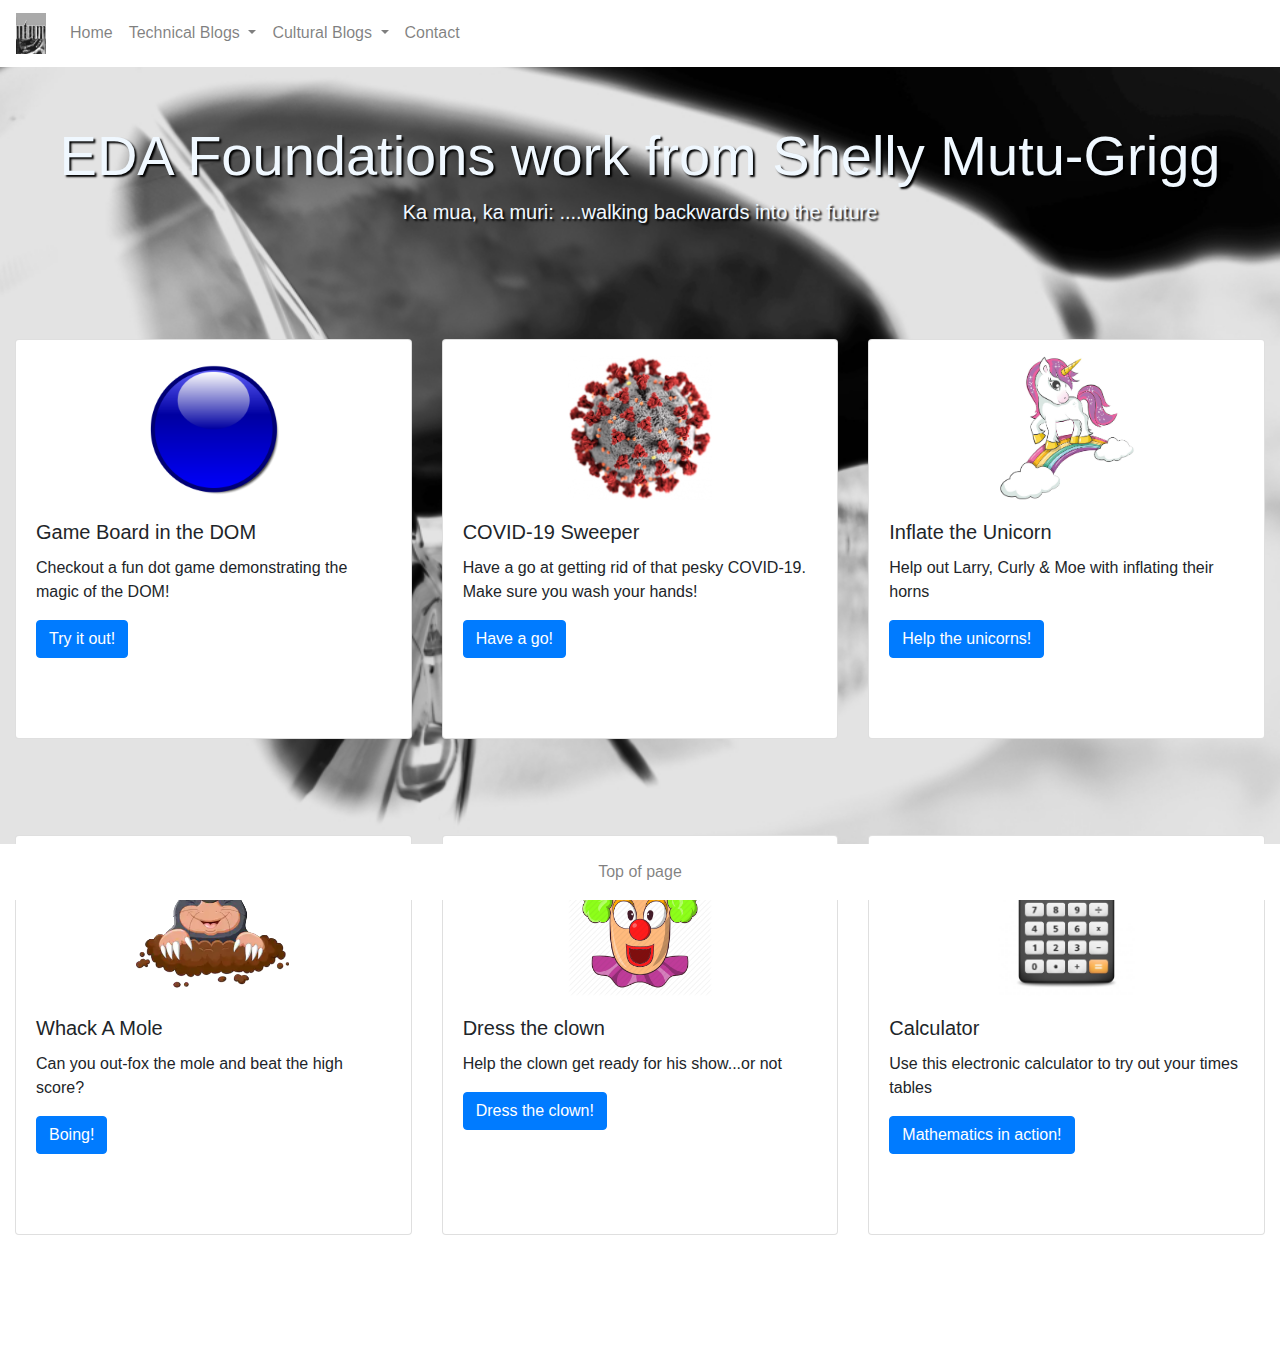
<file: index.html>
<!DOCTYPE html>
<html lang="en">
<head>
  <title>EDA Foundations work for Shelly Mutu-Grigg</title>
  <meta charset="utf-8">
  <meta name="viewport" content="width=device-width, initial-scale=1">
  <link rel="stylesheet" href="https://fonts.googleapis.com/css2?family=Oxygen:wght@300&display=swap" >
  <link href="./styles/main.css" rel="stylesheet" type="text/css">
  <link rel="stylesheet" href="https://maxcdn.bootstrapcdn.com/bootstrap/4.5.2/css/bootstrap.min.css">
  <script src="https://ajax.googleapis.com/ajax/libs/jquery/3.5.1/jquery.min.js"></script>
  <script src="https://cdnjs.cloudflare.com/ajax/libs/popper.js/1.16.0/umd/popper.min.js"></script>
  <script src="https://maxcdn.bootstrapcdn.com/bootstrap/4.5.2/js/bootstrap.min.js"></script>
  <link rel="apple-touch-icon" sizes="180x180" href="images/apple-touch-icon.png">
    <link rel="icon" type="image/png" sizes="32x32" href="images/favicon-32x32.png">
    <link rel="icon" type="image/png" sizes="16x16" href="images/favicon-16x16.png">
    <link rel="stylesheet" href="https://cdnjs.cloudflare.com/ajax/libs/font-awesome/4.7.0/css/font-awesome.min.css">
</head>
<body>
  <div id="top"></div>
  <nav class="navbar navbar-expand-md bg-white navbar-light fixed-top">
    <a class="navbar-brand" href="#" >
      <img src="images/logo.png" alt="UTUM Limited Logo" style="width: 30px; left: 105px;">
    </a>
    <button class="navbar-toggler" type="button" data-toggle="collapse" data-target="#collapsibleNavbar">
      <span class="navbar-toggler-icon"></span>
    </button>
    <div class="collapse navbar-collapse" id="collapsibleNavbar">
      <ul class="navbar-nav">
        <li class="nav-item">
          <a class="nav-link" href="#">Home</a>
        </li>
        <!-- Dropdown -->
        <li class="nav-item dropdown">
          <a class="nav-link dropdown-toggle" href="#" id="navbardrop" data-toggle="dropdown">
            Technical Blogs
          </a>
          <div class="dropdown-menu">
            <a class="dropdown-item" href="./blog/sprint1-technical.html">Sprint 01 Technical</a>
            <a class="dropdown-item" href="./blog/sprint2-technical.html">Sprint 02 Technical</a>
            <a class="dropdown-item" href="./blog/sprint3-technical.html">Sprint 03 Technical</a>
            <a class="dropdown-item" href="./blog/sprint4-technical.html">Sprint 04 Technical</a>
            <a class="dropdown-item" href="./blog/sprint5-technical.html">Sprint 05 Technical</a>
            <a class="dropdown-item" href="./blog/bootcamp-work.html">Bootcamp Work</a>
          </div>
        </li>   
        <li class="nav-item dropdown">
          <a class="nav-link dropdown-toggle" href="#" id="navbardrop" data-toggle="dropdown">
            Cultural Blogs
          </a>
          <div class="dropdown-menu">
            <a class="dropdown-item" href="./blog/sprint1-cultural.html">Sprint 01 Cultural</a>
            <a class="dropdown-item" href="./blog/sprint2-cultural.html">Sprint 02 Cultural</a>
            <a class="dropdown-item" href="./blog/sprint3-cultural.html">Sprint 03 Cultural</a>
            <a class="dropdown-item" href="./blog/sprint4-cultural.html">Sprint 04 Cultural</a>
            <a class="dropdown-item" href="./blog/sprint5-cultural.html">Sprint 05 Cultural</a>
          </div>
        </li>  
        <li class="nav-item">
          <a class="nav-link" href="#">Contact</a>
        </li> 
      </ul>
    </div>  
  </nav> 
  <br>
  <br>
  <br>
  <div class="container-fluid" >
    <h2 class="display-4" style="text-align: center; color: aliceblue; text-shadow: 2px 2px 2px #000; ">EDA Foundations work from Shelly Mutu-Grigg</h2>
    <p class="lead"style="text-align: center;color: aliceblue; text-shadow: 2px 2px 2px #000;">Ka mua, ka muri: ....walking backwards into the future</p>
  </div>
  <br>
  <br>
  <div class="container-fluid" style="align-items: center; ">
    <div class="row mt-5">
      <div class="col-md-4 col-sm-12 d-flex justify-content-center" style="padding-bottom: 1rem;" >
        <div class="card" style="padding-bottom: 1rem;" >
          <img class="card-img-top" src="images/blue_sphere.png" alt="Game Board in the DOM">
          <div class="card-body">
            <h5 class="card-title">Game Board in the DOM</h5>
            <p class="card-text">Checkout a fun dot game demonstrating the magic of the DOM!</p>
            <a href="https://shellymutu-grigg.github.io/DOM-interactions/index.html" class="btn btn-primary">Try it out!</a>
          </div>
        </div>
      </div>
      <div class="col-md-4 col-sm-12 d-flex justify-content-center" style="padding-bottom: 1rem;" >
        <div class="card" style="padding-bottom: 1rem;" >
          <img class="card-img-top" src="images/covid-19.png" alt="COVID-19 Sweeper">
          <div class="card-body">
            <h5 class="card-title">COVID-19 Sweeper</h5>
            <p class="card-text">Have a go at getting rid of that pesky COVID-19. Make sure you wash your hands!</p>
            <a href="https://shellymutu-grigg.github.io/minesweeper/" class="btn btn-primary">Have a go!</a>
          </div>
        </div>
      </div>
      <div class="col-md-4 col-sm-12 d-flex justify-content-center" style="padding-bottom: 1rem;" >
        <div class="card" style="padding-bottom: 1rem;">
          <img class="card-img-top" src="images/pink-unicorn.jpg" alt="Inflate the Unicorn">
          <div class="card-body" style="padding-bottom: 1rem;" >
            <h5 class="card-title">Inflate the Unicorn</h5>
            <p class="card-text">Help out Larry, Curly & Moe with inflating their horns</p>
            <a href="https://shellymutu-grigg.github.io/javascript-carnival/inflate-the-unicorn/inflate-the-unicorn.html" class="btn btn-primary">Help the unicorns!</a>
          </div>
        </div>
      </div>
    </div>  
    <div class="row mt-5">
      <div class="col-md-4 col-sm-12 d-flex justify-content-center" style="padding-bottom: 1rem;" >
        <div class="card" style="padding-bottom: 1rem;" >
          <img class="card-img-top" src="images/mole.png" alt="Whack A Mole">
          <div class="card-body">
            <h5 class="card-title">Whack A Mole</h5>
            <p class="card-text">Can you out-fox the mole and beat the high score?</p>
            <a href="https://shellymutu-grigg.github.io/javascript-carnival/whack-a-mole/whack-a-mole.html" class="btn btn-primary">Boing!</a>
          </div>
        </div>
      </div>
      <div class="col-md-4 col-sm-12 d-flex justify-content-center" style="padding-bottom: 1rem;" >
        <div class="card" style="padding-bottom: 1rem;" >
          <img class="card-img-top" src="images/clown.png" alt="Dress the clown">
          <div class="card-body">
            <h5 class="card-title">Dress the clown</h5>
            <p class="card-text">Help the clown get ready for his show...or not</p>
            <a href="https://shellymutu-grigg.github.io/javascript-carnival/dress-the-clown/dress-the-clown.html" class="btn btn-primary">Dress the clown!</a>
          </div>
        </div>
      </div>
      <div class="col-md-4 col-sm-12 d-flex justify-content-center" style="padding-bottom: 1rem;" >
        <div class="card" style="padding-bottom: 1rem;">
          <img class="card-img-top" src="images/calculator.jpg" alt="Calculator">
          <div class="card-body">
            <h5 class="card-title">Calculator</h5>
            <p class="card-text">Use this electronic calculator to try out your times tables</p>
            <a href="https://shellymutu-grigg.github.io/calculator/index.html" class="btn btn-primary">Mathematics in action!</a>
          </div>
        </div>
      </div>
    </div>
    <br>
    <br>
    <br>
  </div>
  <nav class="navbar justify-content-center navbar-expand-md bg-white navbar-light fixed-bottom">
    <ul class="navbar-nav">
      <li class="nav-item">
        <a class="nav-link" href="#top">Top of page</a>
      </li>
    </ul>  
  </nav>
</body>
</html>
</file>
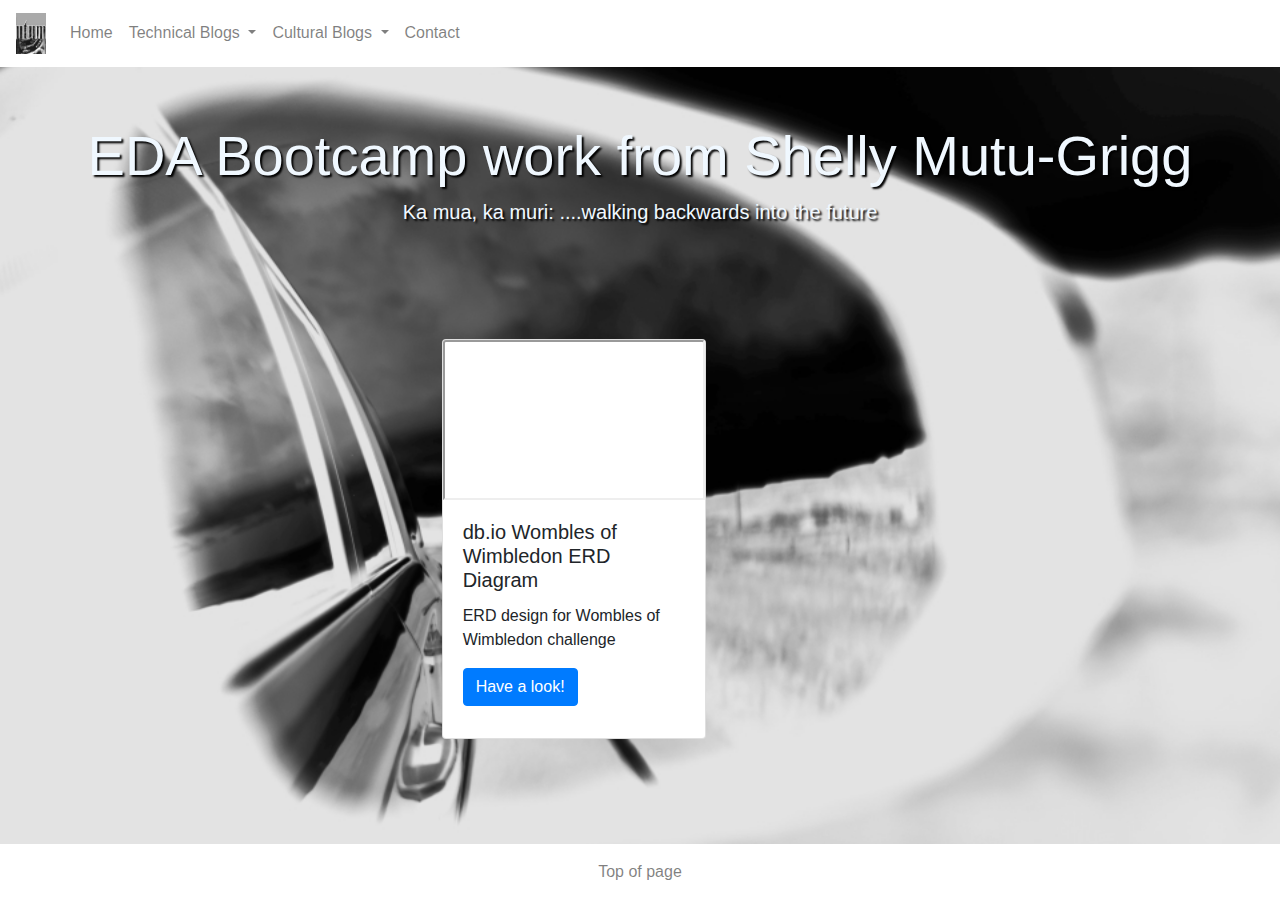
<file: blog/bootcamp-work.html>
<!DOCTYPE html>
<html lang="en">
    <head>
        <meta charset="UTF-8">
        <meta name="viewport" content="width=device-width, initial-scale=1.0">
        <meta http-equiv="X-UA-Compatible" content="ie=edge">
        <link href="https://fonts.googleapis.com/css2?family=Oxygen:wght@300&display=swap" rel="stylesheet">
        <link href="../styles/main.css" rel="stylesheet" type="text/css">
        <link rel="stylesheet" href="https://maxcdn.bootstrapcdn.com/bootstrap/4.5.2/css/bootstrap.min.css">
        <script src="https://ajax.googleapis.com/ajax/libs/jquery/3.5.1/jquery.min.js"></script>
        <script src="https://cdnjs.cloudflare.com/ajax/libs/popper.js/1.16.0/umd/popper.min.js"></script>
        <script src="https://maxcdn.bootstrapcdn.com/bootstrap/4.5.2/js/bootstrap.min.js"></script>
        <title>EDA Bootcamp work from Shelly Mutu-Grigg</title>
      </head>
<body>
  <div id="top"></div>
  <nav class="navbar navbar-expand-md bg-white navbar-light fixed-top">
    <a class="navbar-brand" href="#" >
      <img src="../images/logo.png" alt="UTUM Limited Logo" style="width: 30px; left: 105px;">
    </a>
    <button class="navbar-toggler" type="button" data-toggle="collapse" data-target="#collapsibleNavbar">
      <span class="navbar-toggler-icon"></span>
    </button>
    <div class="collapse navbar-collapse" id="collapsibleNavbar">
      <ul class="navbar-nav">
        <li class="nav-item">
            <a class="nav-link" href="../index.html">Home</a>
        </li>
        <!-- Dropdown -->
        <li class="nav-item dropdown">
          <a class="nav-link dropdown-toggle" href="#" id="navbardrop" data-toggle="dropdown">
            Technical Blogs
          </a>
          <div class="dropdown-menu">
            <a class="dropdown-item" href="./blog/sprint1-technical.html">Sprint 01 Technical</a>
            <a class="dropdown-item" href="./blog/sprint2-technical.html">Sprint 02 Technical</a>
            <a class="dropdown-item" href="./blog/sprint3-technical.html">Sprint 03 Technical</a>
            <a class="dropdown-item" href="./blog/sprint4-technical.html">Sprint 04 Technical</a>
            <a class="dropdown-item" href="./blog/sprint5-technical.html">Sprint 05 Technical</a>
            <a class="dropdown-item" href="./bootcamp-work.html">Bootcamp Work</a>
          </div>
        </li>   
        <li class="nav-item dropdown">
          <a class="nav-link dropdown-toggle" href="#" id="navbardrop" data-toggle="dropdown">
            Cultural Blogs
          </a>
          <div class="dropdown-menu">
            <a class="dropdown-item" href="./blog/sprint1-cultural.html">Sprint 01 Cultural</a>
            <a class="dropdown-item" href="./blog/sprint2-cultural.html">Sprint 02 Cultural</a>
            <a class="dropdown-item" href="./blog/sprint3-cultural.html">Sprint 03 Cultural</a>
            <a class="dropdown-item" href="./blog/sprint4-cultural.html">Sprint 04 Cultural</a>
            <a class="dropdown-item" href="./blog/sprint5-cultural.html">Sprint 05 Cultural</a>
          </div>
        </li>  
        <li class="nav-item">
          <a class="nav-link" href="#">Contact</a>
        </li> 
      </ul>
    </div>  
  </nav> 
  <br>
  <br>
  <br>
  <div class="container-fluid" >
    <h2 class="display-4" style="text-align: center; color: aliceblue; text-shadow: 2px 2px 2px #000; ">EDA Bootcamp work from Shelly Mutu-Grigg</h2>
    <p class="lead"style="text-align: center;color: aliceblue; text-shadow: 2px 2px 2px #000;">Ka mua, ka muri: ....walking backwards into the future</p>
  </div>
  <br>
  <br>
  <div class="container-fluid" style="align-items: center; ">
    <div class="row mt-5">
      <div class="col-md-4 col-sm-12 d-flex justify-content-center" style="padding-bottom: 1rem;" >
      </div>
      <div class="col-md-4 col-sm-12 d-flex justify-content-center" style="padding-bottom: 1rem;" >
        <div class="card" style="padding-bottom: 1rem;" >
            <iframe class="card-img-top" src='https://dbdiagram.io/embed/5f9c5e863a78976d7b79e1ca'> </iframe>
            <div class="card-body">
              <h5 class="card-title">db.io Wombles of Wimbledon ERD Diagram</h5>
              <p class="card-text">ERD design for Wombles of Wimbledon challenge</p>
              <a href="https://dbdiagram.io/d/5f9c5e863a78976d7b79e1ca" class="btn btn-primary">Have a look!</a>
            </div>
          </div>
      <div class="col-md-4 col-sm-12 d-flex justify-content-center" style="padding-bottom: 1rem;" >
      </div>
    </div>  
    </div>
    <br>
    <br>
    <br>
  </div>
  <nav class="navbar justify-content-center navbar-expand-md bg-white navbar-light fixed-bottom">
    <ul class="navbar-nav">
      <li class="nav-item">
        <a class="nav-link" href="#top">Top of page</a>
      </li>
    </ul>  
  </nav>
</body>
</html>
</file>
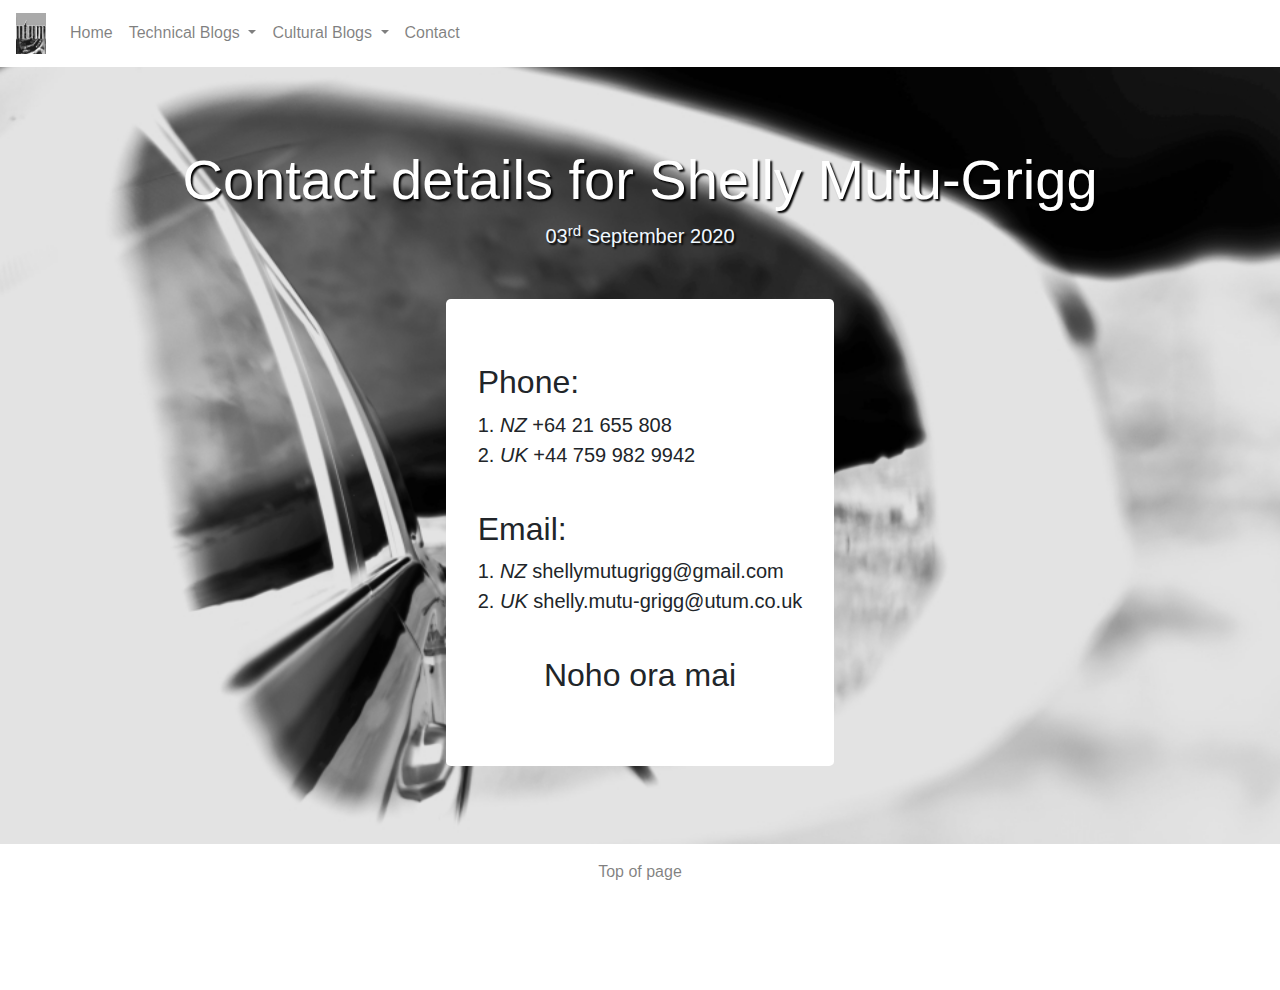
<file: blog/contact.html>
!DOCTYPE html>
<html lang="en">
<head>
  <meta charset="UTF-8">
  <meta name="viewport" content="width=device-width, initial-scale=1.0">
  <meta http-equiv="X-UA-Compatible" content="ie=edge">
  <link href="https://fonts.googleapis.com/css2?family=Oxygen:wght@300&display=swap" rel="stylesheet">
  <link href="../styles/main.css" rel="stylesheet" type="text/css">
  <link rel="stylesheet" href="https://maxcdn.bootstrapcdn.com/bootstrap/4.5.2/css/bootstrap.min.css">
  <script src="https://ajax.googleapis.com/ajax/libs/jquery/3.5.1/jquery.min.js"></script>
  <script src="https://cdnjs.cloudflare.com/ajax/libs/popper.js/1.16.0/umd/popper.min.js"></script>
  <script src="https://maxcdn.bootstrapcdn.com/bootstrap/4.5.2/js/bootstrap.min.js"></script>
  <title>Contact details for Shelly Mutu-Grigg</title>
</head>
<body>  
  <div id="top"></div>
  <nav class="navbar navbar-expand-md bg-white navbar-light fixed-top">
    <a class="navbar-brand" href="#" >
      <img src="../images/logo.png" alt="UTUM Limited Logo" style="width: 30px; left: 105px;">
    </a>
    <button class="navbar-toggler" type="button" data-toggle="collapse" data-target="#collapsibleNavbar">
      <span class="navbar-toggler-icon"></span>
    </button>
    <div class="collapse navbar-collapse" id="collapsibleNavbar">
      <ul class="navbar-nav">
        <li class="nav-item">
          <a class="nav-link" href="../index.html">Home</a>
        </li>
        <!-- Dropdown -->
        <li class="nav-item dropdown">
          <a class="nav-link dropdown-toggle" href="#" id="navbardrop" data-toggle="dropdown">
            Technical Blogs
          </a>
          <div class="dropdown-menu">
            <a class="dropdown-item" href="sprint1-technical.html">Sprint 01 Technical</a>
            <a class="dropdown-item" href="sprint2-technical.html">Sprint 02 Technical</a>
            <a class="dropdown-item" href="sprint3-technical.html">Sprint 03 Technical</a>
            <a class="dropdown-item" href="sprint4-technical.html">Sprint 04 Technical</a>
          </div>
        </li>   
        <li class="nav-item dropdown">
          <a class="nav-link dropdown-toggle" href="#" id="navbardrop" data-toggle="dropdown">
            Cultural Blogs
          </a>
          <div class="dropdown-menu">
            <a class="dropdown-item" href="sprint1-cultural.html">Sprint 01 Cultural</a>
            <a class="dropdown-item" href="sprint2-cultural.html">Sprint 02 Cultural</a>
            <a class="dropdown-item" href="sprint3-cultural.html">Sprint 03 Cultural</a>
            <a class="dropdown-item" href="sprint4-cultural.html">Sprint 04 Cultural</a>
            <a class="dropdown-item" href="sprint5-cultural.html">Sprint 05 Cultural</a>
          </div>
        </li>  
        <li class="nav-item">
          <a class="nav-link" href="#">Contact</a>
        </li> 
      </ul>
    </div>  
  </nav> 
  <br>
  <br>
  <br> 
  <div class="container-fluid" >
    <h2 class="display-4" style="text-align: center; color: #ffffff; text-shadow: 2px 2px 2px #000; ">Contact details for Shelly Mutu-Grigg</h2>
    <p class="lead"style="text-align: center;color: aliceblue; text-shadow: 2px 2px 2px #000;"><b>03<sup>rd</sup> September 2020</b></p>  
  </div>
  <div class="container-fluid">
    <div class="row mt-5">
      <div class="col-sm-2 d-flex justify-content-center"></div>
      <div class="col-sm-8 d-flex justify-content-center">
        <div class="jumbotron" style="background-color: #ffffff;">
          <h2>Phone:</h2>
          <p class="lead"> 
            1. <b><em>NZ</em></b> +64 21 655 808
            <br>
            2. <b><em>UK</em></b> +44 759 982 9942
            <br>
          </p>
          <br>
          <h2>Email:</h2>
          <p class="lead">
            1. <b><em>NZ</em></b> shellymutugrigg@gmail.com
            <br>
            2. <b><em>UK</em></b> shelly.mutu-grigg@utum.co.uk
            <br>
          </p>
          <br>
          <h2 class= "d-flex justify-content-center">Noho ora mai</h2>
        </div> 
      </div>
      <div class="col-sm-2 d-flex justify-content-center"></div>
    </div>
    <div class="row mt-5"></div>
    <div class="row mt-5"></div>
    <div class="row mt-5"></div>
    <div class="row mt-5"></div>   
  </div>
  
  <nav class="navbar justify-content-center navbar-expand-md bg-white navbar-light fixed-bottom">
    <ul class="navbar-nav">
      <li class="nav-item">
        <a class="nav-link" href="#top">Top of page</a>
      </li>
    </ul>  
  </nav>
</body>
</html>
</file>
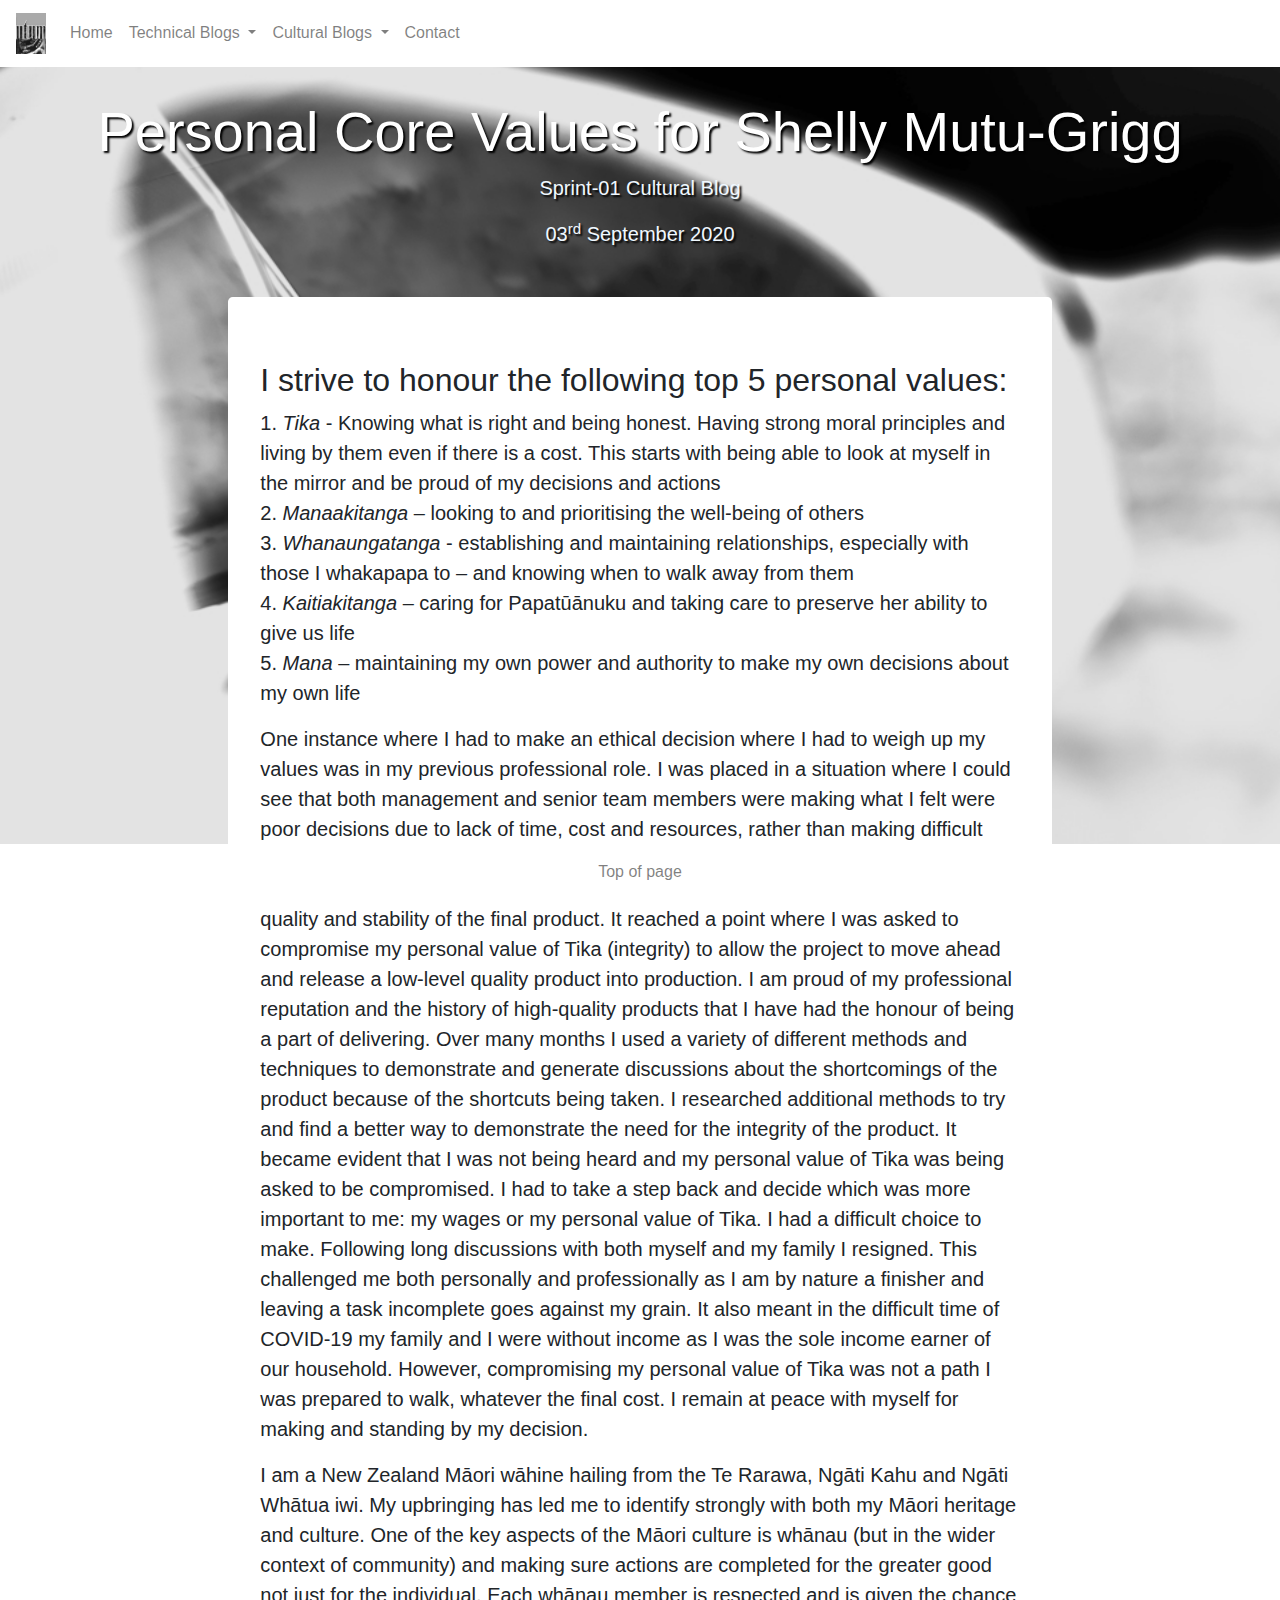
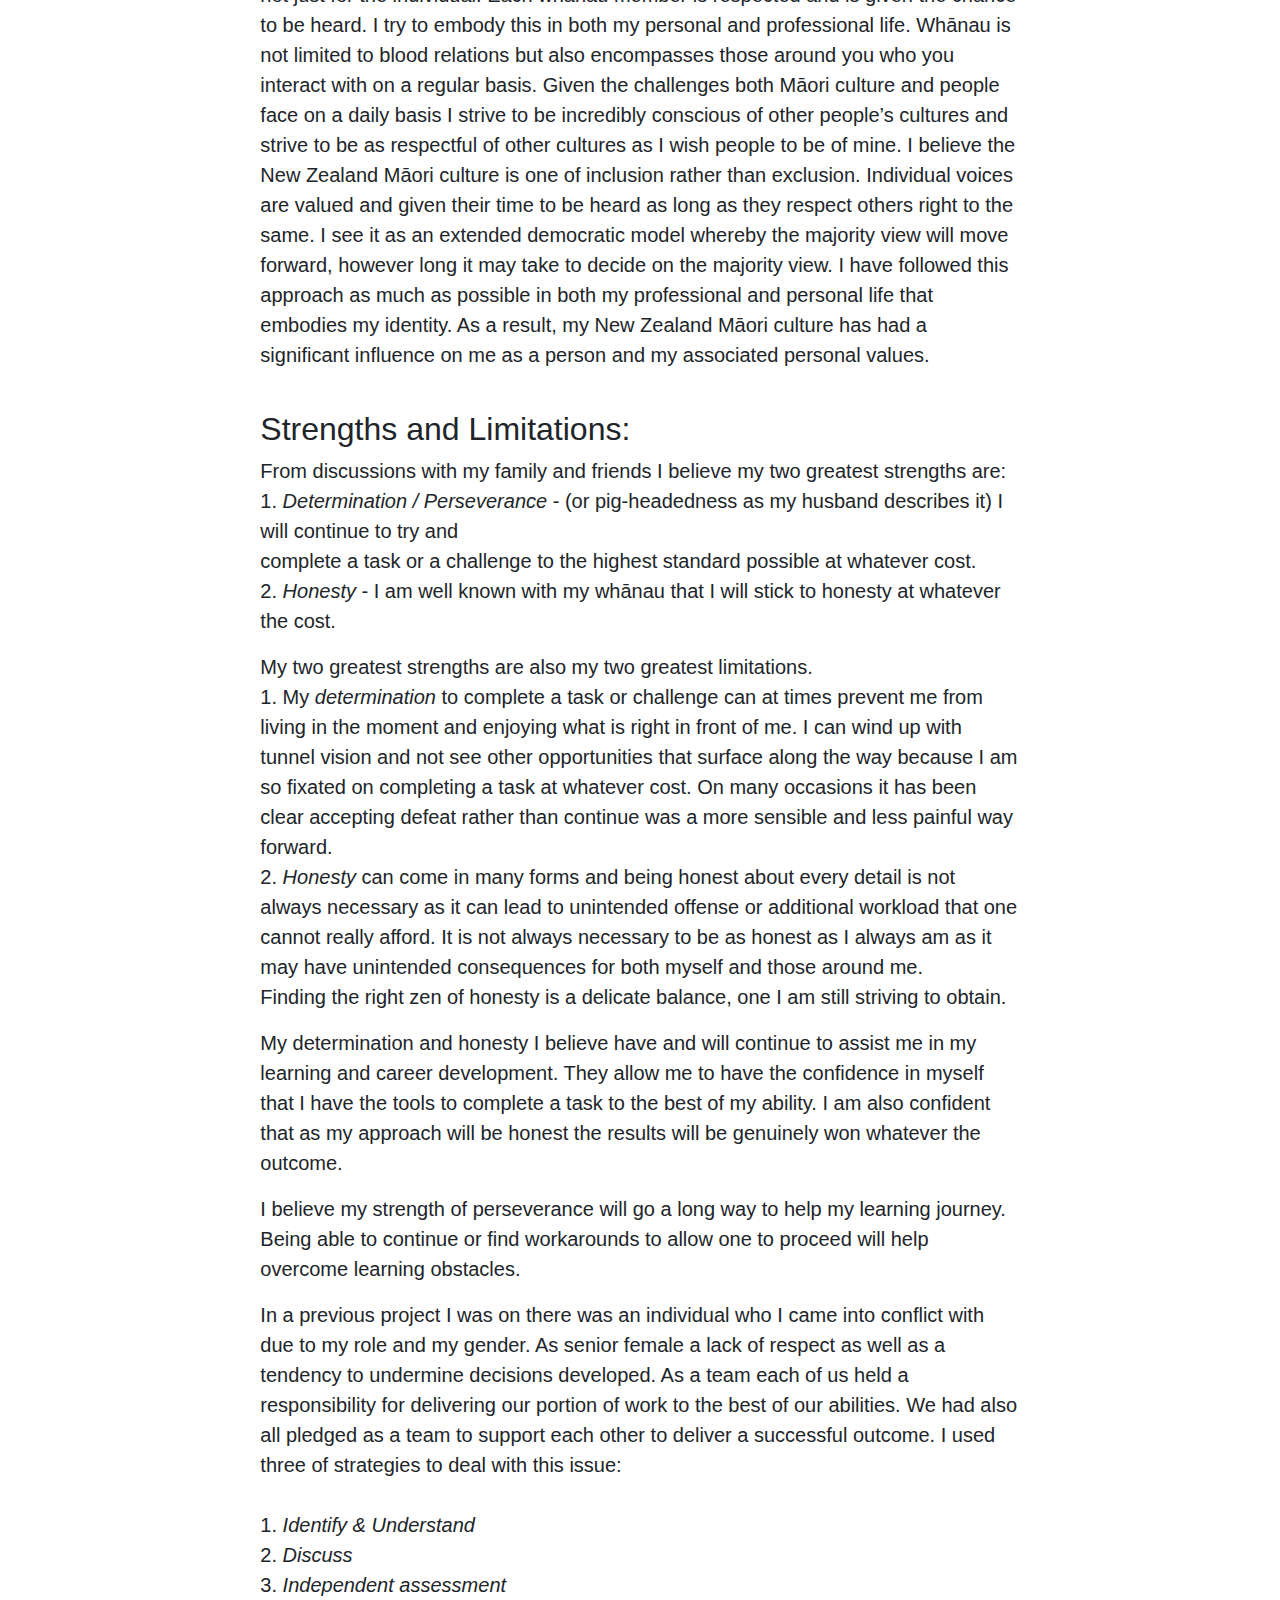
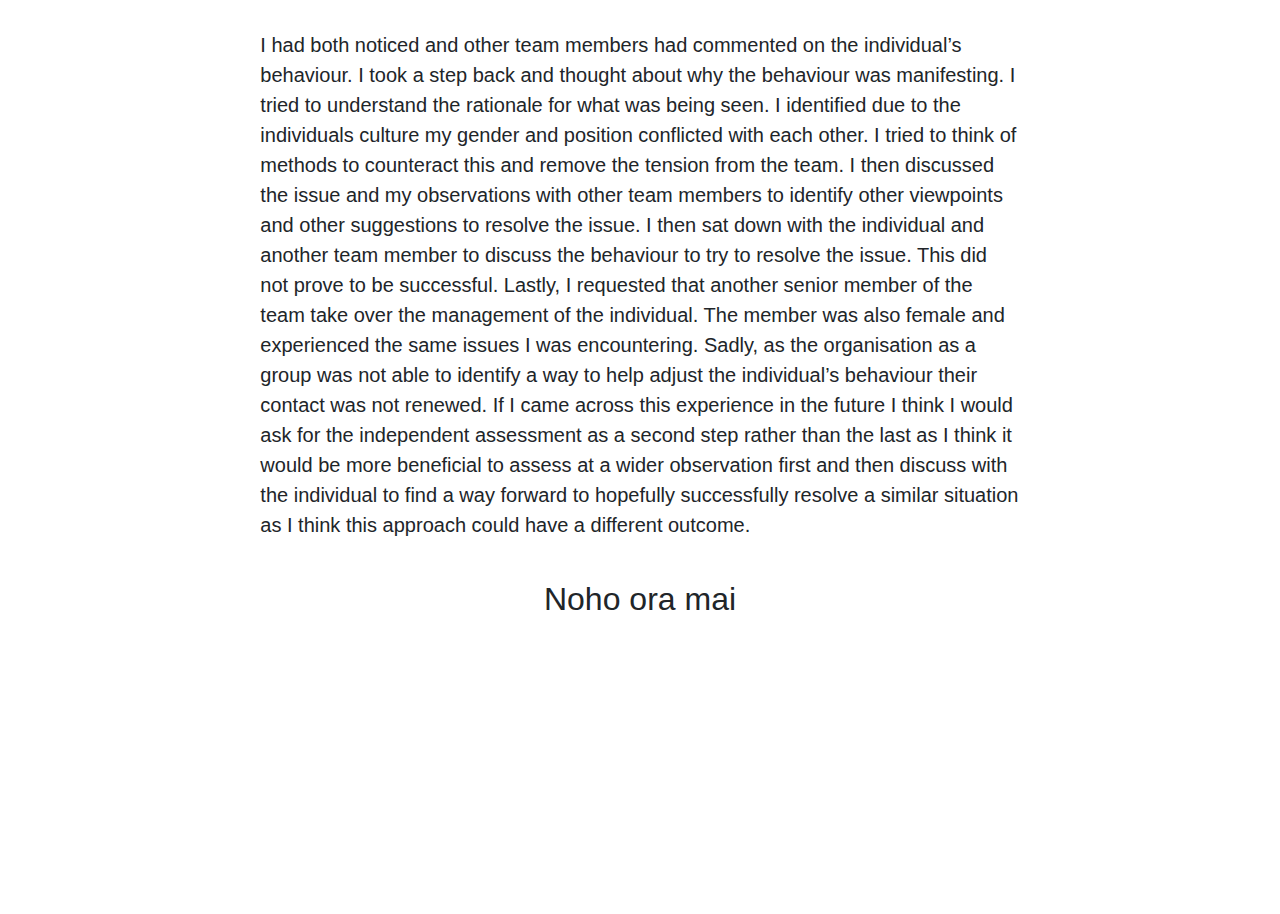
<file: blog/sprint1-cultural.html>
<!DOCTYPE html>
<html lang="en">
<head>
  <meta charset="UTF-8">
  <meta name="viewport" content="width=device-width, initial-scale=1.0">
  <meta http-equiv="X-UA-Compatible" content="ie=edge">
  <link href="https://fonts.googleapis.com/css2?family=Oxygen:wght@300&display=swap" rel="stylesheet">
  <link href="../styles/main.css" rel="stylesheet" type="text/css">
  <link rel="stylesheet" href="https://maxcdn.bootstrapcdn.com/bootstrap/4.5.2/css/bootstrap.min.css">
  <script src="https://ajax.googleapis.com/ajax/libs/jquery/3.5.1/jquery.min.js"></script>
  <script src="https://cdnjs.cloudflare.com/ajax/libs/popper.js/1.16.0/umd/popper.min.js"></script>
  <script src="https://maxcdn.bootstrapcdn.com/bootstrap/4.5.2/js/bootstrap.min.js"></script>
  <title>Personal Core Values for Shelly Mutu-Grigg</title>
</head>
<body>  
  <div id="top"></div>
  <nav class="navbar navbar-expand-md bg-white navbar-light fixed-top">
    <a class="navbar-brand" href="#" >
      <img src="../images/logo.png" alt="UTUM Limited Logo" style="width: 30px; left: 105px;">
    </a>
    <button class="navbar-toggler" type="button" data-toggle="collapse" data-target="#collapsibleNavbar">
      <span class="navbar-toggler-icon"></span>
    </button>
    <div class="collapse navbar-collapse" id="collapsibleNavbar">
      <ul class="navbar-nav">
        <li class="nav-item">
          <a class="nav-link" href="../index.html">Home</a>
        </li>
        <!-- Dropdown -->
        <li class="nav-item dropdown">
          <a class="nav-link dropdown-toggle" href="#" id="navbardrop" data-toggle="dropdown">
            Technical Blogs
          </a>
          <div class="dropdown-menu">
            <a class="dropdown-item" href="sprint1-technical.html">Sprint 01 Technical</a>
            <a class="dropdown-item" href="sprint2-technical.html">Sprint 02 Technical</a>
            <a class="dropdown-item" href="sprint3-technical.html">Sprint 03 Technical</a>
            <a class="dropdown-item" href="sprint4-technical.html">Sprint 04 Technical</a>
          </div>
        </li>   
        <li class="nav-item dropdown">
          <a class="nav-link dropdown-toggle" href="#" id="navbardrop" data-toggle="dropdown">
            Cultural Blogs
          </a>
          <div class="dropdown-menu">
            <a class="dropdown-item" href="sprint1-cultural.html">Sprint 01 Cultural</a>
            <a class="dropdown-item" href="sprint2-cultural.html">Sprint 02 Cultural</a>
            <a class="dropdown-item" href="sprint3-cultural.html">Sprint 03 Cultural</a>
            <a class="dropdown-item" href="sprint4-cultural.html">Sprint 04 Cultural</a>
            <a class="dropdown-item" href="sprint5-cultural.html">Sprint 05 Cultural</a>
          </div>
        </li>  
        <li class="nav-item">
          <a class="nav-link" href="contact.html">Contact</a>
        </li> 
      </ul>
    </div>  
  </nav> 
  <br>
  <br> 
  <div class="container-fluid" >
    <h2 class="display-4" style="text-align: center; color: #ffffff; text-shadow: 2px 2px 2px #000; ">Personal Core Values for Shelly Mutu-Grigg</h2>
    <p class="lead"style="text-align: center;color: aliceblue; text-shadow: 2px 2px 2px #000;">Sprint-01 Cultural Blog</p>
    <p class="lead"style="text-align: center;color: aliceblue; text-shadow: 2px 2px 2px #000;"><b>03<sup>rd</sup> September 2020</b></p>  
  </div>
  <div class="container-fluid">
    <div class="row mt-5">
      <div class="col-sm-2 d-flex justify-content-center"></div>
      <div class="col-sm-8 d-flex justify-content-center">
        <div class="jumbotron" style="background-color: #ffffff;">
          <h2>I strive to honour the following top 5 personal values:</h2>
          <p class="lead"> 
            1. <b><em>Tika</em></b> - Knowing what is right and being honest.  Having strong moral principles and living by them even if there is a cost. This starts with being able to look at myself in the  mirror and be proud of my decisions and actions
            <br>
            2. <b><em>Manaakitanga</em></b> – looking to and prioritising the well-being of others
            <br>
            3. <b><em>Whanaungatanga</em></b> - establishing and maintaining relationships, especially with those I whakapapa to – and knowing when to walk away from them
            <br>
            4. <b><em>Kaitiakitanga</em></b> – caring for Papatūānuku and taking care to preserve her ability to give us life
            <br>
            5. <b><em>Mana</em></b> – maintaining my own power and authority to make my own decisions about my own life
          </p>
          <p class="lead">
            One instance where I had to make an ethical decision where I had to weigh up my values was in my previous professional role. I was placed in a situation where I could see that both management and senior team members were making what I felt were poor decisions due to lack of time, cost and resources, rather than making difficult decisions to ensure the project delivered the best quality and stability within the limitations provided.  The role I was assigned had a key responsibility of verify both quality and stability of the final product. It reached a point where I was asked to compromise my personal value of Tika (integrity) to allow the project to move ahead and release a low-level quality product into production.  I am proud of my professional reputation and the history of high-quality products that I have had the honour of being a part of delivering.  Over many months I used a variety of different methods and techniques to demonstrate and generate discussions about the shortcomings of the product because of the shortcuts being taken. I researched additional methods to try and find a better way to demonstrate the need for the integrity of the product.  It became evident that I was not being heard and my personal value of Tika was being asked to be compromised.  I had to take a step back and decide which was more important to me: my wages or my personal value of Tika.  I had a difficult choice to make.  Following long discussions with both myself and my family I resigned. This challenged me both personally and professionally as I am by nature a finisher and leaving a task incomplete goes against my grain.  It also meant in the difficult time of COVID-19 my family and I were without income as I was the sole income earner of our household.  However, compromising my personal value of Tika was not a path I was prepared to walk, whatever the final cost.  I remain at peace with myself for making and standing by my decision.
          </p>
          <p class="lead">
            I am a New Zealand Māori wāhine hailing from the Te Rarawa, Ngāti Kahu and Ngāti Whātua iwi. My upbringing has led me to identify strongly with both my Māori heritage and culture.  One of the key aspects of the Māori culture is whānau (but in the wider context of community) and making sure actions are completed for the greater good not just for the individual.  Each whānau member is respected and is given the chance to be heard.  I try to embody this in both my personal and professional life.  Whānau is not limited to blood relations but also encompasses those around you who you interact with on a regular basis.  Given the challenges both Māori culture and people face on a daily basis I strive to be incredibly conscious of other people’s cultures and strive to be as respectful of other cultures as I wish people to be of mine.  
            I believe the New Zealand Māori culture is one of inclusion rather than exclusion.  Individual voices are valued and given their time to be heard as long as they respect others right to the same.  I see it as an extended democratic model whereby the majority view will move forward, however long it may take to decide on the majority view. I have followed this approach as much as possible in both my professional and personal life that embodies my identity. As a result, my New Zealand Māori culture has had a significant influence on me as a person and my associated personal values.    
          </p>
          <br>
          <h2>Strengths and Limitations:</h2>
          <p class="lead">
            From discussions with my family and friends I believe my two greatest strengths are:<br>
            1. <b><em>Determination / Perseverance</em></b> - (or pig-headedness as my husband describes it)  I will continue to try and <br>complete a task or a challenge to the highest standard possible at whatever cost.  <br>
            2. <b><em>Honesty</em></b> - I am well known with my whānau that I will stick to honesty at whatever the cost.  
          </p>
          <p class="lead">
            My two greatest strengths are also my two greatest limitations.  
            <br>
            1. My <b><em>determination </em></b> to complete a task or challenge can at times prevent me from living in the moment and enjoying what is right in front of me.  I can wind up with tunnel vision and not see other opportunities that surface along the way because I am so fixated on completing a task at whatever cost.  On many occasions it has been clear accepting defeat rather than continue was a more sensible and less painful way forward.
            <br>
            2.<b><em> Honesty </em></b> can come in many forms and being honest about every detail is not always necessary as it can lead to unintended offense or additional workload that one cannot really afford.  It is not always necessary to be as honest as I always am as it may have unintended consequences for both myself and those around me.  
            <br>Finding the right zen of honesty is a delicate balance, one I am still striving to obtain. 
          </p>
          <p class="lead">
            My determination and honesty I believe have and will continue to assist me in my learning and career development.  They allow me to have the confidence in myself that I have the tools to complete a task to the best of my ability.  I am also confident that as my approach will be honest the results will be genuinely won whatever the outcome.
          </p>
          <p class="lead">    
            I believe my strength of perseverance will go a long way to help my learning journey.  Being able to continue or find workarounds to allow one to proceed will help overcome learning obstacles.
          </p>
          <p class="lead">
            In a previous project I was on there was an individual who I came into conflict with due to my role and my gender.  As senior female a lack of respect as well as a tendency to undermine decisions developed.  As a team each of us held a responsibility for delivering our portion of work to the best of our abilities.  We had also all pledged as a team to support each other to deliver a successful outcome.  I used three of strategies to deal with this issue:<br><br>
            1. <b><em>Identify & Understand</em></b><br>
            2. <b><em>Discuss</em></b><br>
            3. <b><em>Independent assessment</em></b>
            <br>
            <br>
            I had both noticed and other team members had commented on the individual’s behaviour.  I took a step back and thought about why the behaviour was manifesting.  I tried to understand the rationale for what was being seen.  I identified due to the individuals culture my gender and position conflicted with each other.  I tried to think of methods to counteract this and remove the tension from the team.  
            I then discussed the issue and my observations with other team members to identify other viewpoints and other suggestions to resolve the issue.  I then sat down with the individual and another team member to discuss the behaviour to try to resolve the issue.  This did not prove to be successful.
            Lastly, I requested that another senior member of the team take over the management of the individual.  The member was also female and experienced the same issues I was encountering.  Sadly, as the organisation as a group was not able to identify a way to help adjust the individual’s behaviour their contact was not renewed.    
            If I came across this experience in the future I think I would ask for the independent assessment as a second step rather than the last as I think it would be more beneficial to assess at a wider observation first and then discuss with the individual to find a way forward to hopefully successfully resolve a similar situation as I think  this approach could have a different outcome.
          </p>
          <br>
          <h2 class= "d-flex justify-content-center">Noho ora mai</h2>
        </div> 
      </div>
      <div class="col-sm-2 d-flex justify-content-center"></div>
    </div>
    <div class="row mt-5"></div>
    <div class="row mt-5"></div>
    <div class="row mt-5"></div>
    <div class="row mt-5"></div>   
  </div>
  
  <nav class="navbar justify-content-center navbar-expand-md bg-white navbar-light fixed-bottom">
    <ul class="navbar-nav">
      <li class="nav-item">
        <a class="nav-link" href="#top">Top of page</a>
      </li>
    </ul>  
  </nav>
</body>
</html>
</file>
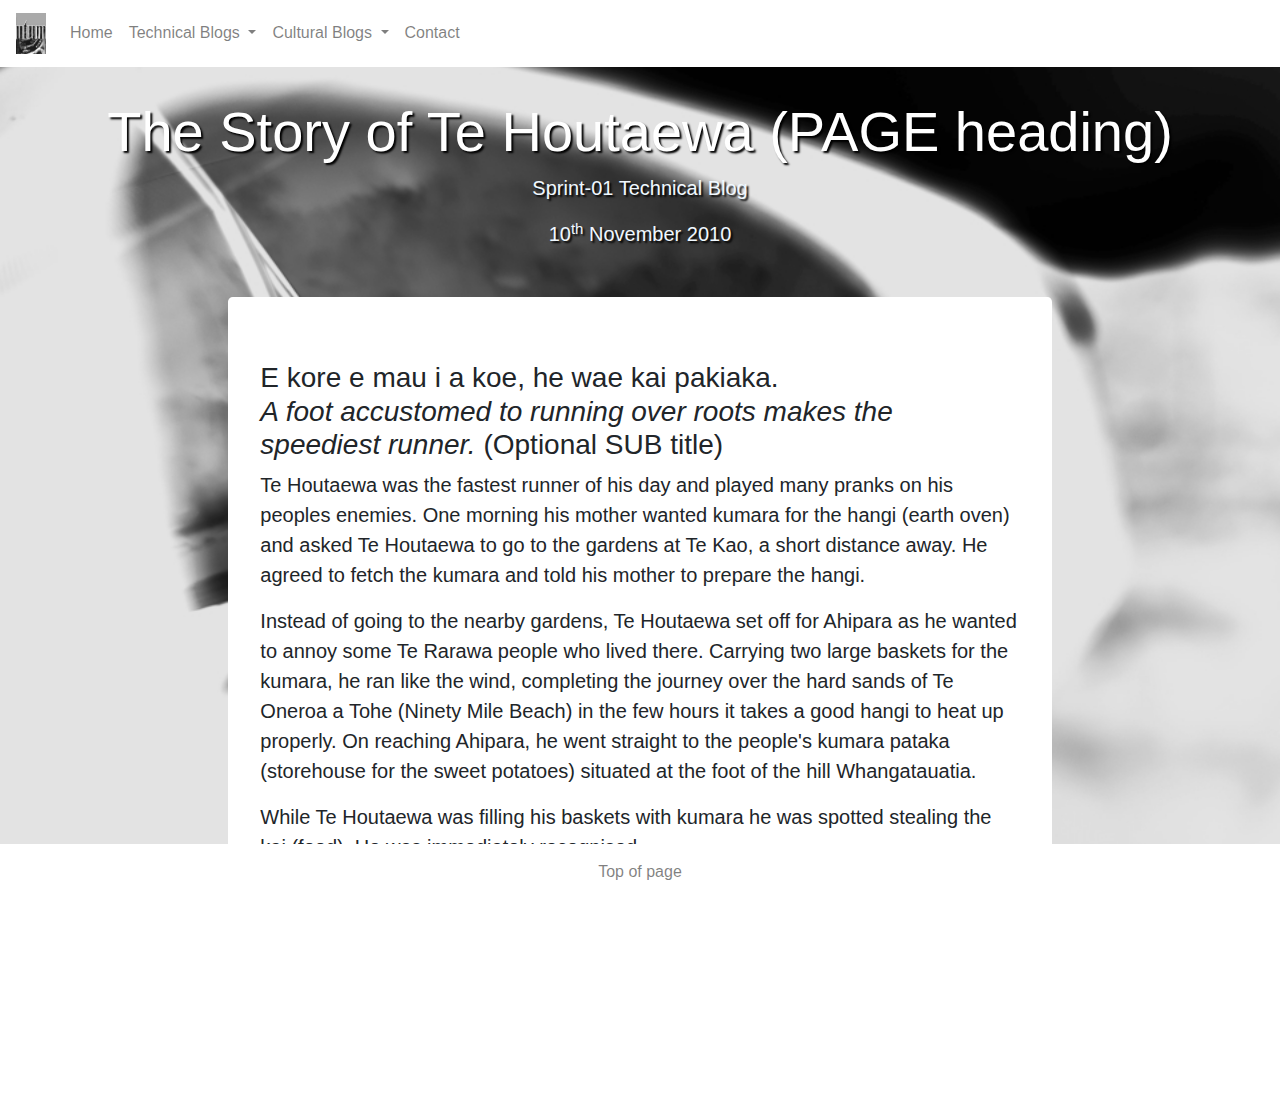
<file: blog/sprint1-technical.html>
<!DOCTYPE html>
<!-- 
  # Technical Blog
  # Demonstrates:
  # 1. Set up a basic HTML page with the appropriate tags 
  #    (html, head, title, etc.)
  # 2. Add paragraphs, headings, links, images, lists, and/or 
  #    tables
  # 3. Divide content on a page using divs and spans
  # 4. Link an external stylesheet to an html document
-->
<html>
<head>
  <meta charset="UTF-8">
  <meta name="viewport" content="width=device-width, initial-scale=1.0">
  <meta http-equiv="X-UA-Compatible" content="ie=edge">
  <link href="https://fonts.googleapis.com/css2?family=Oxygen:wght@300&display=swap" rel="stylesheet">
  <link href="../styles/main.css" rel="stylesheet" type="text/css">
  <link rel="stylesheet" href="https://maxcdn.bootstrapcdn.com/bootstrap/4.5.2/css/bootstrap.min.css">
  <script src="https://ajax.googleapis.com/ajax/libs/jquery/3.5.1/jquery.min.js"></script>
  <script src="https://cdnjs.cloudflare.com/ajax/libs/popper.js/1.16.0/umd/popper.min.js"></script>
  <script src="https://maxcdn.bootstrapcdn.com/bootstrap/4.5.2/js/bootstrap.min.js"></script>
  <title>Stories and Legends (PAGE title) </title>
</head>
<body>
  <div id="top"></div>
  <nav class="navbar navbar-expand-md bg-white navbar-light fixed-top">
    <a class="navbar-brand" href="#" >
      <img src="../images/logo.png" alt="UTUM Limited Logo" style="width: 30px; left: 105px;">
    </a>
    <button class="navbar-toggler" type="button" data-toggle="collapse" data-target="#collapsibleNavbar">
      <span class="navbar-toggler-icon"></span>
    </button>
    <div class="collapse navbar-collapse" id="collapsibleNavbar">
      <ul class="navbar-nav">
        <li class="nav-item">
          <a class="nav-link" href="../index.html">Home</a>
        </li>
        <!-- Dropdown -->
        <li class="nav-item dropdown">
          <a class="nav-link dropdown-toggle" href="#" id="navbardrop" data-toggle="dropdown">
            Technical Blogs
          </a>
          <div class="dropdown-menu">
            <a class="dropdown-item" href="sprint1-technical.html">Sprint 01 Technical</a>
            <a class="dropdown-item" href="sprint2-technical.html">Sprint 02 Technical</a>
            <a class="dropdown-item" href="sprint3-technical.html">Sprint 03 Technical</a>
            <a class="dropdown-item" href="sprint4-technical.html">Sprint 04 Technical</a>
          </div>
        </li>   
        <li class="nav-item dropdown">
          <a class="nav-link dropdown-toggle" href="#" id="navbardrop" data-toggle="dropdown">
            Cultural Blogs
          </a>
          <div class="dropdown-menu">
            <a class="dropdown-item" href="sprint1-cultural.html">Sprint 01 Cultural</a>
            <a class="dropdown-item" href="sprint2-cultural.html">Sprint 02 Cultural</a>
            <a class="dropdown-item" href="sprint3-cultural.html">Sprint 03 Cultural</a>
            <a class="dropdown-item" href="sprint4-cultural.html">Sprint 04 Cultural</a>
            <a class="dropdown-item" href="sprint5-cultural.html">Sprint 05 Cultural</a>
          </div>
        </li>  
        <li class="nav-item">
          <a class="nav-link" href="contact.html">Contact</a>
        </li> 
      </ul>
    </div>  
  </nav> 
  <br>
  <br> 
  <div class="container-fluid" >
    <h2 class="display-4" style="text-align: center; color: #ffffff; text-shadow: 2px 2px 2px #000; ">The Story of Te Houtaewa (PAGE heading)</h2>
    <p class="lead"style="text-align: center;color: aliceblue; text-shadow: 2px 2px 2px #000;">Sprint-01 Technical Blog</p>
    <p class="lead"style="text-align: center;color: aliceblue; text-shadow: 2px 2px 2px #000;"><b>10<sup>th</sup> November 2010</b></p>  
  </div>
  <div class="container-fluid">
    <div class="row mt-5">
      <div class="col-sm-2 d-flex justify-content-center"></div>
      <div class="col-sm-8 d-flex justify-content-center">
        <div class="jumbotron" style="background-color: #ffffff;">
          <h3>E kore e mau i a koe, he wae kai pakiaka. <br><em>A foot accustomed to running over roots makes the speediest runner.</em> (Optional SUB title) </h3>
          <p class="lead">
            Te Houtaewa was the fastest runner of his day and played many pranks on his peoples enemies. One morning his mother wanted kumara for the hangi (earth oven) and asked Te Houtaewa to go to the gardens at Te Kao, a short distance away. He agreed to fetch the kumara and told his mother to prepare the hangi.
          </p>
          <p class="lead">
            Instead of going to the nearby gardens, Te Houtaewa set off for Ahipara as he wanted to annoy some Te Rarawa people who lived there. Carrying two large baskets for the kumara, he ran like the wind, completing the journey over the hard sands of Te Oneroa a Tohe (Ninety Mile Beach) in the few hours it takes a good hangi to heat up properly. On reaching Ahipara, he went straight to the people's kumara pataka (storehouse for the sweet potatoes) situated at the foot of the hill Whangatauatia.
          </p>
          <p class="lead">
            While Te Houtaewa was filling his baskets with kumara he was spotted stealing the kai (food). He was immediately recognised.
          </p>
        </div>
      </div>
      <div class="col-sm-2 d-flex justify-content-center"></div>
    </div> 
  </div>   
  <br>
  <br>
  <br>
  <br>
  <br>
  <nav class="navbar justify-content-center navbar-expand-md bg-white navbar-light fixed-bottom">
    <ul class="navbar-nav">
      <li class="nav-item">
        <a class="nav-link" href="#top">Top of page</a>
      </li>
    </ul>  
  </nav>
</body>
</html>
</file>
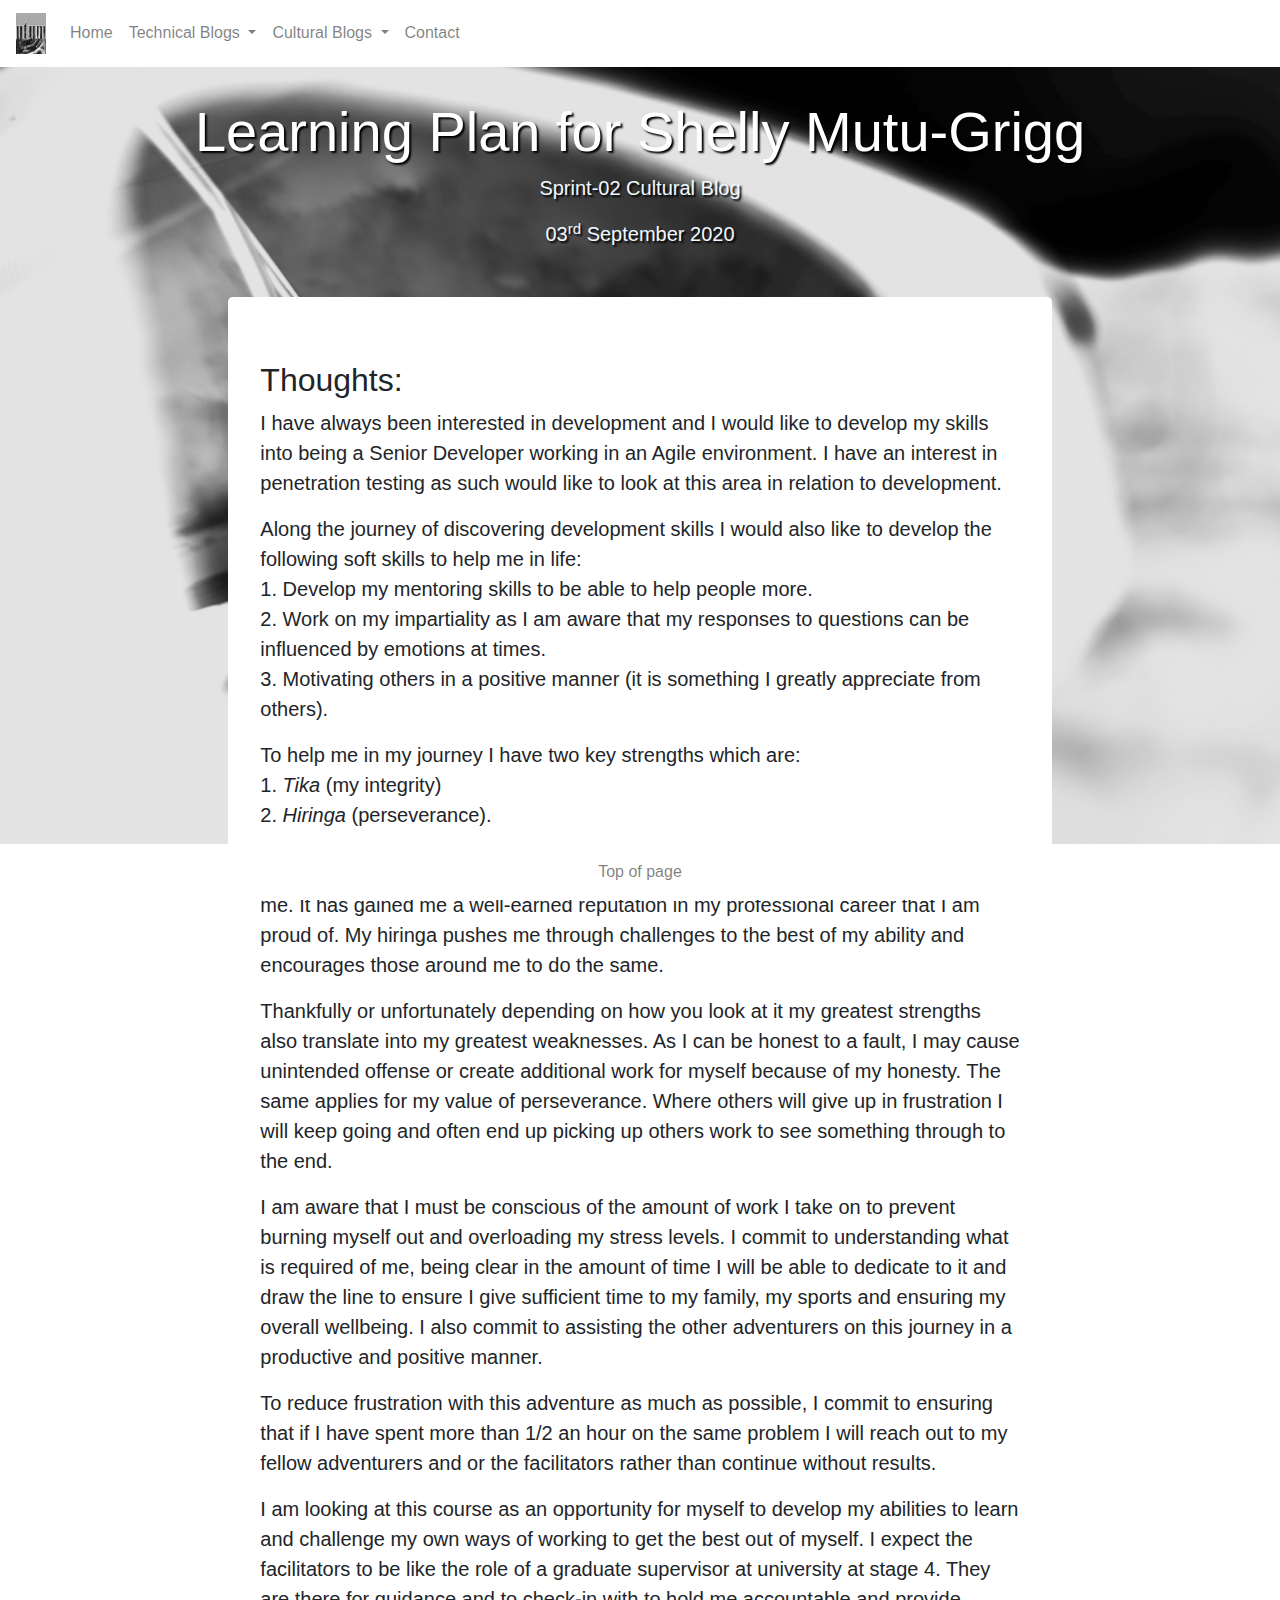
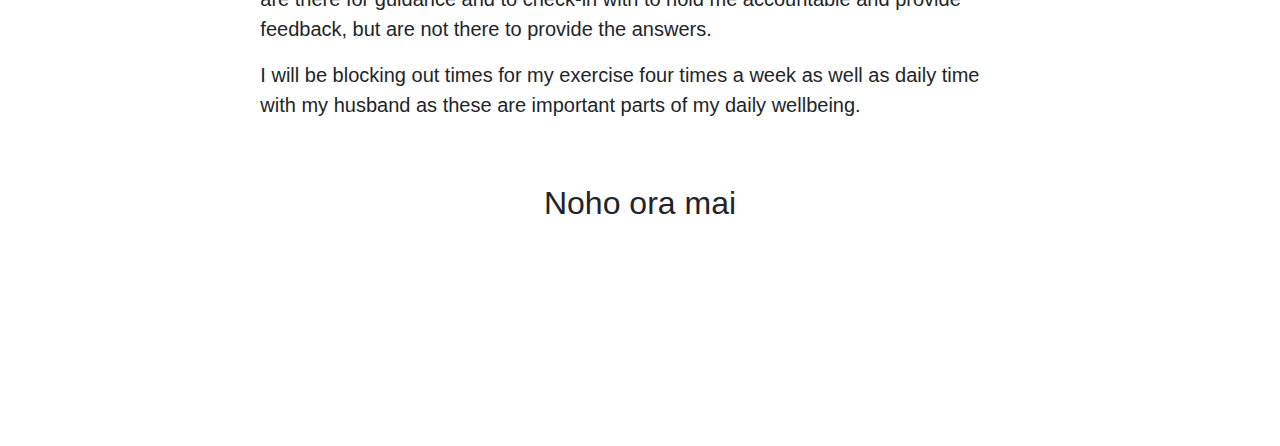
<file: blog/sprint2-cultural.html>
<!DOCTYPE html>
<html lang="en">
<head>
  <meta charset="UTF-8">
  <meta name="viewport" content="width=device-width, initial-scale=1.0">
  <meta http-equiv="X-UA-Compatible" content="ie=edge">
  <link href="https://fonts.googleapis.com/css2?family=Oxygen:wght@300&display=swap" rel="stylesheet">
  <link href="../styles/main.css" rel="stylesheet" type="text/css">
  <link rel="stylesheet" href="https://maxcdn.bootstrapcdn.com/bootstrap/4.5.2/css/bootstrap.min.css">
  <script src="https://ajax.googleapis.com/ajax/libs/jquery/3.5.1/jquery.min.js"></script>
  <script src="https://cdnjs.cloudflare.com/ajax/libs/popper.js/1.16.0/umd/popper.min.js"></script>
  <script src="https://maxcdn.bootstrapcdn.com/bootstrap/4.5.2/js/bootstrap.min.js"></script>
  <title>Learning Plan for Shelly Mutu-Grigg</title>
</head>
<body>
  <div id="top"></div>
  <nav class="navbar navbar-expand-md bg-white navbar-light fixed-top">
    <a class="navbar-brand" href="#" >
      <img src="../images/logo.png" alt="UTUM Limited Logo" style="width: 30px; left: 105px;">
    </a>
    <button class="navbar-toggler" type="button" data-toggle="collapse" data-target="#collapsibleNavbar">
      <span class="navbar-toggler-icon"></span>
    </button>
    <div class="collapse navbar-collapse" id="collapsibleNavbar">
      <ul class="navbar-nav">
        <li class="nav-item">
          <a class="nav-link" href="../index.html">Home</a>
        </li>
        <!-- Dropdown -->
        <li class="nav-item dropdown">
          <a class="nav-link dropdown-toggle" href="#" id="navbardrop" data-toggle="dropdown">
            Technical Blogs
          </a>
          <div class="dropdown-menu">
            <a class="dropdown-item" href="sprint1-technical.html">Sprint 01 Technical</a>
            <a class="dropdown-item" href="sprint2-technical.html">Sprint 02 Technical</a>
            <a class="dropdown-item" href="sprint3-technical.html">Sprint 03 Technical</a>
            <a class="dropdown-item" href="sprint4-technical.html">Sprint 04 Technical</a>
          </div>
        </li>   
        <li class="nav-item dropdown">
          <a class="nav-link dropdown-toggle" href="#" id="navbardrop" data-toggle="dropdown">
            Cultural Blogs
          </a>
          <div class="dropdown-menu">
            <a class="dropdown-item" href="sprint1-cultural.html">Sprint 01 Cultural</a>
            <a class="dropdown-item" href="sprint2-cultural.html">Sprint 02 Cultural</a>
            <a class="dropdown-item" href="sprint3-cultural.html">Sprint 03 Cultural</a>
            <a class="dropdown-item" href="sprint4-cultural.html">Sprint 04 Cultural</a>
            <a class="dropdown-item" href="sprint5-cultural.html">Sprint 05 Cultural</a>
          </div>
        </li>  
        <li class="nav-item">
          <a class="nav-link" href="contact.html">Contact</a>
        </li> 
      </ul>
    </div>  
  </nav> 
  <br>
  <br> 
  <div class="container-fluid" >
    <h2 class="display-4" style="text-align: center; color: #ffffff; text-shadow: 2px 2px 2px #000; ">Learning Plan for Shelly Mutu-Grigg</h2>
    <p class="lead"style="text-align: center;color: aliceblue; text-shadow: 2px 2px 2px #000;">Sprint-02 Cultural Blog</p>
    <p class="lead"style="text-align: center;color: aliceblue; text-shadow: 2px 2px 2px #000;"><b>03<sup>rd</sup> September 2020</b></p>  
  </div>
  <div class="container-fluid">
    <div class="row mt-5">
      <div class="col-sm-2 d-flex justify-content-center"></div>
      <div class="col-sm-8 d-flex justify-content-center">
        <div class="jumbotron" style="background-color: #ffffff;">
          <h2>Thoughts:</h2>
          <p class="lead">
            I have always been interested in development and I would like to develop my skills into being a Senior Developer working in an Agile environment.  I have an interest in penetration testing as such would like to look at this area in relation to development.
          </p>
          <p class="lead">
            Along the journey of discovering development skills I would also like to develop the following soft skills to help me in life:
            <br>
            1. Develop my mentoring skills to be able to help people more.
            <br>
            2. Work on my impartiality as I am aware that my responses to questions can be influenced by emotions at times.
            <br>
            3. Motivating others in a positive manner (it is something I greatly appreciate from others).
            <br>
          </p>
          <p class="lead">
            To help me in my journey I have two key strengths which are:
            <br>
            1.<b><em> Tika</em></b> (my integrity) 
            <br>
            2.<b><em> Hiringa</em></b> (perseverance).  
            <br>
            <br>
            I believe in being honest and standing by Tika for both myself and for those around me.  It has gained me a well-earned reputation in my professional career that I am proud of.  My hiringa pushes me through challenges to the best of my ability and encourages those around me to do the same.  
          </p>
          <p class="lead">
            Thankfully or unfortunately depending on how you look at it my greatest strengths also translate into my greatest weaknesses.  As I can be honest to a fault, I may cause unintended offense or create additional work for myself because of my honesty.  The same applies for my value of perseverance.  Where others will give up in frustration I will keep going and often end up picking up others work to see something through to the end.
          </p>
          <p class="lead"> 
            I am aware that I must be conscious of the amount of work I take on to prevent burning myself out and overloading my stress levels.  I commit to understanding what is required of me, being clear in the amount of time I will be able to dedicate to it and draw the line to ensure I give sufficient time to my family, my sports and ensuring my overall wellbeing.  I also commit to assisting the other adventurers on this journey in a productive and positive manner.
          </p>
          <p class="lead"> 
            To reduce frustration with this adventure as much as possible, I commit to ensuring that if I have spent more than 1/2 an hour on the same problem I will reach out to my fellow adventurers and or the facilitators rather than continue without results.
          </p>    
          <p class="lead"> 
            I am looking at this course as an opportunity for myself to develop my abilities to learn and challenge my own ways of working to get the best out of myself.  I expect the facilitators to be like the role of a graduate supervisor at university at stage 4.  They are there for guidance and to check-in with to hold me accountable and provide feedback, but are not there to provide the answers.
          </p> 
          <p class="lead"> 
            I will be blocking out times for my exercise four times a week as well as daily time with my husband as these are important parts of my daily wellbeing. 
          </p>
          <br>
          <br>
          <h2 class= "d-flex justify-content-center">Noho ora mai</h2>
        </div>
      </div>
      <div class="col-sm-2 d-flex justify-content-center"></div>
    </div> 
  </div>   
  <br>
  <br>
  <br>
  <br>
  <br>


  <nav class="navbar justify-content-center navbar-expand-md bg-white navbar-light fixed-bottom">
    <ul class="navbar-nav">
      <li class="nav-item">
        <a class="nav-link" href="#top">Top of page</a>
      </li>
    </ul>  
  </nav>
</body>
</html>
</file>
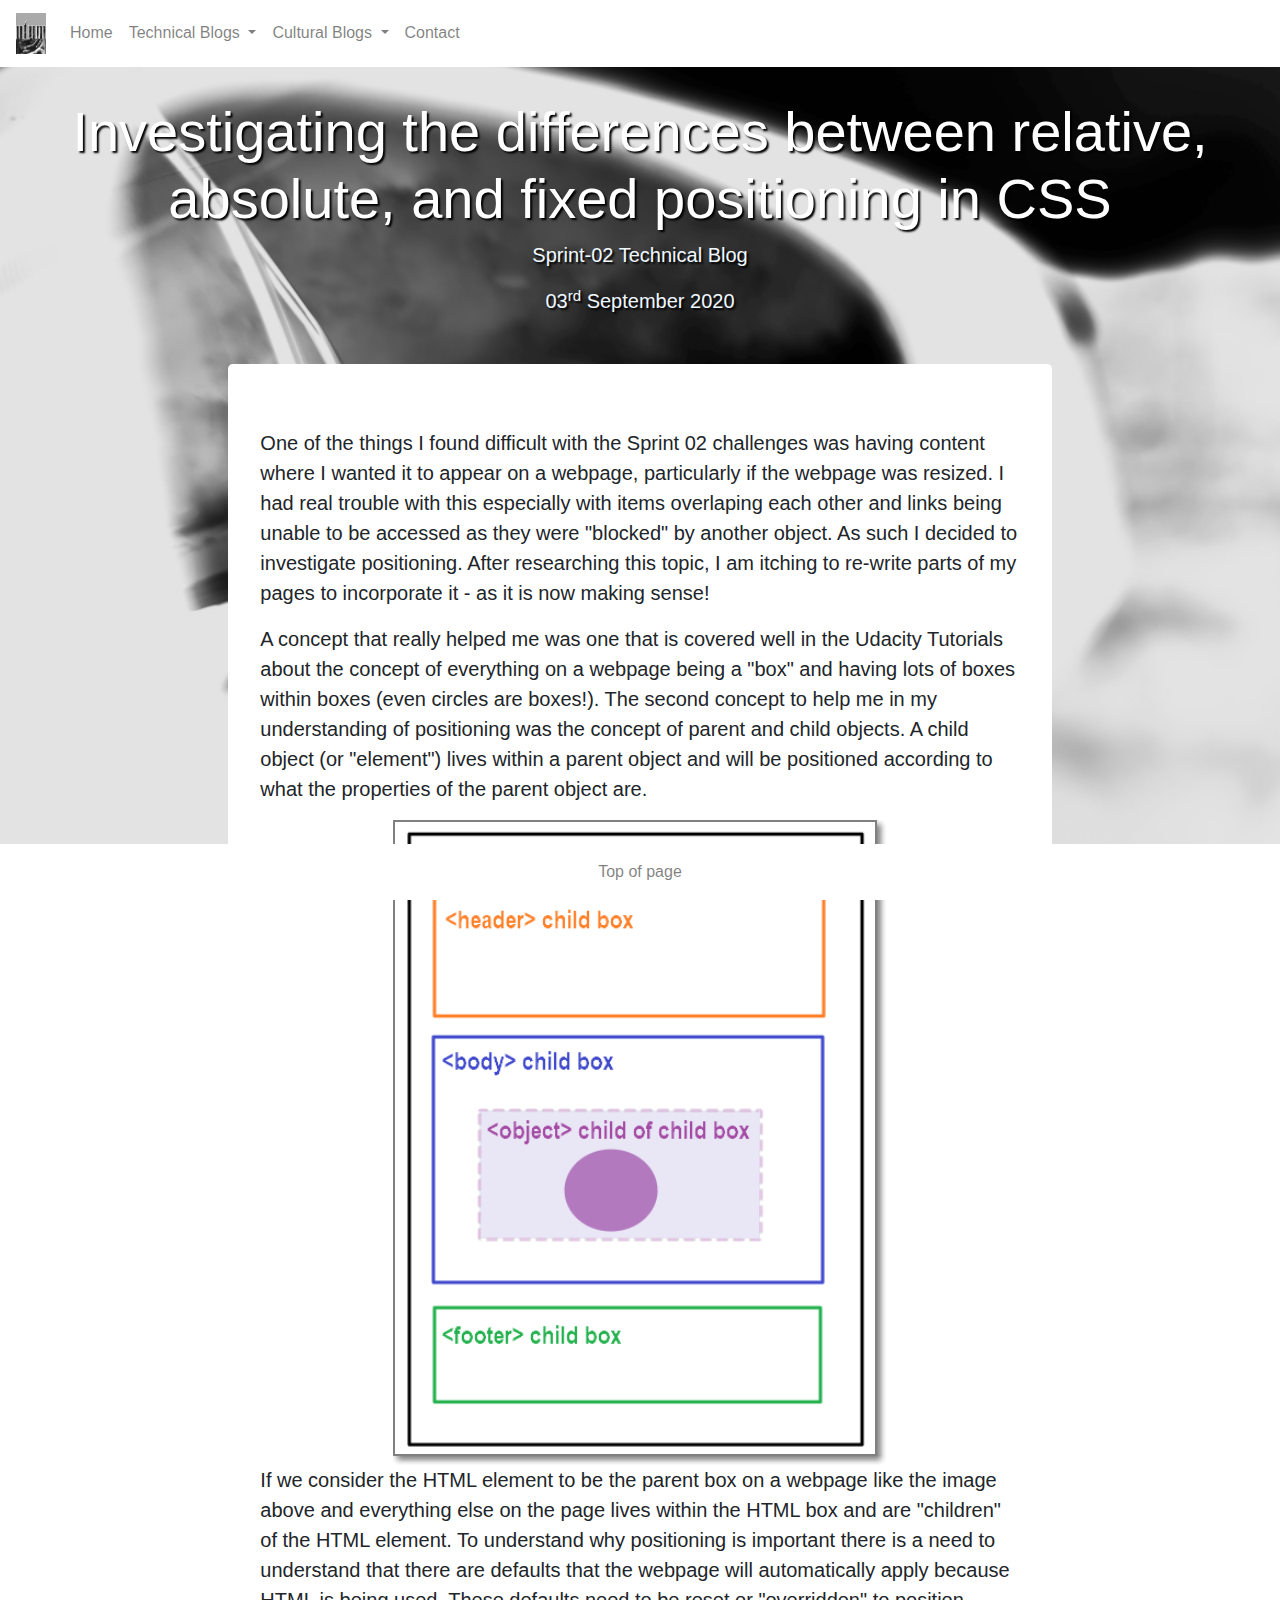
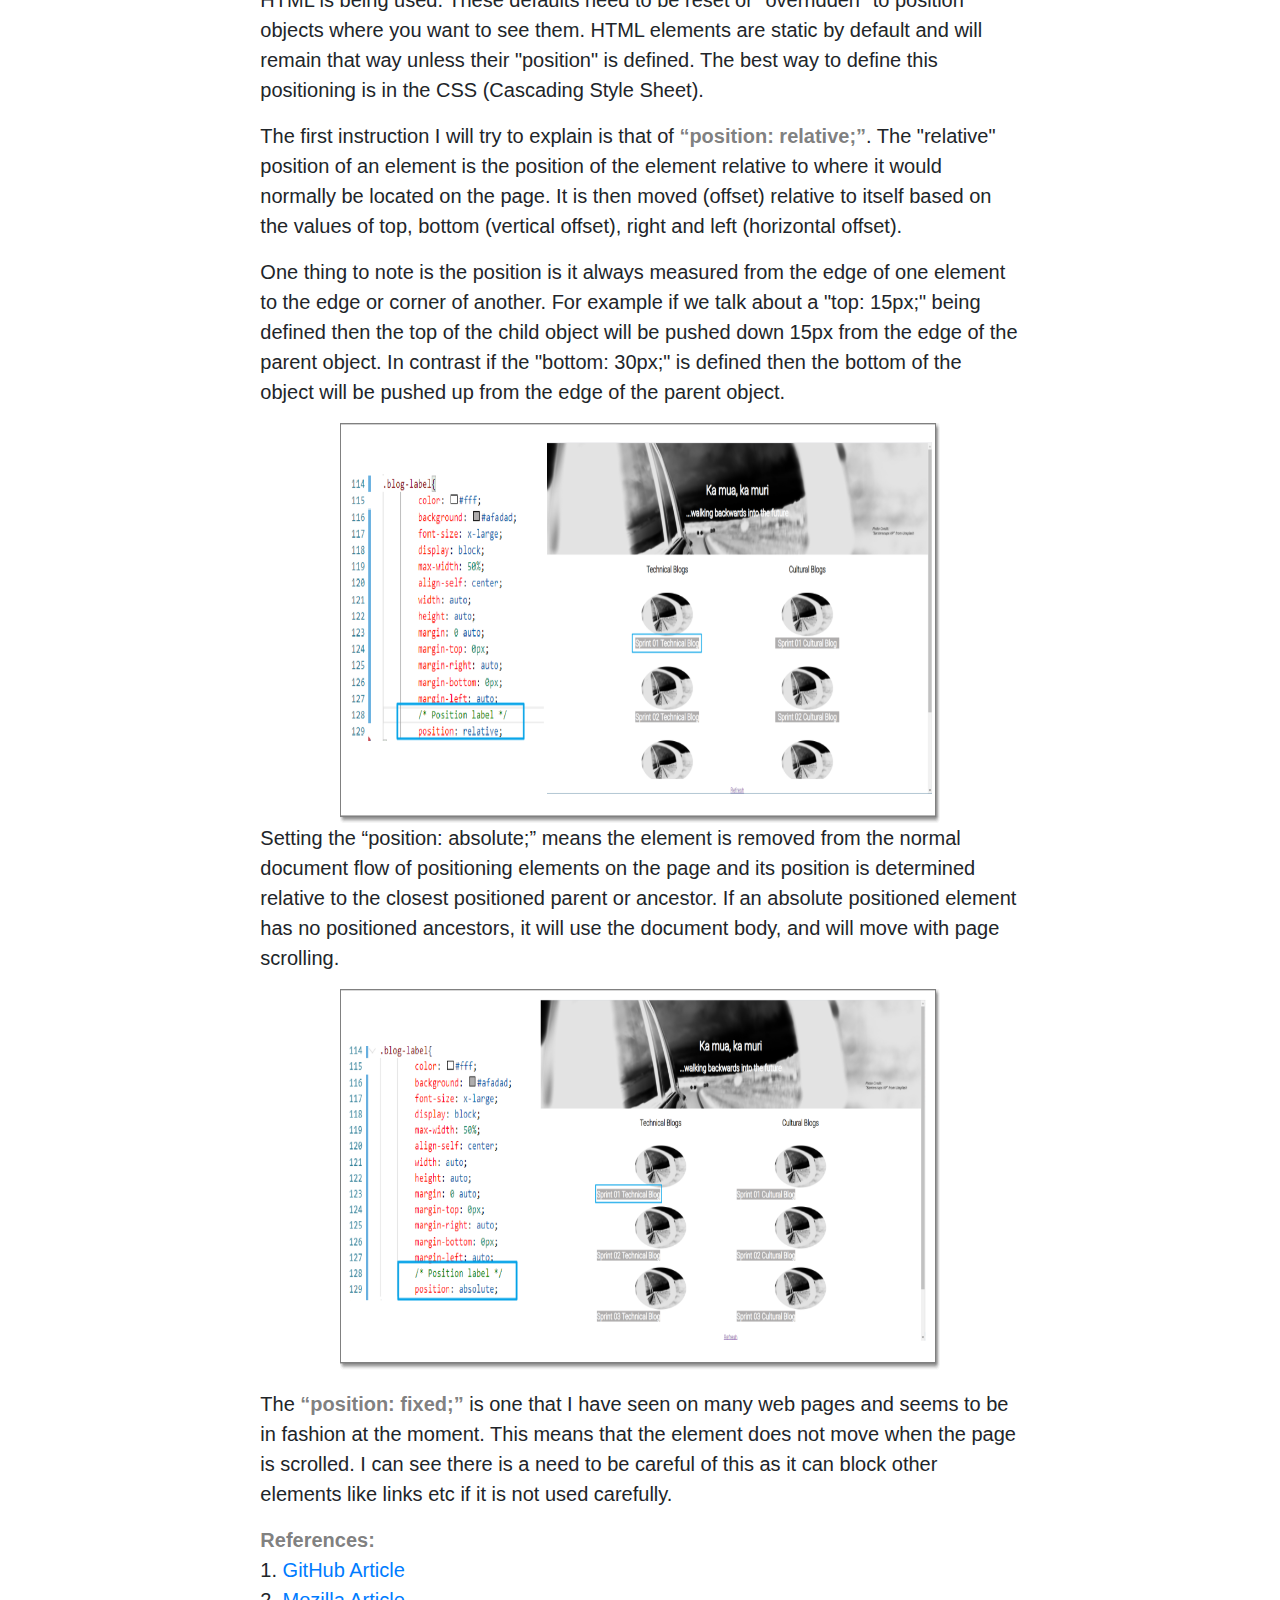
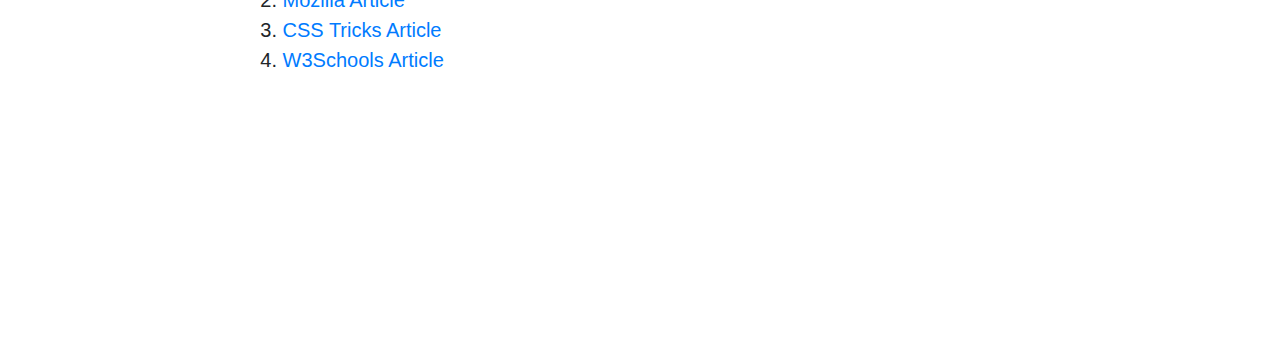
<file: blog/sprint2-technical.html>
<!DOCTYPE html>
<!-- 
  # Technical Blog
  # Demonstrates:
  # 1. Set up a basic HTML page with the appropriate tags 
  #    (html, head, title, etc.)
  # 2. Add paragraphs, headings, links, images, lists, and/or 
  #    tables
  # 3. Divide content on a page using divs and spans
  # 4. Link an external stylesheet to an html document
-->
<html>
<head>
  <meta charset="UTF-8">
  <meta name="viewport" content="width=device-width, initial-scale=1.0">
  <meta http-equiv="X-UA-Compatible" content="ie=edge">
  <link href="https://fonts.googleapis.com/css2?family=Oxygen:wght@300&display=swap" rel="stylesheet">
  <link href="../styles/main.css" rel="stylesheet" type="text/css">
  <link rel="stylesheet" href="https://maxcdn.bootstrapcdn.com/bootstrap/4.5.2/css/bootstrap.min.css">
  <script src="https://ajax.googleapis.com/ajax/libs/jquery/3.5.1/jquery.min.js"></script>
  <script src="https://cdnjs.cloudflare.com/ajax/libs/popper.js/1.16.0/umd/popper.min.js"></script>
  <script src="https://maxcdn.bootstrapcdn.com/bootstrap/4.5.2/js/bootstrap.min.js"></script>
  <title>Relative, absolute, and fixed positioning in CSS</title>
</head>
<body>
  <div id="top"></div>
  <nav class="navbar navbar-expand-md bg-white navbar-light fixed-top">
    <a class="navbar-brand" href="#" >
      <img src="../images/logo.png" alt="UTUM Limited Logo" style="width: 30px; left: 105px;">
    </a>
    <button class="navbar-toggler" type="button" data-toggle="collapse" data-target="#collapsibleNavbar">
      <span class="navbar-toggler-icon"></span>
    </button>
    <div class="collapse navbar-collapse" id="collapsibleNavbar">
      <ul class="navbar-nav">
        <li class="nav-item">
          <a class="nav-link" href="../index.html">Home</a>
        </li>
        <!-- Dropdown -->
        <li class="nav-item dropdown">
          <a class="nav-link dropdown-toggle" href="#" id="navbardrop" data-toggle="dropdown">
            Technical Blogs
          </a>
          <div class="dropdown-menu">
            <a class="dropdown-item" href="sprint1-technical.html">Sprint 01 Technical</a>
            <a class="dropdown-item" href="sprint2-technical.html">Sprint 02 Technical</a>
            <a class="dropdown-item" href="sprint3-technical.html">Sprint 03 Technical</a>
            <a class="dropdown-item" href="sprint4-technical.html">Sprint 04 Technical</a>
          </div>
        </li>   
        <li class="nav-item dropdown">
          <a class="nav-link dropdown-toggle" href="#" id="navbardrop" data-toggle="dropdown">
            Cultural Blogs
          </a>
          <div class="dropdown-menu">
            <a class="dropdown-item" href="sprint1-cultural.html">Sprint 01 Cultural</a>
            <a class="dropdown-item" href="sprint2-cultural.html">Sprint 02 Cultural</a>
            <a class="dropdown-item" href="sprint3-cultural.html">Sprint 03 Cultural</a>
            <a class="dropdown-item" href="sprint4-cultural.html">Sprint 04 Cultural</a>
            <a class="dropdown-item" href="sprint5-cultural.html">Sprint 05 Cultural</a>
          </div>
        </li>  
        <li class="nav-item">
          <a class="nav-link" href="contact.html">Contact</a>
        </li> 
      </ul>
    </div>  
  </nav> 
  <br>
  <br> 
  <div class="container-fluid" >
    <h2 class="display-4" style="text-align: center; color: #ffffff; text-shadow: 2px 2px 2px #000; ">Investigating the differences between relative, absolute, and fixed positioning in CSS</h2>
    <p class="lead"style="text-align: center;color: aliceblue; text-shadow: 2px 2px 2px #000;">Sprint-02 Technical Blog</p>
    <p class="lead"style="text-align: center;color: aliceblue; text-shadow: 2px 2px 2px #000;"><b>03<sup>rd</sup> September 2020</b></p>  
  </div>
  <div class="container-fluid">
    <div class="row mt-5">
      <div class="col-sm-2 d-flex justify-content-center"></div>
      <div class="col-sm-8 d-flex justify-content-center">
        <div class="jumbotron" style="background-color: #ffffff;">
          <p class="lead">
            One of the things I found difficult with the Sprint 02 challenges was having content where I wanted it to appear on a webpage, particularly if the webpage was resized.  I had real trouble with this especially with items overlaping each other and links being unable to be accessed as they were "blocked" by another object.  As such I decided to investigate positioning.  After researching this topic, I am itching to re-write parts of my pages to incorporate it - as it is now making sense!   
          </p>
          <p class="lead">
            A concept that really helped me was one that is covered well in the Udacity Tutorials about the concept of everything on a webpage being a "box" and having lots of boxes within boxes (even circles are boxes!).  The second concept to help me in my understanding of positioning was the concept of parent and child objects.  A child object (or "element") lives within a parent object and will be positioned according to what the properties of the parent object are.
          </p>
          <img class="mx-auto d-block .img-fluid" src="../images/parent-child-box.png" alt="Parent with child boxes" > 
          <p class="lead">
            If we consider the HTML element to be the parent box on a webpage like the image above and everything else on the page lives within the HTML box and are "children" of the HTML element. To understand why positioning is important there is a need to understand that there are defaults that the webpage will automatically apply because HTML is being used.  These defaults need to be reset or "overridden" to position objects where you want to see them.  HTML elements are static by default and will remain that way unless their "position" is defined. The best way to define this positioning is in the CSS (Cascading Style Sheet).  
          </p>
          <p class="lead">
            The first instruction I will try to explain is that of <q style="color: #585858c5;font-weight: bold;">position: relative;</q>.  The "relative" position of an element is the position of the element relative to where it would normally be located on the page. It is then moved (offset) relative to itself based on the values of top, bottom (vertical offset), right and left (horizontal offset). 
          </p>
          <p class="lead">
            One thing to note is the position is it always measured from the edge of one element to the edge or corner of another.  For example if we talk about a "top: 15px;" being defined then the top of the child object will be pushed down 15px from the edge of the parent object. In contrast if the "bottom: 30px;" is defined then the bottom of the object will be pushed up from the edge of the parent object.
          </p>
          <img class="mx-auto d-block" src="../images/relative-pic-all.png" alt="Relatively positioned objects" height="400" width="600"> 
          <p class="lead">
            Setting the <q class="positioning-text">position: absolute;</q> means the element is removed from the normal document flow of positioning elements on the page and its position is determined relative to the closest positioned parent or ancestor.  If an absolute positioned element has no positioned ancestors, it will use the document body, and will move with page scrolling.
          </p> 
          <img class="mx-auto d-block" src="../images/absolute-pic-all.png" alt="Absolute positioned objects" height="400" width="600"> 
          <p class="lead">
            The <q style="color: #585858c5;font-weight: bold;">position: fixed;</q> is one that I have seen on many web pages and seems to be in fashion at the moment.  This means that the element does not move when the page is scrolled.  I can see there is a need to be careful of this as it can block other elements like links etc if it is not used carefully.
          </p>
          <p class="lead">
          <span style="color: #585858c5;font-weight: bold;">References:</span>
          <br>
          1. <a href="https://webplatform.github.io/docs/tutorials/CSS_absolute_and_fixed_positioning/#:~:text=Whereas%20the%20position%20and%20dimensions,or%20the%20paper's%20page%20box." style="text-decoration: none;">GitHub Article</a>
          <br>
          2. <a href="https://developer.mozilla.org/en-US/docs/Learn/CSS/CSS_layout/Positioning" style="text-decoration: none;">Mozilla Article</a>
          <br>
          3. <a href="https://css-tricks.com/absolute-relative-fixed-positioining-how-do-they-differ/" style="text-decoration: none;">CSS Tricks Article</a>
          <br>
          4. <a href="https://www.w3schools.com/css/css_positioning.asp" style="text-decoration: none;">W3Schools Article</a>
          </p>
          <br>
          <br> 
        </div>
      </div>
      <div class="col-sm-2 d-flex justify-content-center"></div>
    </div> 
  </div>   
  <br>
  <br>
  <br>
  <br>
  <br>


  <nav class="navbar justify-content-center navbar-expand-md bg-white navbar-light fixed-bottom">
    <ul class="navbar-nav">
      <li class="nav-item">
        <a class="nav-link" href="#top">Top of page</a>
      </li>
    </ul>  
  </nav>
</body>
</html>
</file>
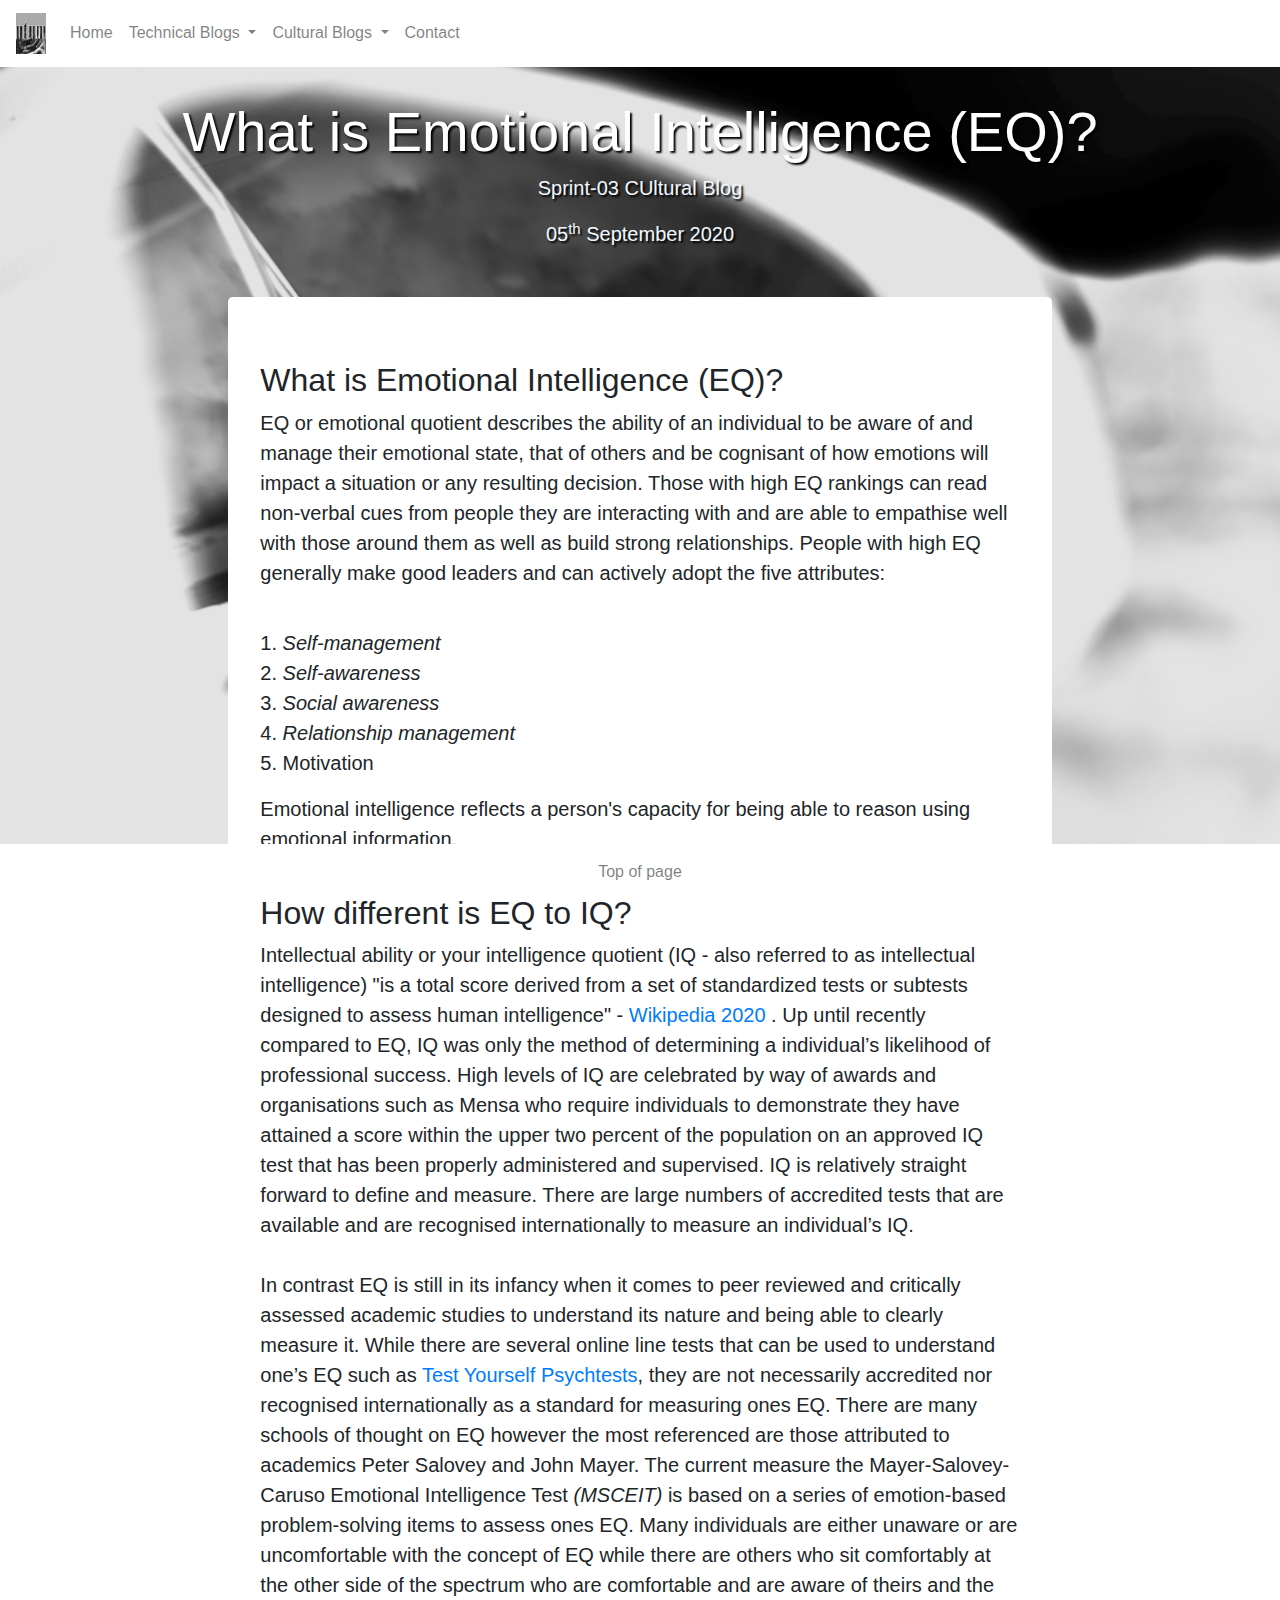
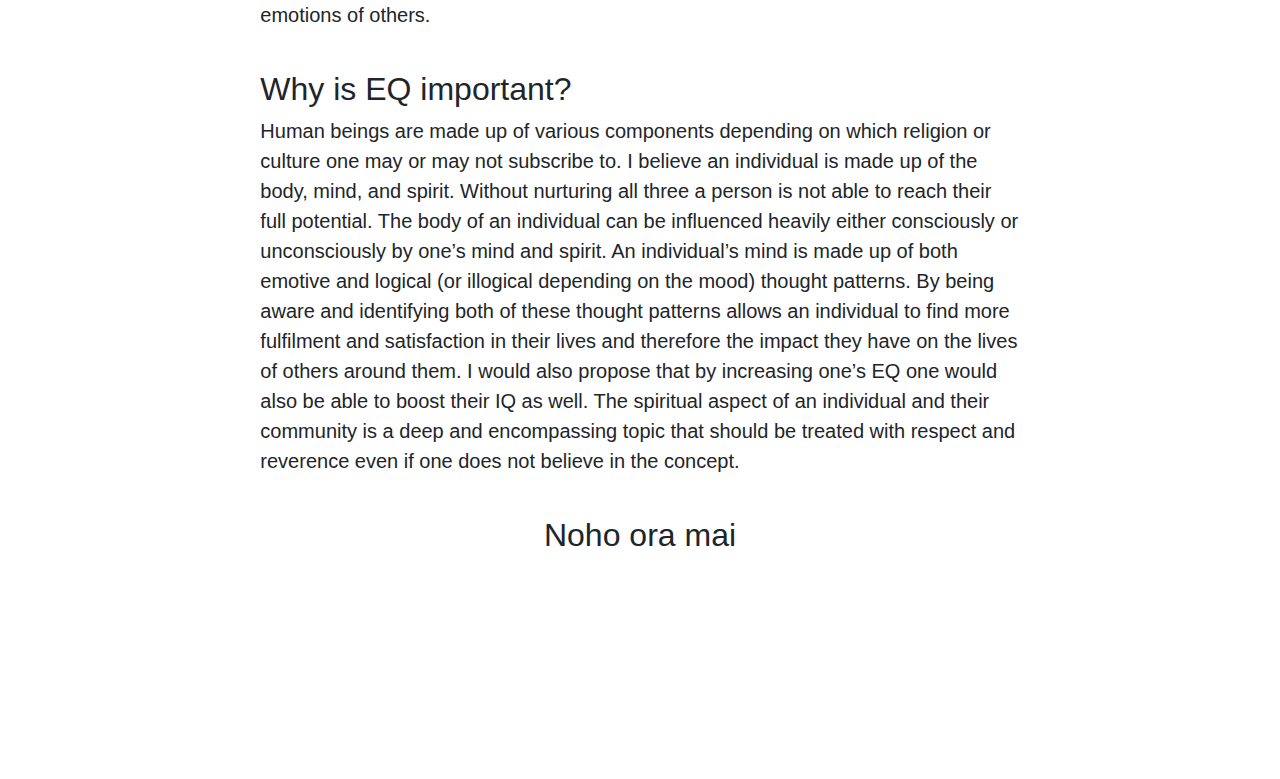
<file: blog/sprint3-cultural.html>
<!DOCTYPE html>
<html lang="en">
<head>
  <meta charset="UTF-8">
  <meta name="viewport" content="width=device-width, initial-scale=1.0">
  <meta http-equiv="X-UA-Compatible" content="ie=edge">
  <link href="https://fonts.googleapis.com/css2?family=Oxygen:wght@300&display=swap" rel="stylesheet">
  <link href="../styles/main.css" rel="stylesheet" type="text/css">
  <link rel="stylesheet" href="https://maxcdn.bootstrapcdn.com/bootstrap/4.5.2/css/bootstrap.min.css">
  <script src="https://ajax.googleapis.com/ajax/libs/jquery/3.5.1/jquery.min.js"></script>
  <script src="https://cdnjs.cloudflare.com/ajax/libs/popper.js/1.16.0/umd/popper.min.js"></script>
  <script src="https://maxcdn.bootstrapcdn.com/bootstrap/4.5.2/js/bootstrap.min.js"></script>
  <title>Emotional Intelligence (EQ)</title>
</head>
<body>
  <div id="top"></div>
  <nav class="navbar navbar-expand-md bg-white navbar-light fixed-top">
    <a class="navbar-brand" href="#" >
      <img src="../images/logo.png" alt="UTUM Limited Logo" style="width: 30px; left: 105px;">
    </a>
    <button class="navbar-toggler" type="button" data-toggle="collapse" data-target="#collapsibleNavbar">
      <span class="navbar-toggler-icon"></span>
    </button>
    <div class="collapse navbar-collapse" id="collapsibleNavbar">
      <ul class="navbar-nav">
        <li class="nav-item">
          <a class="nav-link" href="../index.html">Home</a>
        </li>
        <!-- Dropdown -->
        <li class="nav-item dropdown">
          <a class="nav-link dropdown-toggle" href="#" id="navbardrop" data-toggle="dropdown">
            Technical Blogs
          </a>
          <div class="dropdown-menu">
            <a class="dropdown-item" href="sprint1-technical.html">Sprint 01 Technical</a>
            <a class="dropdown-item" href="sprint2-technical.html">Sprint 02 Technical</a>
            <a class="dropdown-item" href="sprint3-technical.html">Sprint 03 Technical</a>
            <a class="dropdown-item" href="sprint4-technical.html">Sprint 04 Technical</a>
          </div>
        </li>   
        <li class="nav-item dropdown">
          <a class="nav-link dropdown-toggle" href="#" id="navbardrop" data-toggle="dropdown">
            Cultural Blogs
          </a>
          <div class="dropdown-menu">
            <a class="dropdown-item" href="sprint1-cultural.html">Sprint 01 Cultural</a>
            <a class="dropdown-item" href="sprint2-cultural.html">Sprint 02 Cultural</a>
            <a class="dropdown-item" href="sprint3-cultural.html">Sprint 03 Cultural</a>
            <a class="dropdown-item" href="sprint4-cultural.html">Sprint 04 Cultural</a>
            <a class="dropdown-item" href="sprint5-cultural.html">Sprint 05 Cultural</a>
          </div>
        </li>  
        <li class="nav-item">
          <a class="nav-link" href="contact.html">Contact</a>
        </li> 
      </ul>
    </div>  
  </nav> 
  <br>
  <br> 
  <div class="container-fluid" >
    <h2 class="display-4" style="text-align: center; color: #ffffff; text-shadow: 2px 2px 2px #000; ">What is Emotional Intelligence (EQ)?</h2>
    <p class="lead"style="text-align: center;color: aliceblue; text-shadow: 2px 2px 2px #000;">Sprint-03 CUltural Blog</p>
    <p class="lead"style="text-align: center;color: aliceblue; text-shadow: 2px 2px 2px #000;"><b>05<sup>th</sup> September 2020</b></p>  
  </div>
  <div class="container-fluid">
    <div class="row mt-5">
      <div class="col-sm-2 d-flex justify-content-center"></div>
      <div class="col-sm-8 d-flex justify-content-center">
        <div class="jumbotron" style="background-color: #ffffff;">
          <h2>What is Emotional Intelligence (EQ)?</h2>
          <p class="lead">
            EQ or emotional quotient describes the ability of an individual to be aware of and manage their emotional state, that of others and be cognisant of how emotions will impact a situation or any resulting decision.  Those with high EQ rankings can read non-verbal cues from people they are interacting with and are able to empathise well with those around them as well as build strong relationships.  People with high EQ generally make good leaders and can actively adopt the five attributes: 
          </p><br>
          <p class="lead">
          1. <b><em>Self-management</em></b><br>
          2. <b><em>Self-awareness</em></b><br>
          3. <b><em>Social awareness</em></b><br>
          4. <b><em>Relationship management</em></b><br>
          5. <b><em></em>Motivation</em></b><br>
          </p>
          <p class="lead">
            Emotional intelligence reflects a person's capacity for being able to reason using emotional information.  
          </p>
          <br>
          <h2> How different is EQ to IQ?</h2>
          <p class="lead">
            Intellectual ability or your intelligence quotient (IQ - also referred to as intellectual intelligence) "is a total score derived from a set of standardized tests or subtests designed to assess human intelligence" - <a href="https://en.wikipedia.org/wiki/Intelligence_quotient">Wikipedia 2020 </a>.  Up until recently compared to EQ, IQ was only the method of determining a individual’s likelihood of professional success. High levels of IQ are celebrated by way of awards and organisations such as Mensa who require individuals to demonstrate they have attained a score within the upper two percent of the population on an approved IQ test that has been properly administered and supervised.  IQ is relatively straight forward to define and measure.  There are large numbers of accredited tests that are available and are recognised internationally to measure an individual’s IQ.
            <br><br>            
            In contrast EQ is still in its infancy when it comes to peer reviewed and critically assessed academic studies to understand its nature and being able to clearly measure it.  While there are several online line tests that can be used to understand one’s EQ such as <a href="https://testyourself.psychtests.com/testid/3979">Test Yourself Psychtests</a>, they are not necessarily accredited nor recognised internationally as a standard for measuring ones EQ.  There are many schools of thought on EQ however the most referenced are those attributed to academics Peter Salovey and John Mayer.  The current measure the Mayer-Salovey-Caruso Emotional Intelligence Test <em>(MSCEIT)</em> is based on a series of emotion-based problem-solving items to assess ones EQ.  Many individuals are either unaware or are uncomfortable with the concept of EQ while there are others who sit comfortably at the other side of the spectrum who are comfortable and are aware of theirs and the emotions of others.
          </p>
          <br>
          <h2>Why is EQ important?</h2>
          <p class="lead">
            Human beings are made up of various components depending on which religion or culture one may or may not subscribe to.  I believe an individual is made up of the body, mind, and spirit.  Without nurturing all three a person is not able to reach their full potential. The body of an individual can be influenced heavily either consciously or unconsciously by one’s mind and spirit.  An individual’s mind is made up of both emotive and logical (or illogical depending on the mood) thought patterns.  By being aware and identifying both of these thought patterns allows an individual to find more fulfilment and satisfaction in their lives and therefore the impact they have on the lives of others around them.  I would also propose that by increasing one’s EQ one would also be able to boost their IQ as well.  The spiritual aspect of an individual and their community is a deep and encompassing topic that should be treated with respect and reverence even if one does not believe in the concept.    
          </p>
          <br>
          <h2 class= "d-flex justify-content-center">Noho ora mai</h2>
        </div>
      </div>
      <div class="col-sm-2 d-flex justify-content-center"></div>
    </div> 
  </div>   
  <br>
  <br>
  <br>
  <br>
  <br>
  <nav class="navbar justify-content-center navbar-expand-md bg-white navbar-light fixed-bottom">
    <ul class="navbar-nav">
      <li class="nav-item">
        <a class="nav-link" href="#top">Top of page</a>
      </li>
    </ul>  
  </nav>
</body>
</html>
</file>
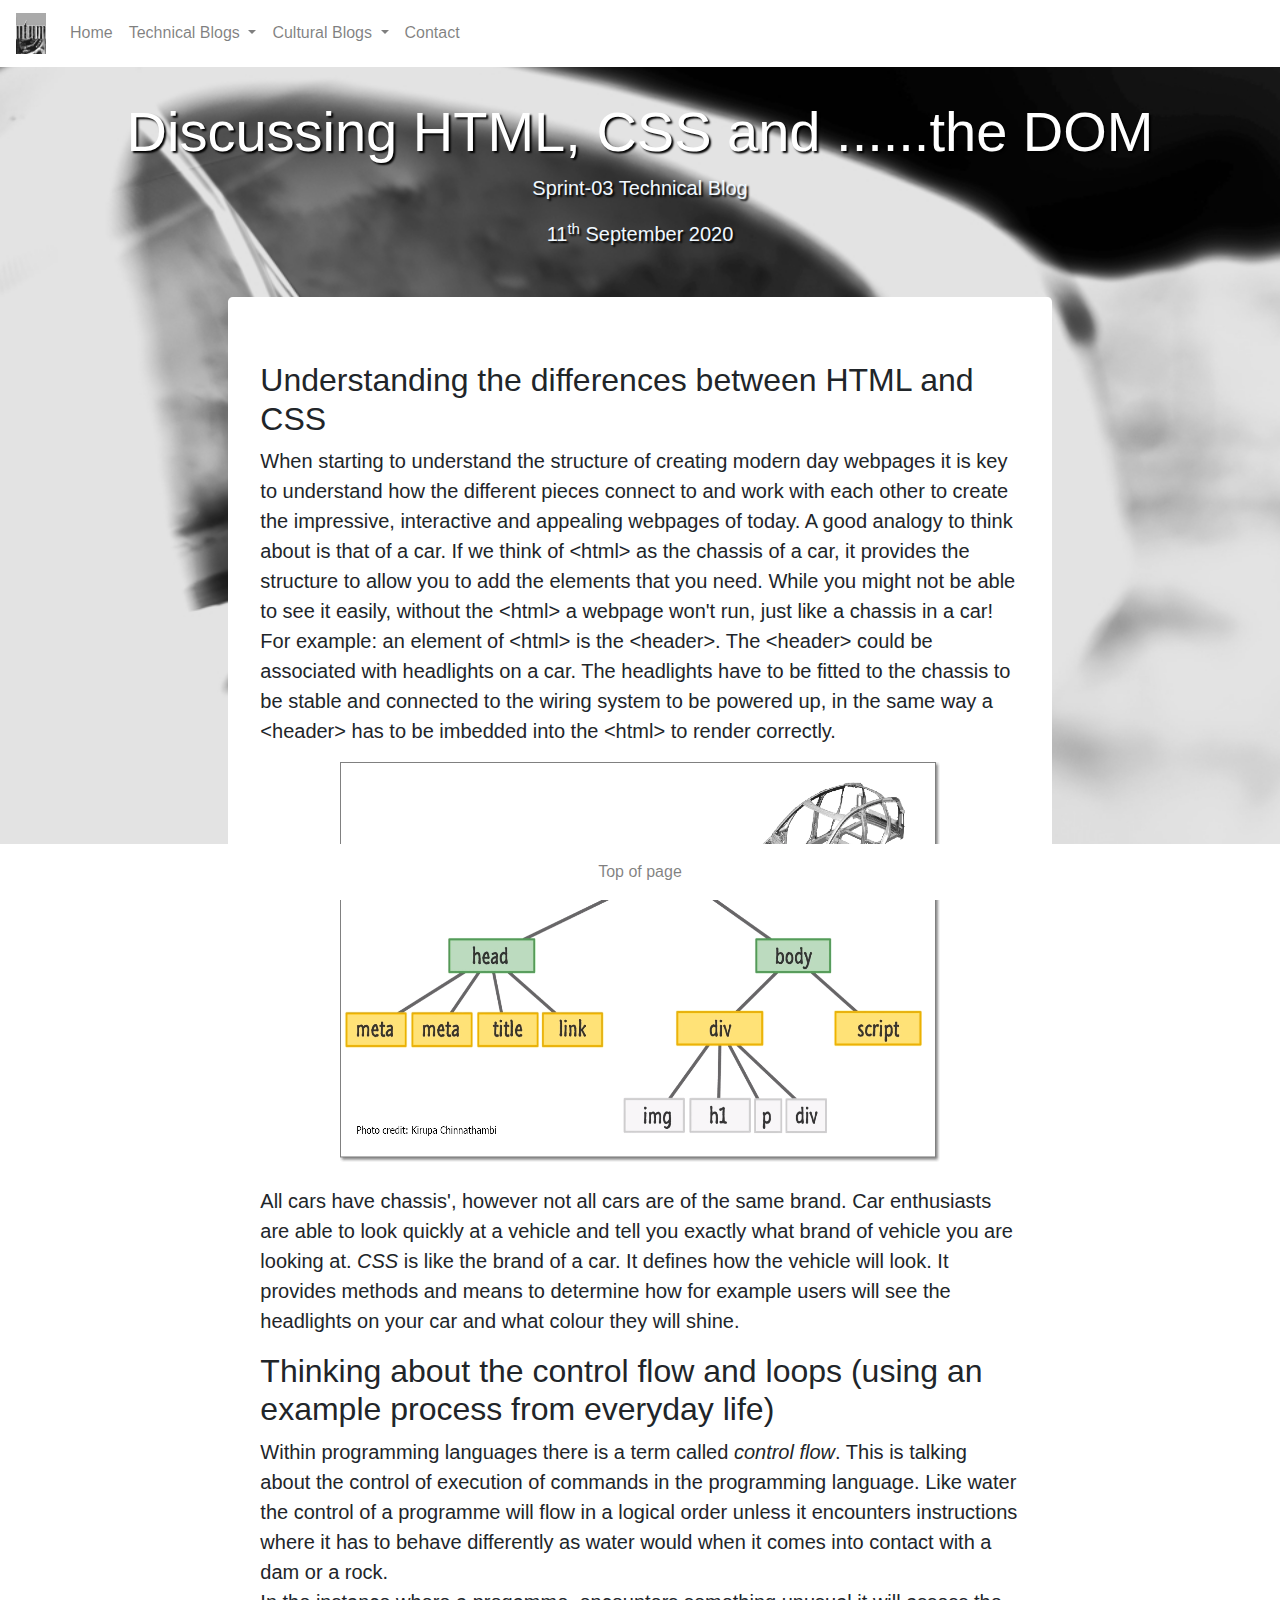
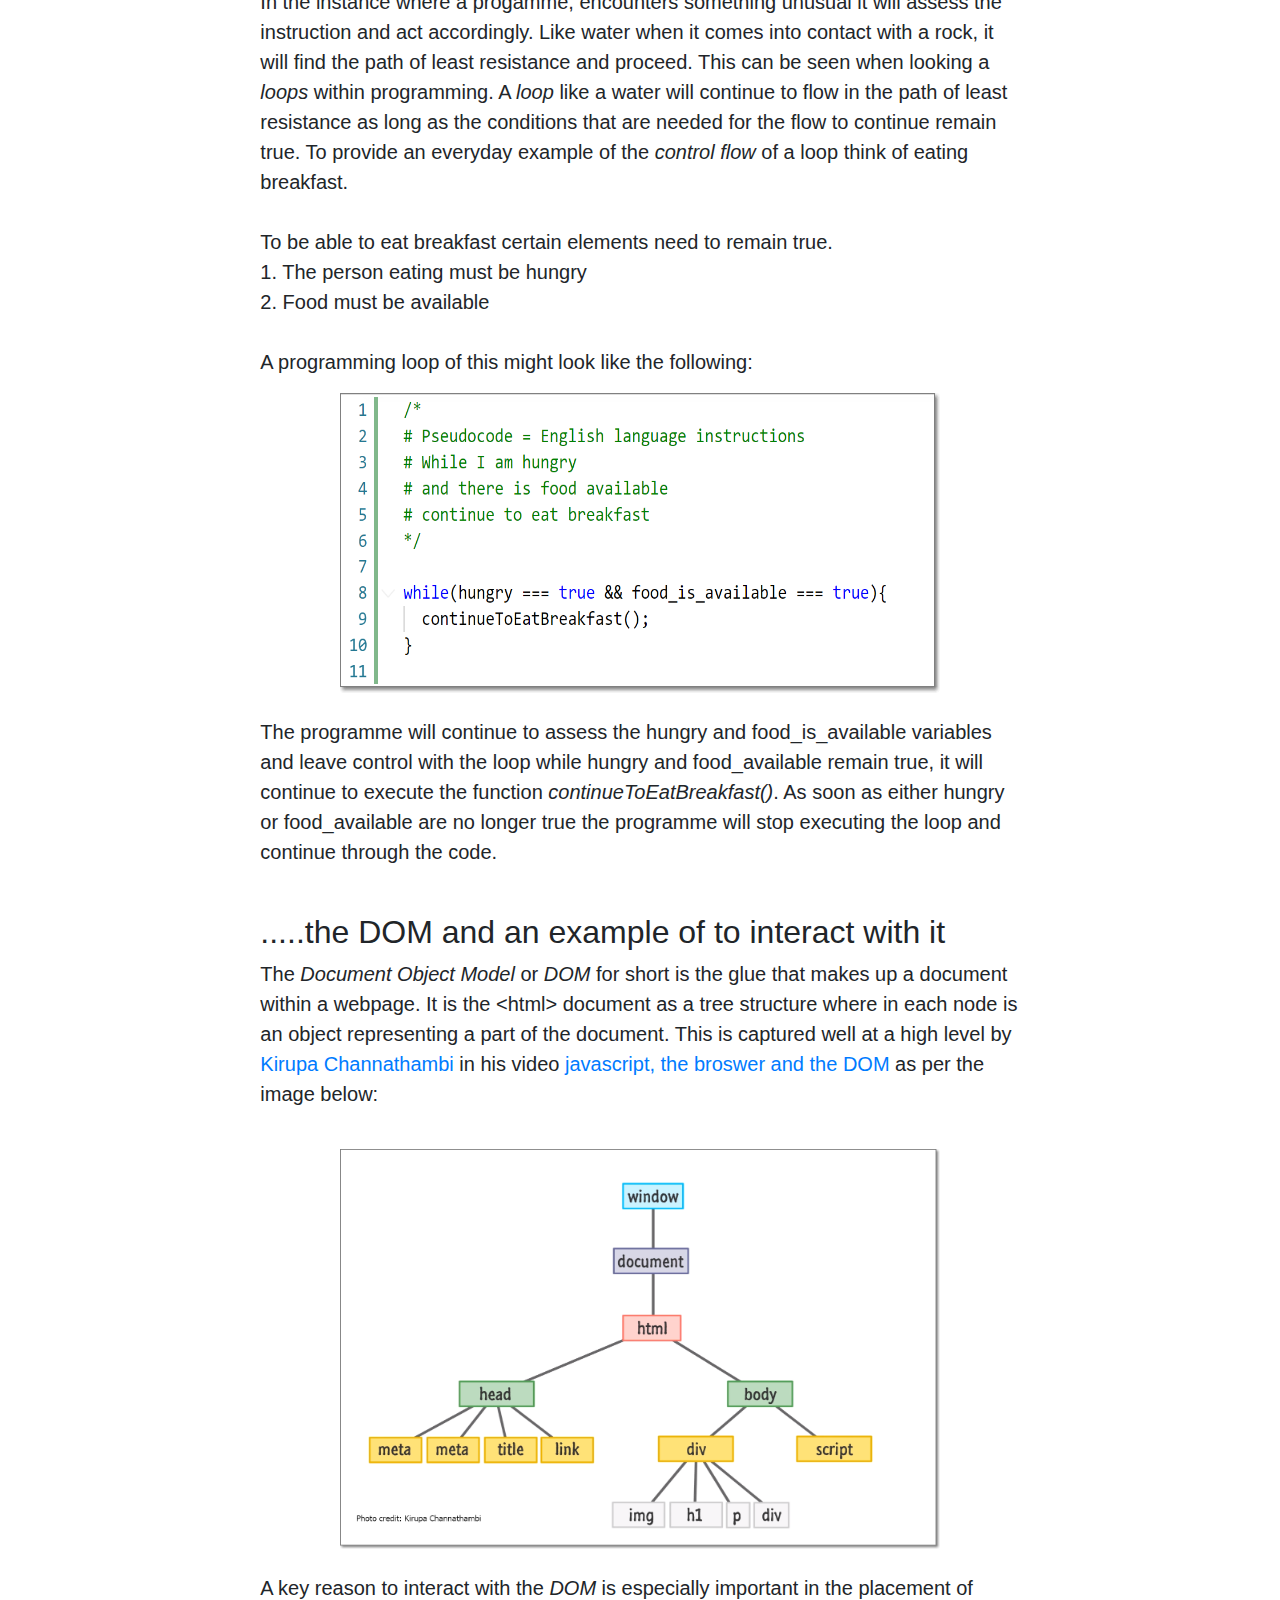
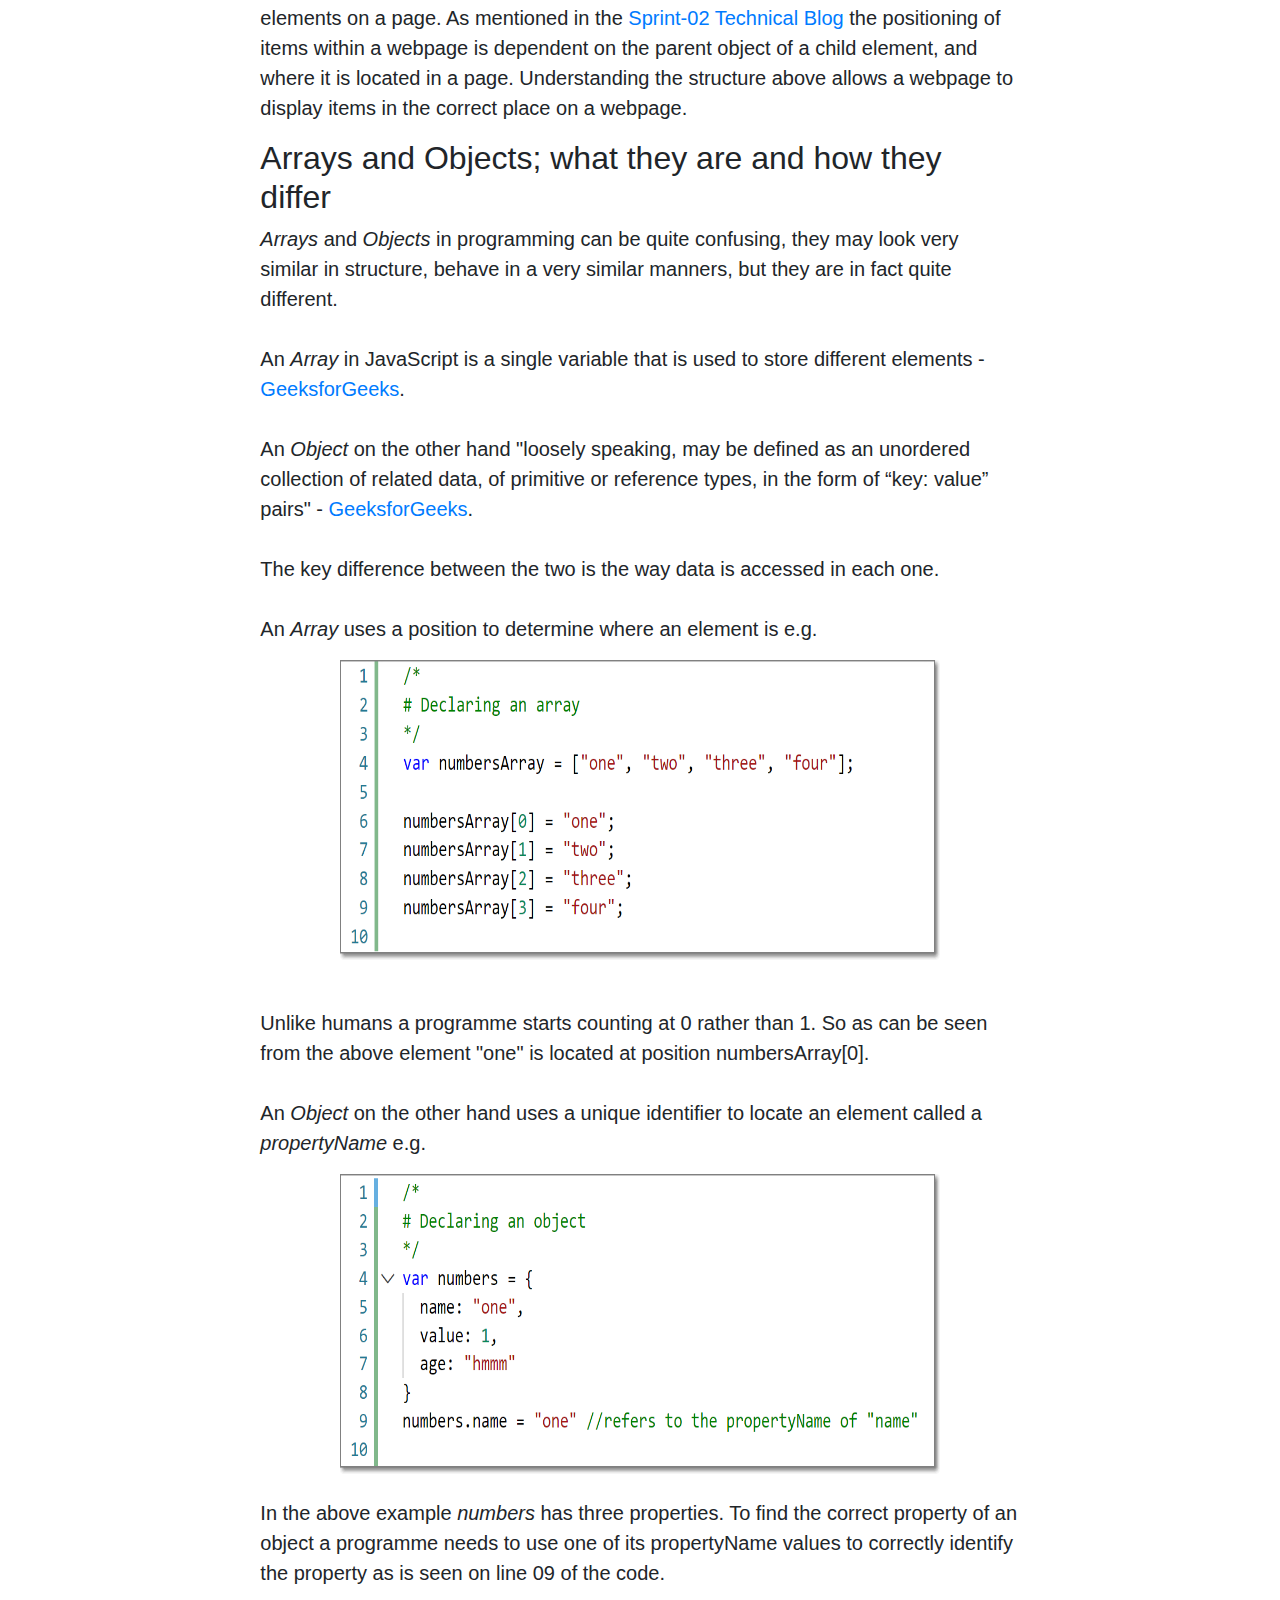
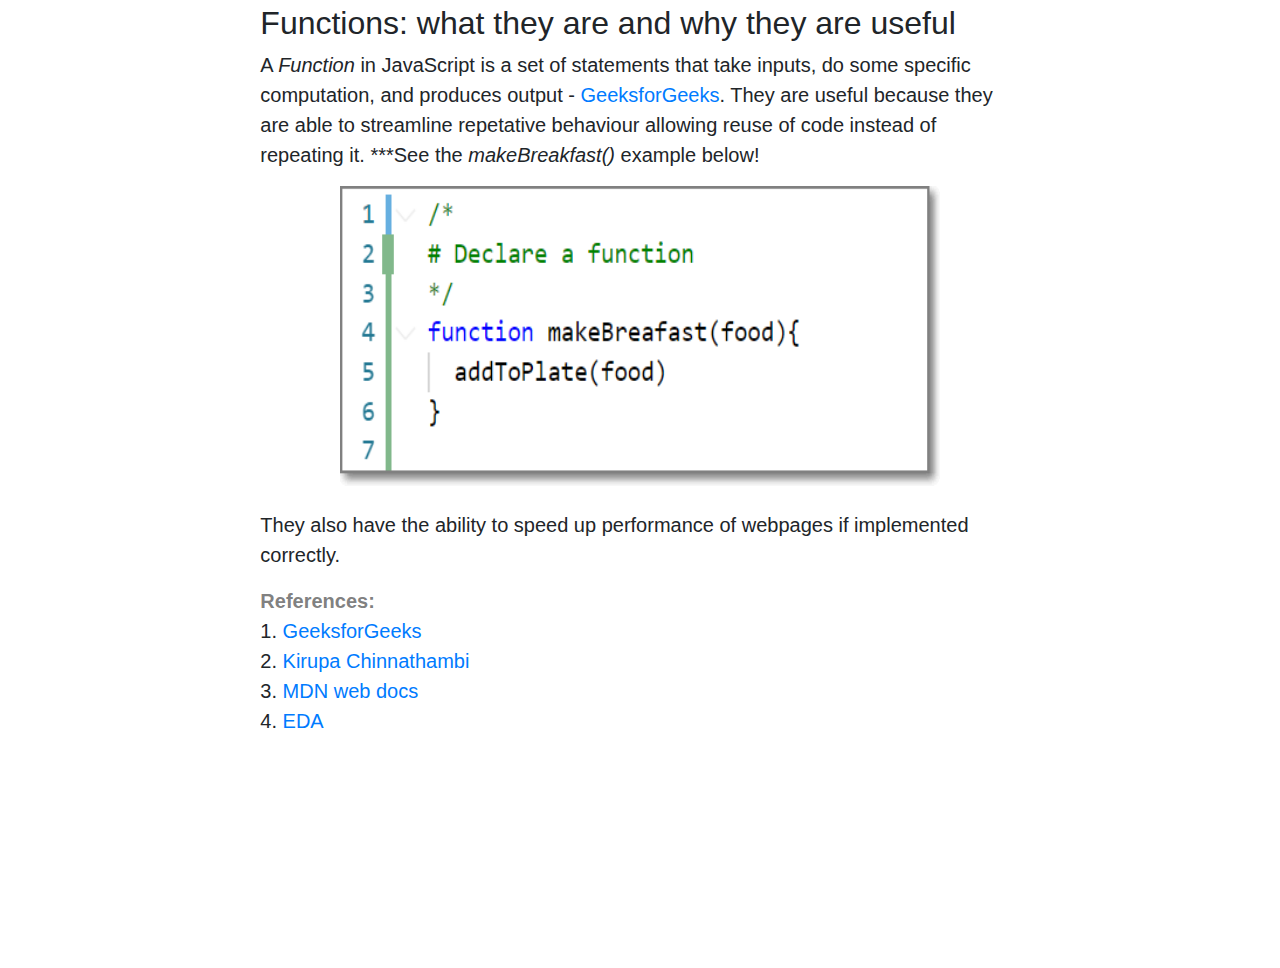
<file: blog/sprint3-technical.html>
<!DOCTYPE html>
<html lang="en">
<head>
  <meta charset="UTF-8">
  <meta name="viewport" content="width=device-width, initial-scale=1.0">
  <meta http-equiv="X-UA-Compatible" content="ie=edge">
  <link href="https://fonts.googleapis.com/css2?family=Oxygen:wght@300&display=swap" rel="stylesheet">
  <link href="../styles/main.css" rel="stylesheet" type="text/css">
  <link rel="stylesheet" href="https://maxcdn.bootstrapcdn.com/bootstrap/4.5.2/css/bootstrap.min.css">
  <script src="https://ajax.googleapis.com/ajax/libs/jquery/3.5.1/jquery.min.js"></script>
  <script src="https://cdnjs.cloudflare.com/ajax/libs/popper.js/1.16.0/umd/popper.min.js"></script>
  <script src="https://maxcdn.bootstrapcdn.com/bootstrap/4.5.2/js/bootstrap.min.js"></script>
  <title>Discussing HTML, CSS and ......the DOM</title>
</head>
<body>
  <div id="top"></div>
  <nav class="navbar navbar-expand-md bg-white navbar-light fixed-top">
    <a class="navbar-brand" href="#" >
      <img src="../images/logo.png" alt="UTUM Limited Logo" style="width: 30px; left: 105px;">
    </a>
    <button class="navbar-toggler" type="button" data-toggle="collapse" data-target="#collapsibleNavbar">
      <span class="navbar-toggler-icon"></span>
    </button>
    <div class="collapse navbar-collapse" id="collapsibleNavbar">
      <ul class="navbar-nav">
        <li class="nav-item">
          <a class="nav-link" href="../index.html">Home</a>
        </li>
        <!-- Dropdown -->
        <li class="nav-item dropdown">
          <a class="nav-link dropdown-toggle" href="#" id="navbardrop" data-toggle="dropdown">
            Technical Blogs
          </a>
          <div class="dropdown-menu">
            <a class="dropdown-item" href="sprint1-technical.html">Sprint 01 Technical</a>
            <a class="dropdown-item" href="sprint2-technical.html">Sprint 02 Technical</a>
            <a class="dropdown-item" href="sprint3-technical.html">Sprint 03 Technical</a>
            <a class="dropdown-item" href="sprint4-technical.html">Sprint 04 Technical</a>
          </div>
        </li>   
        <li class="nav-item dropdown">
          <a class="nav-link dropdown-toggle" href="#" id="navbardrop" data-toggle="dropdown">
            Cultural Blogs
          </a>
          <div class="dropdown-menu">
            <a class="dropdown-item" href="sprint1-cultural.html">Sprint 01 Cultural</a>
            <a class="dropdown-item" href="sprint2-cultural.html">Sprint 02 Cultural</a>
            <a class="dropdown-item" href="sprint3-cultural.html">Sprint 03 Cultural</a>
            <a class="dropdown-item" href="sprint4-cultural.html">Sprint 04 Cultural</a>
            <a class="dropdown-item" href="sprint5-cultural.html">Sprint 05 Cultural</a>
          </div>
        </li>  
        <li class="nav-item">
          <a class="nav-link" href="contact.html">Contact</a>
        </li> 
      </ul>
    </div>  
  </nav> 
  <br>
  <br> 
  <div class="container-fluid" >
    <h2 class="display-4" style="text-align: center; color: #ffffff; text-shadow: 2px 2px 2px #000; ">Discussing HTML, CSS and ......the DOM</h2>
    <p class="lead"style="text-align: center;color: aliceblue; text-shadow: 2px 2px 2px #000;">Sprint-03 Technical Blog</p>
    <p class="lead"style="text-align: center;color: aliceblue; text-shadow: 2px 2px 2px #000;"><b>11<sup>th</sup> September 2020</b></p>  
  </div>
  <div class="container-fluid">
    <div class="row mt-5">
      <div class="col-sm-2 d-flex justify-content-center"></div>
      <div class="col-sm-8 d-flex justify-content-center">
        <div class="jumbotron" style="background-color: #ffffff;">
          <h2>Understanding the differences between HTML and CSS</h2>
          <p class="lead">
            When starting to understand the structure of creating modern day webpages it is key to understand how the different
            pieces connect to and work with each other to create the impressive, interactive and appealing webpages of today. A
            good analogy to think about is that of a car. If we think of <b class="pre">&lt;html&gt;</b> as the chassis of a
            car, it provides the structure to allow you to add the elements that you need. While you might not be able to see it
            easily, without the <b class="pre">&lt;html&gt;</b> a webpage won't run, just like a chassis in a car! For example:
            an element of <b class="pre">&lt;html&gt;</b> is the <b class="pre">&lt;header&gt;</b>. The <b
              class="pre">&lt;header&gt;</b> could be associated with headlights on a car. The headlights have to be fitted to
            the chassis to be stable and connected to the wiring system to be powered up, in the same way a <b
              class="pre">&lt;header&gt;</b> has to be imbedded into the <b class="pre">&lt;html&gt;</b> to render
            correctly.
            <br>
          </p>  
          <img class="mx-auto d-block .img-fluid" src="../images/chassis-analogy.png" alt="html structure with car chassis" height="400" width="600"> <br>      
          <p class="lead">
            All cars have chassis', however not all cars are of the same brand. Car enthusiasts are able to look quickly at a
            vehicle and tell you exactly what brand of vehicle you are looking at. <b><em>CSS</em></b> is like the brand of a
            car. It defines how the vehicle will look. It provides methods and means to determine how for example users will see
            the headlights on your car and what colour they will shine.
          </p>
          <h2>Thinking about the control flow and loops (using an example process from everyday life)</h2>
          <p class="lead">
            Within programming languages there is a term called <b><em>control flow</em></b>. This is talking about the control
            of execution of commands in the programming language. Like water the control of a programme will flow in a logical
            order unless it encounters instructions where it has to behave differently as water would when it comes into contact
            with a dam or a rock.
            <br>
            In the instance where a progamme, encounters something unusual it will assess the instruction and act accordingly.
            Like water when it comes into contact with a rock, it will find the path of least resistance and proceed. This can
            be seen when looking a <b><em>loops</em></b> within programming. A <b><em>loop</em></b> like a water will continue
            to flow in the path of least resistance as long as the conditions that are needed for the flow to continue remain
            true. To provide an everyday example of the <b><em>control flow</em></b> of a loop think of eating breakfast. 
            <br>
            <br>
            To be able to eat breakfast certain elements need to remain true.
            <br>
            1. The person eating must be hungry
            <br>
            2. Food must be available
            <br><br>
            A programming loop of this might look like the following:
          </p>
          <img class="mx-auto d-block .img-fluid" src="../images/eat-breakfast-loop.png" alt="Loop code example for eating breakfast"  height="300" width="600"> <br>
          <p class="lead">
            The programme will continue to assess the <b>hungry</b> and <b>food_is_available</b> variables and leave control
            with the loop while <b>hungry</b> and <b>food_available</b> remain true, it will continue to execute the function
            <b><em>continueToEatBreakfast()</em></b>. As soon as either <b>hungry</b> or <b>food_available</b> are no longer
            true the programme will stop executing the loop and continue through the code.<br><br>
          </p>
          <h2>.....the DOM and an example of to interact with it</h2>
          <p class="lead">
            The <b><em>Document Object Model</em></b> or <b><em>DOM</b></em> for short is the glue that makes up a document
            within a webpage. It is the <b class="pre">&lt;html&gt;</b> document as a tree structure where in each <b>node</b>
            is an object representing a part of the document. This is captured well at a high level by <a
            href="https://www.kirupa.com">Kirupa Channathambi</a> in his video <a
            href="https://www.kirupa.com/html5/javascript_the_browser_and_the_dom.htm#tutorialInformation">javascript, the
            broswer and the DOM</a> as per the image below:
          </p>
          <br>
          <img class="mx-auto d-block .img-fluid" src="../images/DOM-high-level.png" alt="High-Level overview of the Document Object MOdel (DOM)" height="400" width="600">
          <br>
          <p class="lead">
            A key reason to interact with the <b><em>DOM</b></em> is especially important in the placement of elements on a
            page. As mentioned in the <a href="sprint2-technical.html">Sprint-02 Technical Blog</a> the positioning of items
            within a webpage is dependent on the parent object of a child element, and where it is located in a page.
            Understanding the structure above allows a webpage to display items in the correct place on a webpage.
          </p>
          <h2>Arrays and Objects; what they are and how they differ</h2>
          <p class="lead">
            <b><em>Arrays</em></b> and <b><em>Objects</em></b> in programming can be quite confusing, they may look very similar
            in structure, behave in a very similar manners, but they are in fact quite different.
            <br>
            <br>
            An <b><em>Array</em></b> in JavaScript is a single variable that is used to store different elements - <a
              href="https://www.geeksforgeeks.org/arrays-in-javascript/#:~:text=In%20JavaScript%2C%20array%20is%20a,used%20to%20store%20different%20elements.&text=Unlike%20most%20languages%20where%20array,ways%20to%20declare%20an%20array.">GeeksforGeeks</a>.
            <br>
            <br>
            An <b><em>Object</em></b> on the other hand "loosely speaking, may be defined as an unordered collection of related
            data, of primitive or reference types, in the form of “key: value” pairs" - <a
              href="https://www.geeksforgeeks.org/objects-in-javascript/">GeeksforGeeks</a>.
            <br>
            <br>
            The key difference between the two is the way data is accessed in each one.
            <br>
            <br>
            An <b><em>Array</em></b> uses a position to determine where an element is e.g.
          </p>
          <img class="mx-auto d-block .img-fluid" src="../images/declare-an-array.png" alt="Declaring an array code example using numbers" height="300" width="600"><br>
          <br>
          <p class="lead">
            Unlike humans a programme starts counting at 0 rather than 1. So as can be seen from the above element "one" is
            located at position numbersArray[0].
            <br>
            <br>
            An <b><em>Object</em></b> on the other hand uses a unique identifier to locate an element called a
            <em><b>propertyName</em></b> e.g.
          </p>
          <img class="mx-auto d-block .img-fluid" src="../images/declare-an-object.png" alt="Declaring an object code example" height="300" width="600"><br>
          <p class="lead">
            In the above example <b><em>numbers</em></b> has three properties. To find the correct property of an object a
            programme needs to use one of its propertyName values to correctly identify the property as is seen on line 09 of
            the code.
          </p>
          <h2>Functions: what they are and why they are useful</h2>
          <p class="lead">
            A <b><em>Function</em></b> in JavaScript is a set of statements that take inputs, do some specific computation, and
            produces output - <a href="https://www.geeksforgeeks.org/functions-in-javascript/">GeeksforGeeks</a>.  They are useful because they are able to streamline repetative behaviour allowing reuse of code instead of repeating
            it. ***See the <b><em>makeBreakfast()</em></b> example below! 
          </p>
          <img class="mx-auto d-block .img-fluid" src="../images/declare-a-function.png" alt="Declaring a function code example" height="300" width="600"> <br>
          <p class="lead">  
            They also have the ability to speed up performance of webpages if implemented correctly.
          </p>
          <p class="lead">
            <span style="color: #585858c5;font-weight: bold;">References:</span><br>
            1. <a href="https://www.geeksforgeeks.org/functions-in-javascript" style="text-decoration: none;">GeeksforGeeks</a>
            <br>
            2. <a href="https://www.kirupa.com/html5/javascript_the_browser_and_the_dom.htm" style="text-decoration: none;">Kirupa Chinnathambi</a> 
            <br>
            3. <a href="https://developer.mozilla.org/en-US/docs/Web/API/Document_Object_Model/Introduction" style="text-decoration: none;">MDN web docs</a>
            <br>
            4. <a href="https://github.com/dev-academy-foundations/foundations/blob/master/resources/js-dom-and-dev-tools.md" style="text-decoration: none;">EDA</a>
          </p>  
        </div>
      </div>
      <div class="col-sm-2 d-flex justify-content-center"></div>
    </div> 
  </div>   
  <br>
  <br>
  <br>
  <br>
  <br>
  <nav class="navbar justify-content-center navbar-expand-md bg-white navbar-light fixed-bottom">
    <ul class="navbar-nav">
      <li class="nav-item">
        <a class="nav-link" href="#top">Top of page</a>
      </li>
    </ul>  
  </nav>
</body>
</html>
</file>
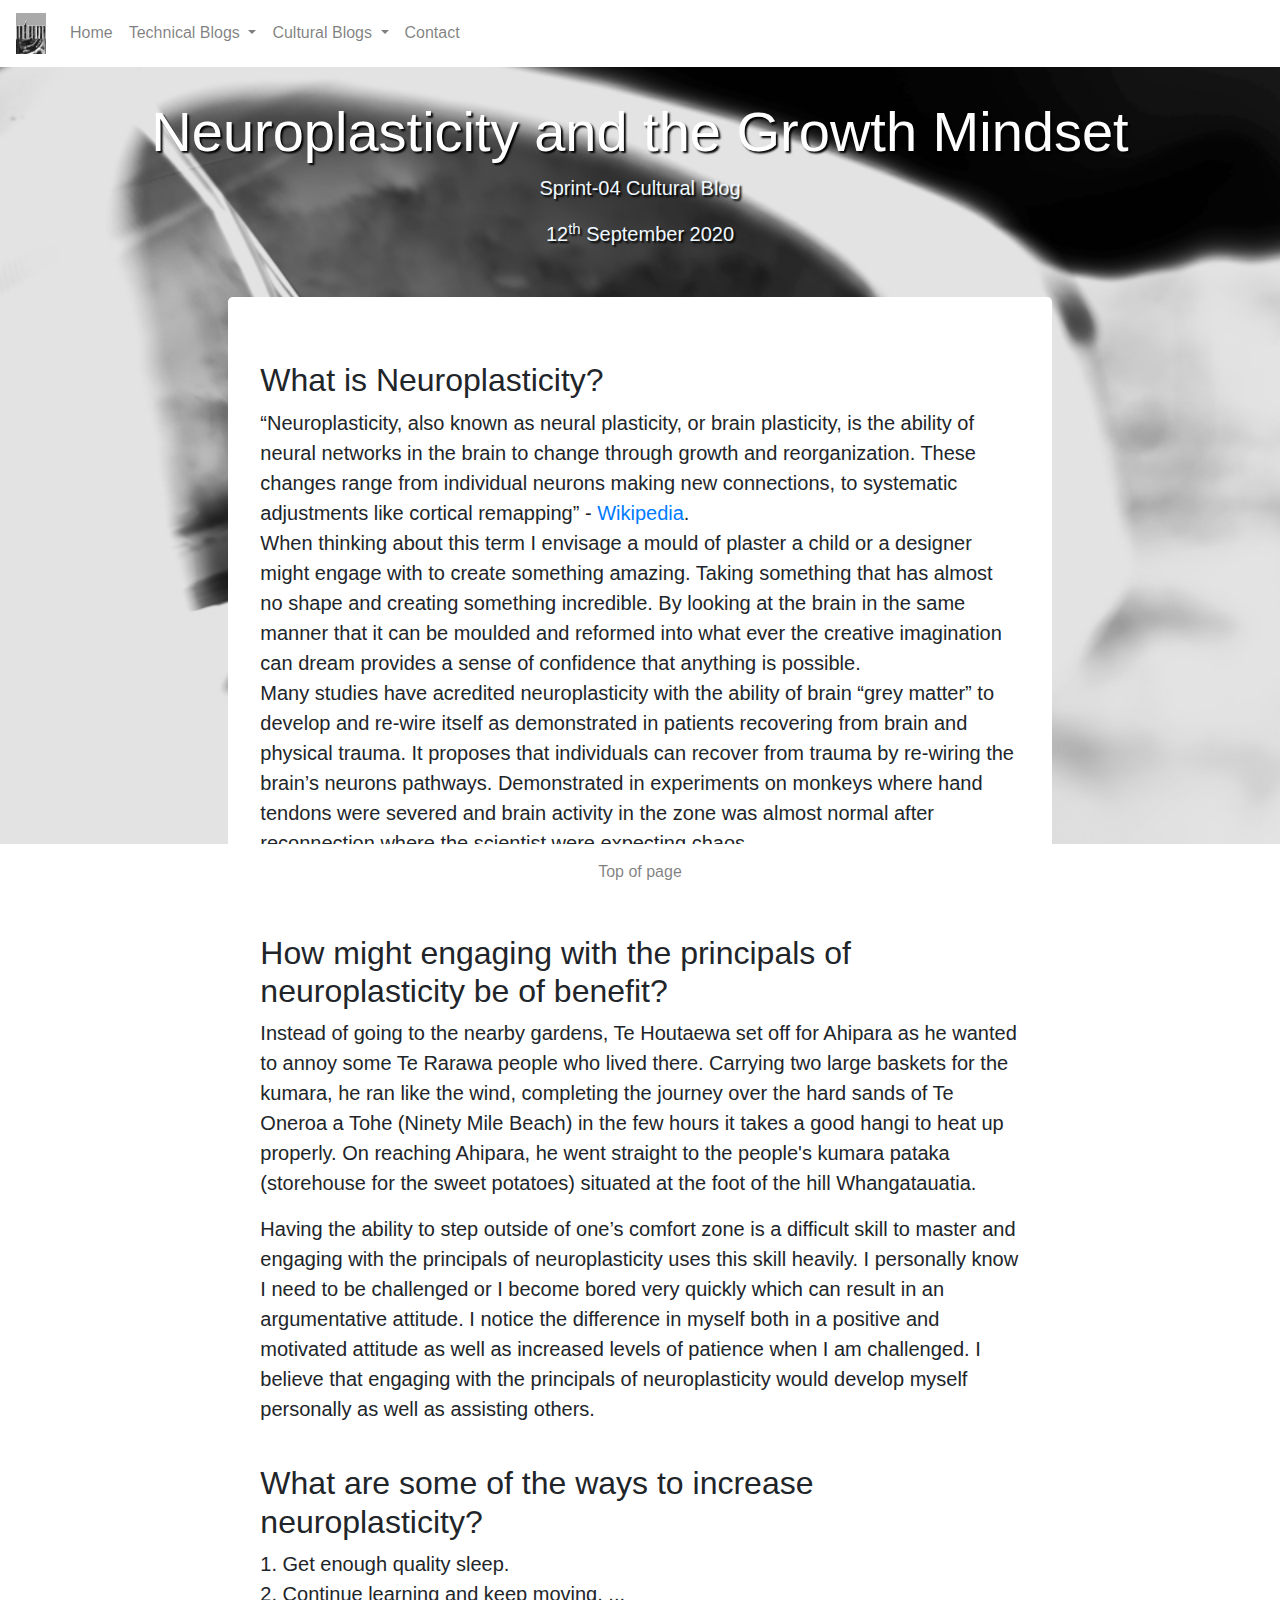
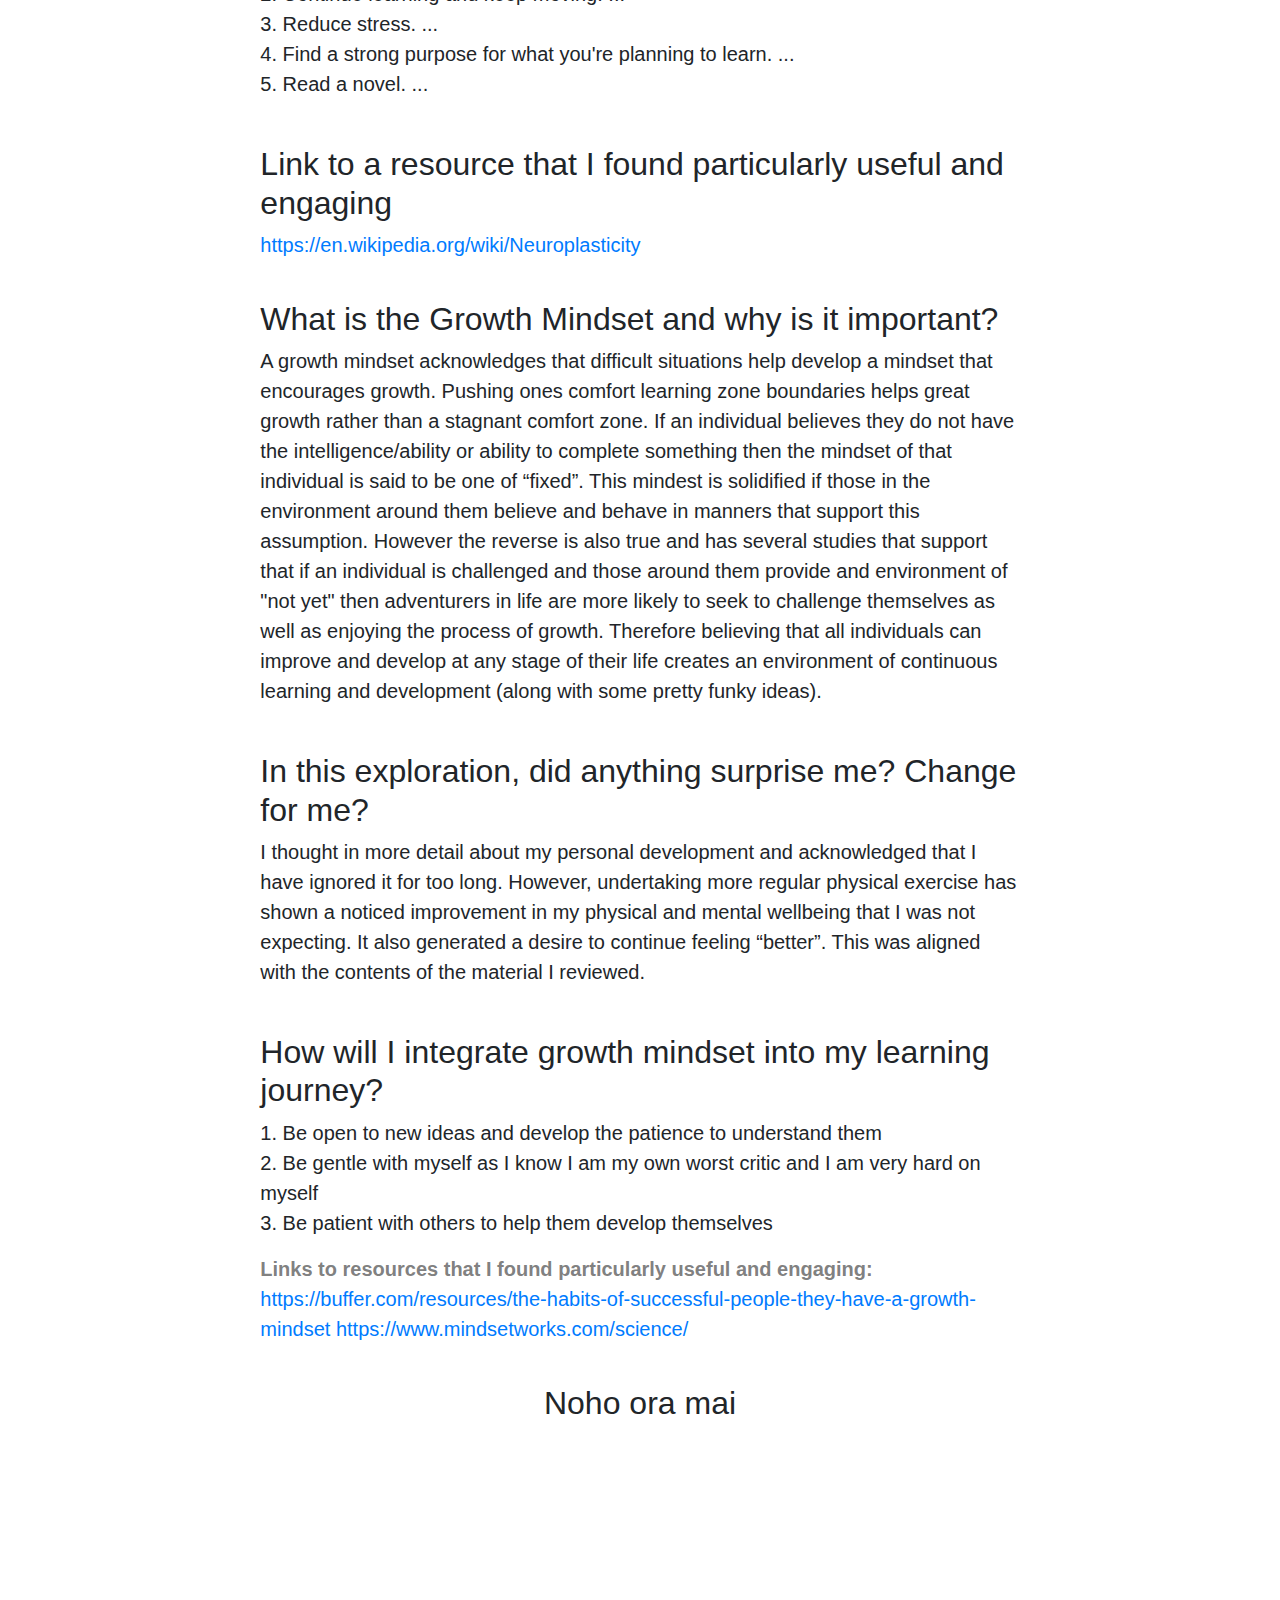
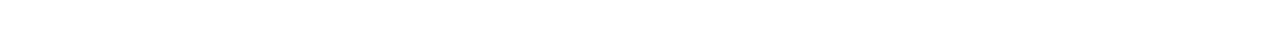
<file: blog/sprint4-cultural.html>
<!DOCTYPE html>
<html lang="en">
<head>
  <meta charset="UTF-8">
  <meta name="viewport" content="width=device-width, initial-scale=1.0">
  <meta http-equiv="X-UA-Compatible" content="ie=edge">
  <link href="https://fonts.googleapis.com/css2?family=Oxygen:wght@300&display=swap" rel="stylesheet">
  <link href="../styles/main.css" rel="stylesheet" type="text/css">
  <link rel="stylesheet" href="https://maxcdn.bootstrapcdn.com/bootstrap/4.5.2/css/bootstrap.min.css">
  <script src="https://ajax.googleapis.com/ajax/libs/jquery/3.5.1/jquery.min.js"></script>
  <script src="https://cdnjs.cloudflare.com/ajax/libs/popper.js/1.16.0/umd/popper.min.js"></script>
  <script src="https://maxcdn.bootstrapcdn.com/bootstrap/4.5.2/js/bootstrap.min.js"></script>
  <title>Neuroplasticity and the Growth Mindset</title>
</head>
<body>
  <div id="top"></div>
  <nav class="navbar navbar-expand-md bg-white navbar-light fixed-top">
    <a class="navbar-brand" href="#" >
      <img src="../images/logo.png" alt="UTUM Limited Logo" style="width: 30px; left: 105px;">
    </a>
    <button class="navbar-toggler" type="button" data-toggle="collapse" data-target="#collapsibleNavbar">
      <span class="navbar-toggler-icon"></span>
    </button>
    <div class="collapse navbar-collapse" id="collapsibleNavbar">
      <ul class="navbar-nav">
        <li class="nav-item">
          <a class="nav-link" href="../index.html">Home</a>
        </li>
        <!-- Dropdown -->
        <li class="nav-item dropdown">
          <a class="nav-link dropdown-toggle" href="#" id="navbardrop" data-toggle="dropdown">
            Technical Blogs
          </a>
          <div class="dropdown-menu">
            <a class="dropdown-item" href="sprint1-technical.html">Sprint 01 Technical</a>
            <a class="dropdown-item" href="sprint2-technical.html">Sprint 02 Technical</a>
            <a class="dropdown-item" href="sprint3-technical.html">Sprint 03 Technical</a>
            <a class="dropdown-item" href="sprint4-technical.html">Sprint 04 Technical</a>
          </div>
        </li>   
        <li class="nav-item dropdown">
          <a class="nav-link dropdown-toggle" href="#" id="navbardrop" data-toggle="dropdown">
            Cultural Blogs
          </a>
          <div class="dropdown-menu">
            <a class="dropdown-item" href="sprint1-cultural.html">Sprint 01 Cultural</a>
            <a class="dropdown-item" href="sprint2-cultural.html">Sprint 02 Cultural</a>
            <a class="dropdown-item" href="sprint3-cultural.html">Sprint 03 Cultural</a>
            <a class="dropdown-item" href="sprint4-cultural.html">Sprint 04 Cultural</a>
            <a class="dropdown-item" href="sprint5-cultural.html">Sprint 05 Cultural</a>
          </div>
        </li>  
        <li class="nav-item">
          <a class="nav-link" href="contact.html">Contact</a>
        </li> 
      </ul>
    </div>  
  </nav> 
  <br>
  <br> 
  <div class="container-fluid" >
    <h2 class="display-4" style="text-align: center; color: #ffffff; text-shadow: 2px 2px 2px #000; ">Neuroplasticity and the Growth Mindset</h2>
    <p class="lead"style="text-align: center;color: aliceblue; text-shadow: 2px 2px 2px #000;">Sprint-04 Cultural Blog</p>
    <p class="lead"style="text-align: center;color: aliceblue; text-shadow: 2px 2px 2px #000;"><b>12<sup>th</sup> September 2020</b></p>  
  </div>
  <div class="container-fluid">
    <div class="row mt-5">
      <div class="col-sm-2 d-flex justify-content-center"></div>
      <div class="col-sm-8 d-flex justify-content-center">
        <div class="jumbotron" style="background-color: #ffffff;">
          <h2>What is Neuroplasticity?</h2>
          <p class="lead">
            <q>Neuroplasticity, also known as neural plasticity, or brain plasticity, is the ability of neural networks in the brain to change through growth and reorganization. These changes range from individual neurons making new connections, to systematic adjustments like cortical remapping</q> - <a href="https://en.wikipedia.org/wiki/Neuroplasticity#:~:text=Neuroplasticity%2C%20also%20known%20as%20neural,systematic%20adjustments%20like%20cortical%20remapping.">Wikipedia</a>.
            <br>     
            When thinking about this term I envisage a mould of plaster a child or a designer might engage with to create something amazing.  Taking something that has almost no shape and creating something incredible.  By looking at the brain in the same manner that it can be moulded and reformed into what ever the creative imagination can dream provides a sense of confidence that anything is possible.
            <br>
            Many studies have acredited neuroplasticity with the ability of brain “grey matter” to develop and re-wire itself as demonstrated in patients recovering from brain and physical trauma.  It proposes that individuals can recover from trauma by re-wiring the brain’s neurons pathways.  Demonstrated in experiments on monkeys where hand tendons were severed and brain activity in the zone was almost normal after reconnection where the scientist were expecting chaos.
            <br>
            So while a nice analogy, one that also has a bit of science behind it.
            <br>  
            <br>    
          </p>
          <h2>How might engaging with the principals of neuroplasticity be of benefit?</h2>
          <p class="lead">
            Instead of going to the nearby gardens, Te Houtaewa set off for Ahipara as he wanted to annoy some Te Rarawa people who lived there. Carrying two large baskets for the kumara, he ran like the wind, completing the journey over the hard sands of Te Oneroa a Tohe (Ninety Mile Beach) in the few hours it takes a good hangi to heat up properly. On reaching Ahipara, he went straight to the people's kumara pataka (storehouse for the sweet potatoes) situated at the foot of the hill Whangatauatia.
          </p>
          <p class="lead">
            Having the ability to step outside of one’s comfort zone is a difficult skill to master and engaging with the principals of neuroplasticity uses this skill heavily.  I personally know I need to be challenged or I become bored very quickly which can result in an argumentative attitude.  I notice the difference in myself both in a positive and motivated attitude as well as increased levels of patience when I am challenged.  I believe that engaging with the principals of neuroplasticity would develop myself personally as well as assisting others.
            <br>
          </p>
          <br>
          <h2>What are some of the ways to increase neuroplasticity?</h2>
          <p class="lead">
            1.	Get enough quality sleep.<br>
            2.	Continue learning and keep moving. ...<br>
            3.	Reduce stress. ...<br>
            4.	Find a strong purpose for what you're planning to learn. ...<br>
            5.	Read a novel.  ...<br>
            <br>
          </p>
          <h2>Link to a resource that I found particularly useful and engaging</h2>
          <p class="lead">
            <a class="link-text" href="https://en.wikipedia.org/wiki/Neuroplasticity">https://en.wikipedia.org/wiki/Neuroplasticity</a>
          </p>
          <br>
          <h2>What is the Growth Mindset and why is it important?</h2>
          <p class="lead">
            A growth mindset acknowledges that difficult situations help develop a mindset that encourages growth.  Pushing ones comfort learning zone boundaries helps great growth rather than a stagnant comfort zone.  If an individual believes they do not have the intelligence/ability or ability to complete something then the mindset of that individual is said to be one of “fixed”.  This mindest is solidified if those in the environment around them believe and behave in manners that support this assumption.  However the reverse is also true and has several studies that support that if an individual is challenged and those around them provide and environment of "not yet" then adventurers in life are more likely to seek to challenge themselves as well as enjoying the process of growth.  Therefore believing that all individuals can improve and develop at any stage of their life creates an environment of continuous learning and development (along with some pretty funky ideas).
            <br>
            <br>
          </p> 
          <h2>In this exploration, did anything surprise me? Change for me?</h2> 
          <p class="lead">
            I thought in more detail about my personal development and acknowledged that I have ignored it for too long.  However, undertaking more regular physical exercise has shown a noticed improvement in my physical and mental wellbeing that I was not expecting.  It also generated a desire to continue feeling “better”.  This was aligned with the contents of the material I reviewed.
            <br> 
            <br> 
          </p>
          <h2>How will I integrate growth mindset into my learning journey?</h2>
          <p class="lead">
            1.	Be open to new ideas and develop the patience to understand them<br> 
            2.	Be gentle with myself as I know I am my own worst critic and I am very hard on myself<br> 
            3.	Be patient with others to help them develop themselves<br> 
          </p> 
          <p class="lead">
            <span style="color: #585858c5;font-weight: bold;">Links to resources that I found particularly useful and engaging:</span><br>
            <a class="link-text center" href="https://buffer.com/resources/the-habits-of-successful-people-they-have-a-growth-mindset">https://buffer.com/resources/the-habits-of-successful-people-they-have-a-growth-mindset</a>
            <a class="link-text center" href="https://www.mindsetworks.com/science/">https://www.mindsetworks.com/science/</a>
          </p>
          <br>
          <h2 class= "d-flex justify-content-center">Noho ora mai</h2>
        </div>
      </div>
      <div class="col-sm-2 d-flex justify-content-center"></div>
    </div> 
  </div>   
  <br>
  <br>
  <br>
  <br>
  <br>
  <nav class="navbar justify-content-center navbar-expand-md bg-white navbar-light fixed-bottom">
    <ul class="navbar-nav">
      <li class="nav-item">
        <a class="nav-link" href="#top">Top of page</a>
      </li>
    </ul>  
  </nav>
</body>
</html>
</file>
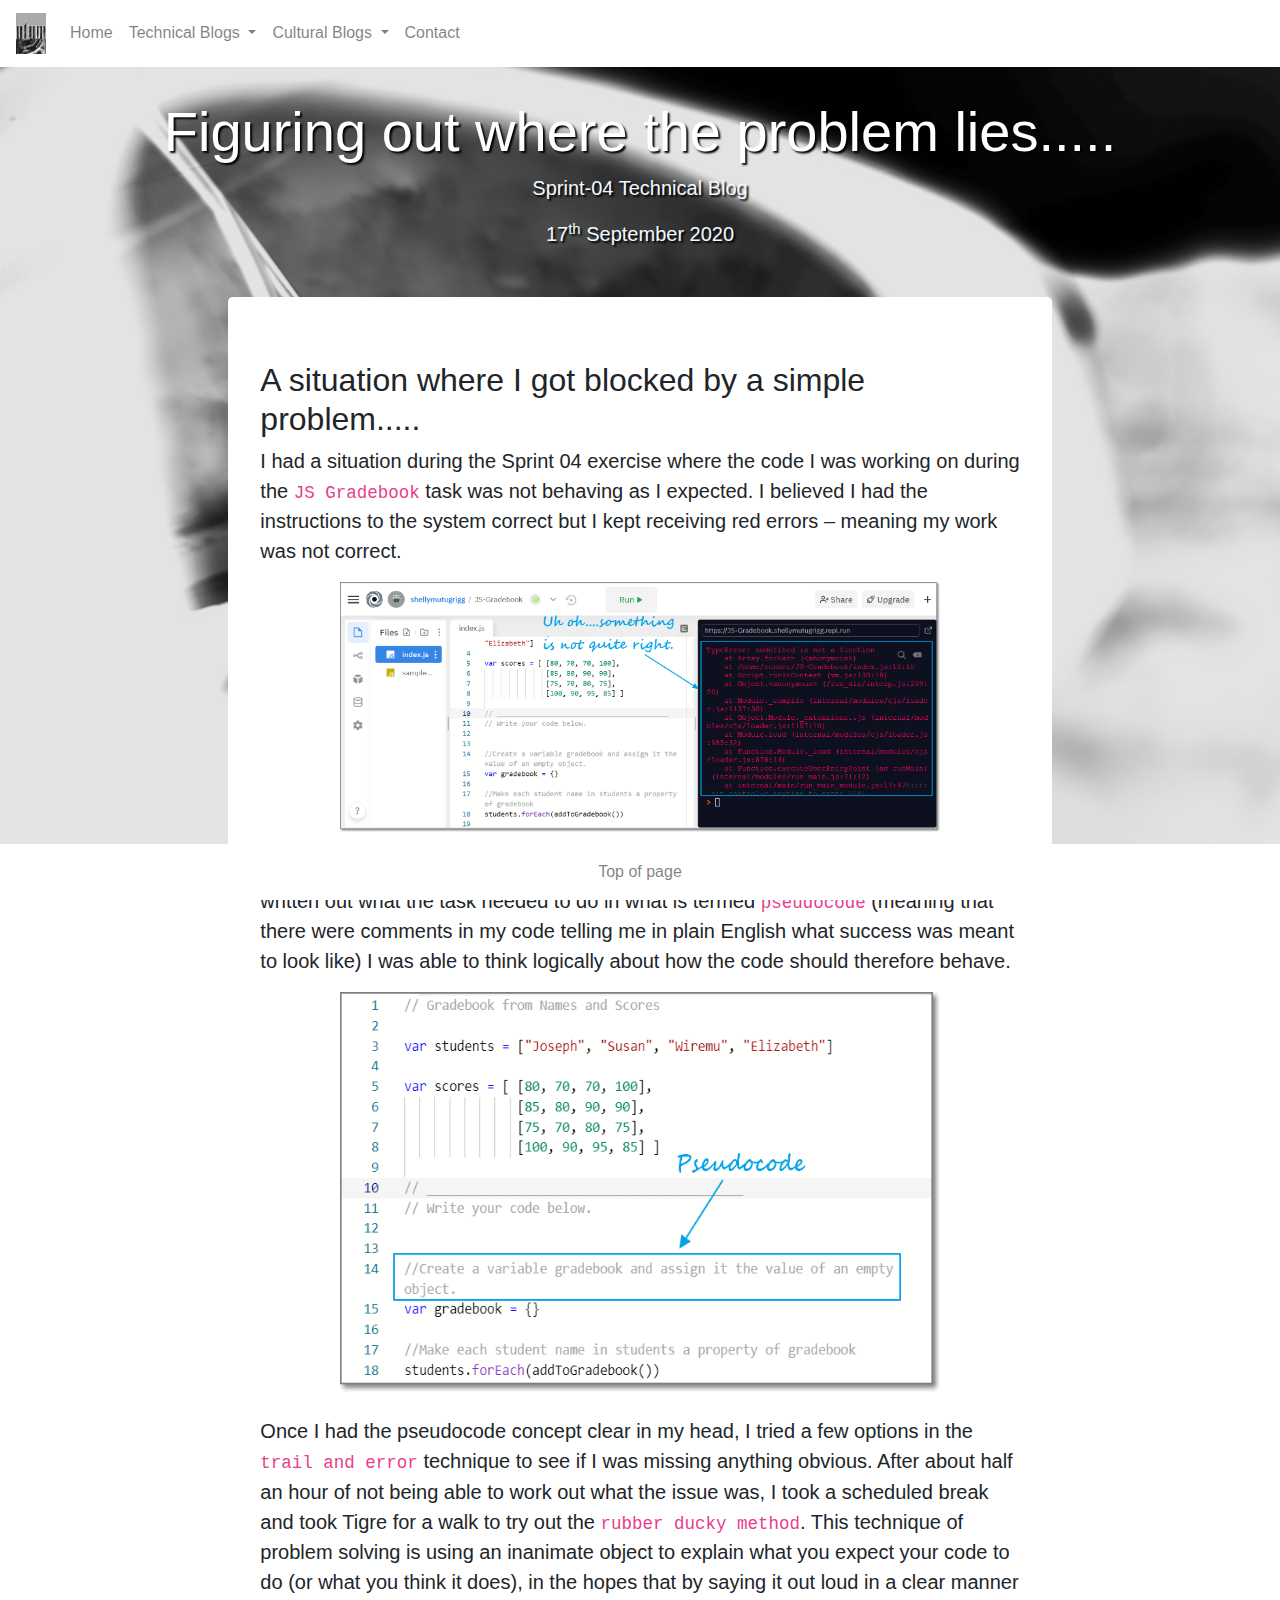
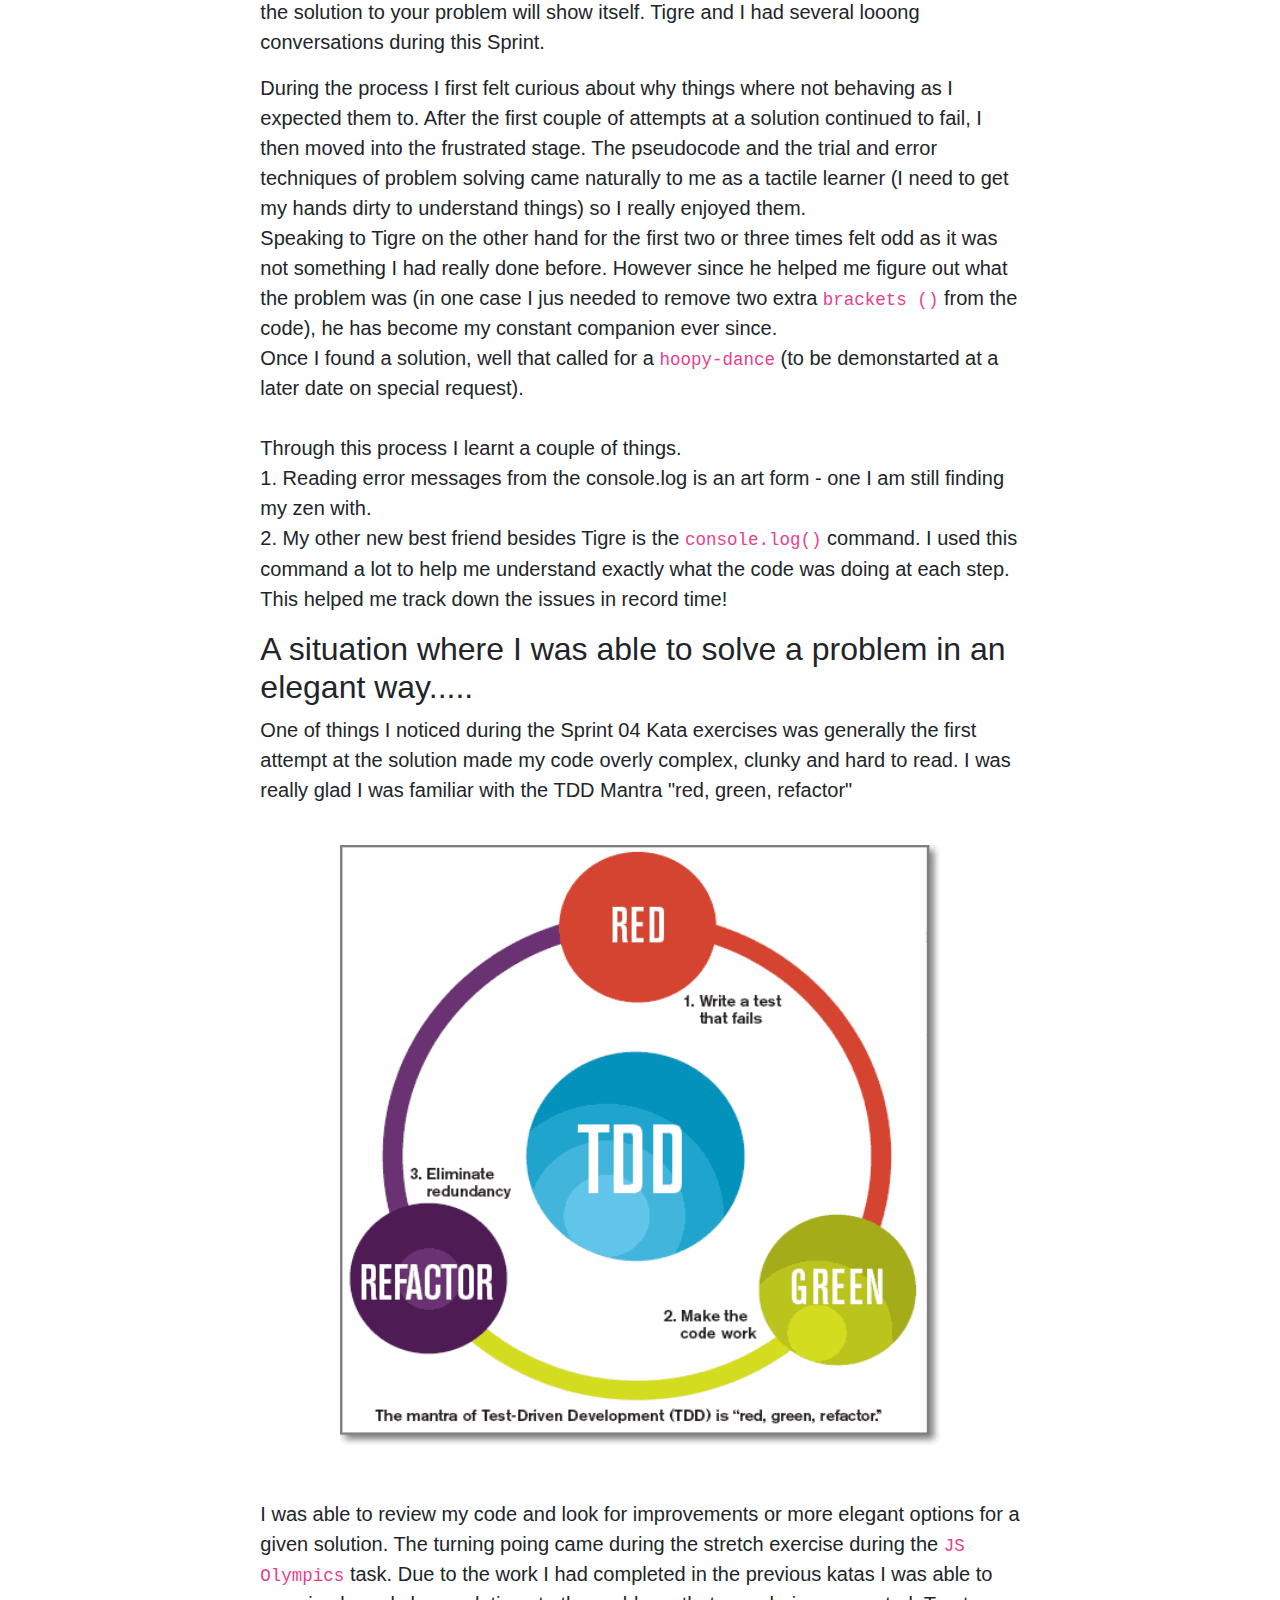
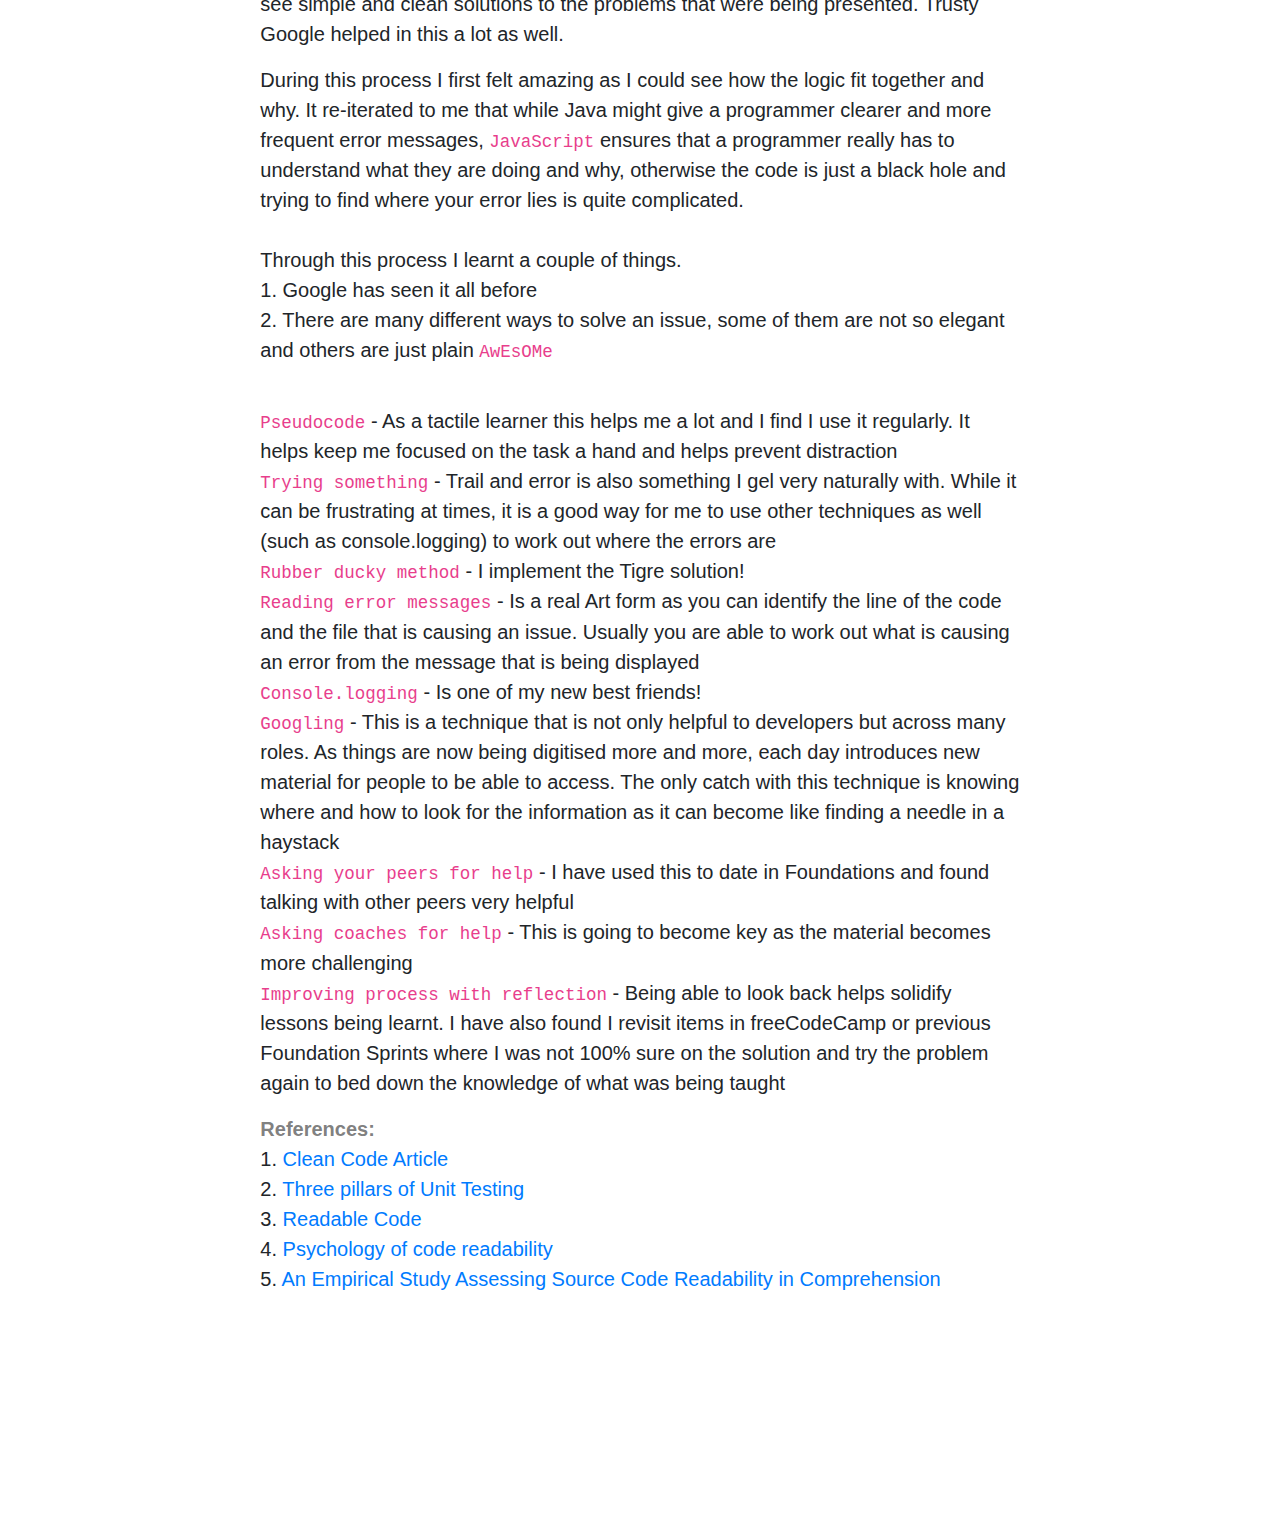
<file: blog/sprint4-technical.html>
<!DOCTYPE html>
<html lang="en">
<head>
  <meta charset="UTF-8">
  <meta name="viewport" content="width=device-width, initial-scale=1.0">
  <meta http-equiv="X-UA-Compatible" content="ie=edge">
  <link href="https://fonts.googleapis.com/css2?family=Oxygen:wght@300&display=swap" rel="stylesheet">
  <link href="../styles/main.css" rel="stylesheet" type="text/css">
  <link rel="stylesheet" href="https://maxcdn.bootstrapcdn.com/bootstrap/4.5.2/css/bootstrap.min.css">
  <script src="https://ajax.googleapis.com/ajax/libs/jquery/3.5.1/jquery.min.js"></script>
  <script src="https://cdnjs.cloudflare.com/ajax/libs/popper.js/1.16.0/umd/popper.min.js"></script>
  <script src="https://maxcdn.bootstrapcdn.com/bootstrap/4.5.2/js/bootstrap.min.js"></script>
  <title>Problem solving</title>
</head>
<body>
  <div id="top"></div>
  <nav class="navbar navbar-expand-md bg-white navbar-light fixed-top">
    <a class="navbar-brand" href="#" >
      <img src="../images/logo.png" alt="UTUM Limited Logo" style="width: 30px; left: 105px;">
    </a>
    <button class="navbar-toggler" type="button" data-toggle="collapse" data-target="#collapsibleNavbar">
      <span class="navbar-toggler-icon"></span>
    </button>
    <div class="collapse navbar-collapse" id="collapsibleNavbar">
      <ul class="navbar-nav">
        <li class="nav-item">
          <a class="nav-link" href="../index.html">Home</a>
        </li>
        <!-- Dropdown -->
        <li class="nav-item dropdown">
          <a class="nav-link dropdown-toggle" href="#" id="navbardrop" data-toggle="dropdown">
            Technical Blogs
          </a>
          <div class="dropdown-menu">
            <a class="dropdown-item" href="sprint1-technical.html">Sprint 01 Technical</a>
            <a class="dropdown-item" href="sprint2-technical.html">Sprint 02 Technical</a>
            <a class="dropdown-item" href="sprint3-technical.html">Sprint 03 Technical</a>
            <a class="dropdown-item" href="sprint4-technical.html">Sprint 04 Technical</a>
          </div>
        </li>   
        <li class="nav-item dropdown">
          <a class="nav-link dropdown-toggle" href="#" id="navbardrop" data-toggle="dropdown">
            Cultural Blogs
          </a>
          <div class="dropdown-menu">
            <a class="dropdown-item" href="sprint1-cultural.html">Sprint 01 Cultural</a>
            <a class="dropdown-item" href="sprint2-cultural.html">Sprint 02 Cultural</a>
            <a class="dropdown-item" href="sprint3-cultural.html">Sprint 03 Cultural</a>
            <a class="dropdown-item" href="sprint4-cultural.html">Sprint 04 Cultural</a>
            <a class="dropdown-item" href="sprint5-cultural.html">Sprint 05 Cultural</a>
          </div>
        </li>  
        <li class="nav-item">
          <a class="nav-link" href="contact.html">Contact</a>
        </li> 
      </ul>
    </div>  
  </nav> 
  <br>
  <br> 
  <div class="container-fluid" >
    <h2 class="display-4" style="text-align: center; color: #ffffff; text-shadow: 2px 2px 2px #000;">Figuring out where the problem lies.....</h2>
    <p class="lead"style="text-align: center;color: aliceblue; text-shadow: 2px 2px 2px #000;">Sprint-04 Technical Blog</p>
    <p class="lead"style="text-align: center;color: aliceblue; text-shadow: 2px 2px 2px #000;"><b>17<sup>th</sup> September 2020</b></p>  
  </div>
  <div class="container-fluid">
    <div class="row mt-5">
      <div class="col-sm-2 d-flex justify-content-center"></div>
      <div class="col-sm-8 d-flex justify-content-center">
        <div class="jumbotron" style="background-color: #ffffff;">
          <h2>A situation where I got blocked by a simple problem.....</h2>
          <p class="lead">
            I had a situation during the Sprint 04 exercise where the code I was working on during the <code class="positioning-text">JS Gradebook</code> task was not behaving as I expected.  I believed I had the instructions to the system correct but I kept receiving red errors – meaning my work was not correct. 
          </p>
          <img class="mx-auto d-block .img-fluid" src="../images/JS-Gradebook-errors.png" alt="Example of code errors in JS Gradebook work" height="250" width="600"> <br>
          <p class="lead">
            I tried a variety of different ways to figure out what the problem was.  Because I had written out what the task needed to do in what is termed <code class="positioning-text">pseudocode</code> (meaning that there were comments in my code telling me in plain English what success was meant to look like) I was able to think logically about how the code should therefore behave.
          </p>
          <img class="mx-auto d-block .img-fluid" src="../images/pseudocode.png" alt="Example of pseudocode" height="400" width="600"> <br>
          <p class="lead">
            Once I had the pseudocode concept clear in my head, I tried a few options in the <code class="positioning-text">trail and error</code> technique to see if I was missing anything obvious.  After about half an hour of not being able to work out what the issue was, I took a scheduled break and took Tigre for a walk to try out the <code class="positioning-text">rubber ducky method</code>.  This technique of problem solving is using an inanimate object to explain what you expect your code to do (or what you think it does), in the hopes that by saying it out loud in a clear manner the solution to your problem will show itself.  Tigre and I had several looong conversations during this Sprint.
          </p>
          <p class="lead">
            During the process I first felt curious about why things where not behaving as I expected them to.  After the first couple of attempts at a solution continued to fail, I then moved into the frustrated stage.  The pseudocode and the trial and error techniques of problem solving came naturally to me as a tactile learner (I need to get my hands dirty to understand things) so I really enjoyed them.
            <br>
            Speaking to Tigre on the other hand for the first two or three times felt odd as it was not something I had really done before.  However since he helped me figure out what the problem was (in one case I jus needed to remove two extra <code class="positioning-text">brackets ()</code> from the code), he has become my constant companion ever since.
            <br>
            Once I found a solution, well that called for a <code class="positioning-text">hoopy-dance</code> (to be demonstarted at a later date on special request).
            <br>
            <br>
            Through this process I learnt a couple of things.
            <br>
            1. Reading error messages from the console.log is an art form - one I am still finding my zen with.
            <br>  
            2. My other new best friend besides Tigre is the <code class="positioning-text">console.log()</code> command.  I used this command a lot to help me understand exactly what the code was doing at each step.  This helped me track down the issues in record time!
          </p>
          <h2>A situation where I was able to solve a problem in an elegant way.....</h2>
          <p class="lead">
            One of things I noticed during the Sprint 04 Kata exercises was generally the first attempt at the solution made my code overly complex, clunky and hard to read.  I was really glad I was familiar with the TDD Mantra "red, green, refactor" 
            <br>
          </p> 
          <br>
          <img class="mx-auto d-block .img-fluid" src="../images/TDD-mantra.png" alt="TDD Mantra red, green, refactor" height="600" width="600"> <br>   
          <p class="lead">
            <br>
            I was able to review my code and look for improvements or more elegant options for a given solution.  The turning poing came during the stretch exercise during the <code class="positioning-text">JS Olympics</code> task.  Due to the work I had completed in the previous katas I was able to see simple and clean solutions to the problems that were being presented.  Trusty Google helped in this a lot as well. 
          </p>
          <p class="lead">
            During this process I first felt amazing as I could see how the logic fit together and why.  It re-iterated to me that while Java might give a programmer clearer and more frequent error messages, <code class="positioning-text">JavaScript</code> ensures that a programmer really has to understand what they are doing and why, otherwise the code is just a black hole and trying to find where your error lies is quite complicated.
            <br>
            <br>
            Through this process I learnt a couple of things.
            <br>
            1. Google has seen it all before
            <br>  
            2. There are many different ways to solve an issue, some of them are not so elegant and others are just plain <code class="positioning-text">AwEsOMe</code>
          </p>
          <br>
          <p class="lead">
            <code>Pseudocode</code> - As a tactile learner this helps me a lot and I find I use it regularly.  It helps keep me focused on the task a hand and helps prevent distraction<br>
            <code>Trying something</code> - Trail and error is also something I gel very naturally with.   While it can be frustrating at times, it is a good way for me to use other techniques as well (such as console.logging) to work out where the errors are<br>
            <code>Rubber ducky method</code> - I implement the Tigre solution!<br>
            <code>Reading error messages</code> - Is a real Art form as you can identify the line of the code and the file that is causing an issue.  Usually you are able to work out what is causing an error from the message that is being displayed<br>
            <code>Console.logging</code> - Is one of my new best friends!<br>
            <code>Googling</code> - This is a technique that is not only helpful to developers but across many roles.  As things are now being digitised more and more, each day introduces new material for people to be able to access.  The only catch with this technique is knowing where and how to look for the information as it can become like finding a needle in a haystack<br>
            <code>Asking your peers for help</code> - I have used this to date in Foundations and found talking with other peers very helpful<br>
            <code>Asking coaches for help</code> - This is going to become key as the material becomes more challenging<br>
            <code class="table-text">Improving process with reflection</code> - Being able to look back helps solidify lessons being learnt.  I have also found I revisit items in freeCodeCamp or previous Foundation Sprints where I was not 100% sure on the solution and try the problem again to bed down the knowledge of what was being taught<br>
          </p>
          <p class="lead">
            <span style="color: #585858c5;font-weight: bold;">References:</span><br>
            1. <a class="link-text" href="https://blog.aspiresys.pl/technology/top-9-principles-clean-code/">Clean Code Article</a><br>
            2. <a class="link-text" href="https://blog.aspiresys.pl/technology/three-pillars-of-unit-tests/">Three pillars of Unit Testing</a><br>
            3. <a class="link-text" href="https://blog.pragmaticengineer.com/readable-code/#:~:text=It%20varies%20between%20teams%2C%20companies,break%20to%20clear%20your%20mind/">Readable Code</a><br>
            4. <a class="link-text" href="https://medium.com/@egonelbre/psychology-of-code-readability-d23b1ff1258a">Psychology of code readability</a><br>
            5. <a class="link-text" href="https://ieeexplore.ieee.org/document/8918951">An Empirical Study Assessing Source Code Readability in Comprehension</a><br>
          </p>  
        </div>
      </div>
      <div class="col-sm-2 d-flex justify-content-center"></div>
    </div> 
  </div>   
  <br>
  <br>
  <br>
  <br>
  <br>
  <nav class="navbar justify-content-center navbar-expand-md bg-white navbar-light fixed-bottom">
    <ul class="navbar-nav">
      <li class="nav-item">
        <a class="nav-link" href="#top">Top of page</a>
      </li>
    </ul>  
  </nav>
</body>
</html>
</file>
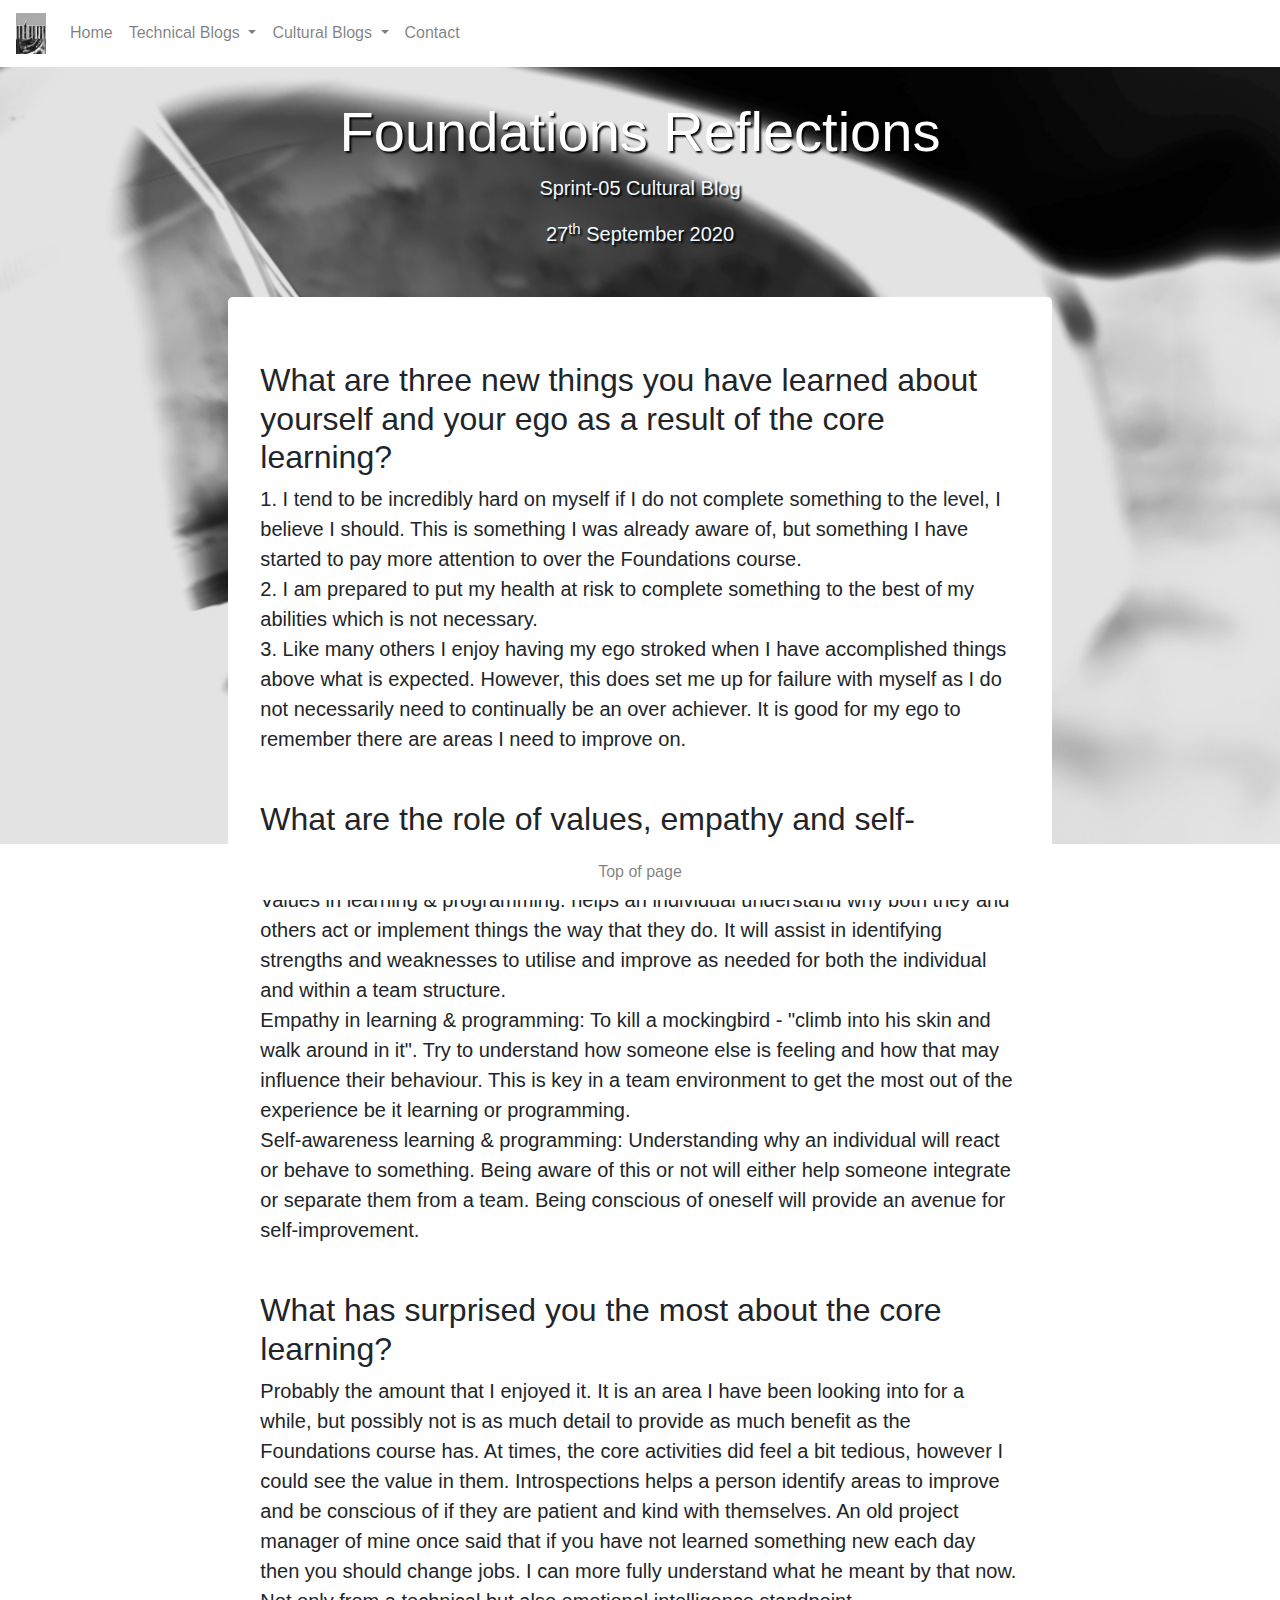
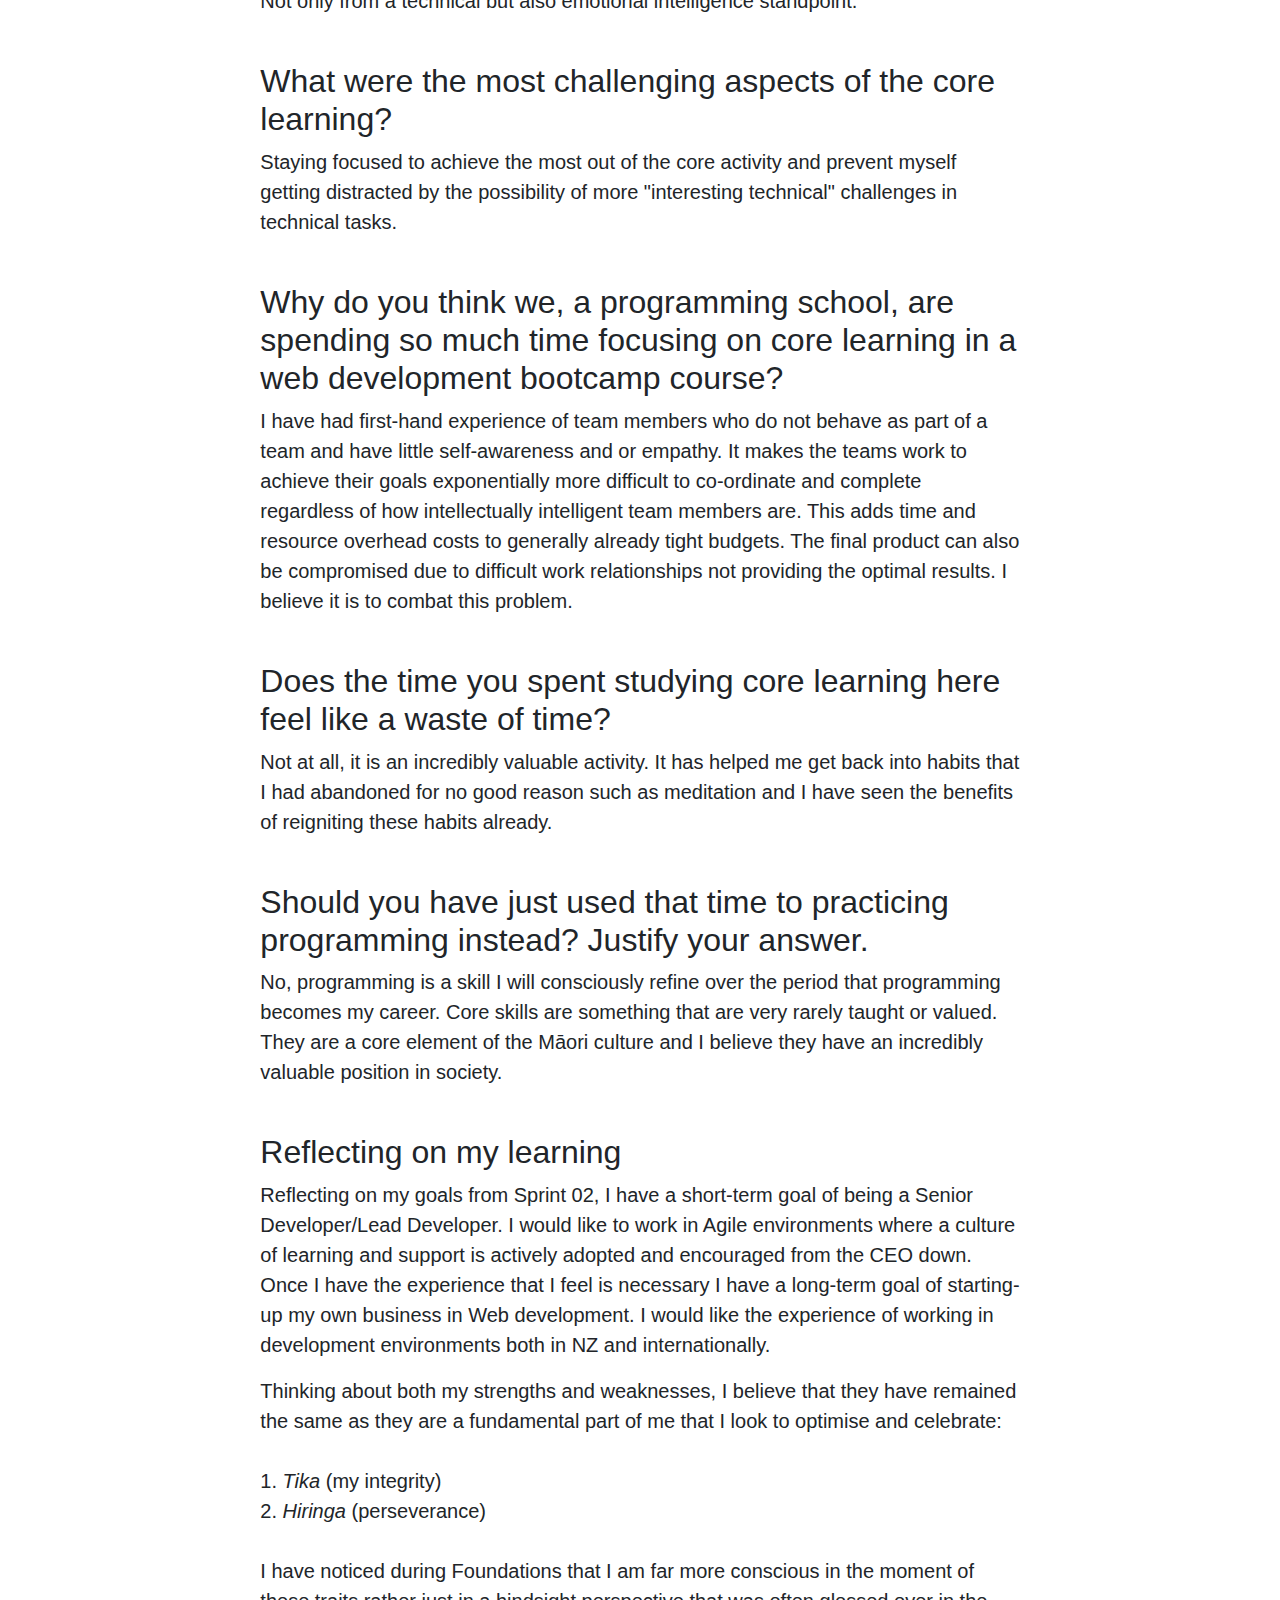
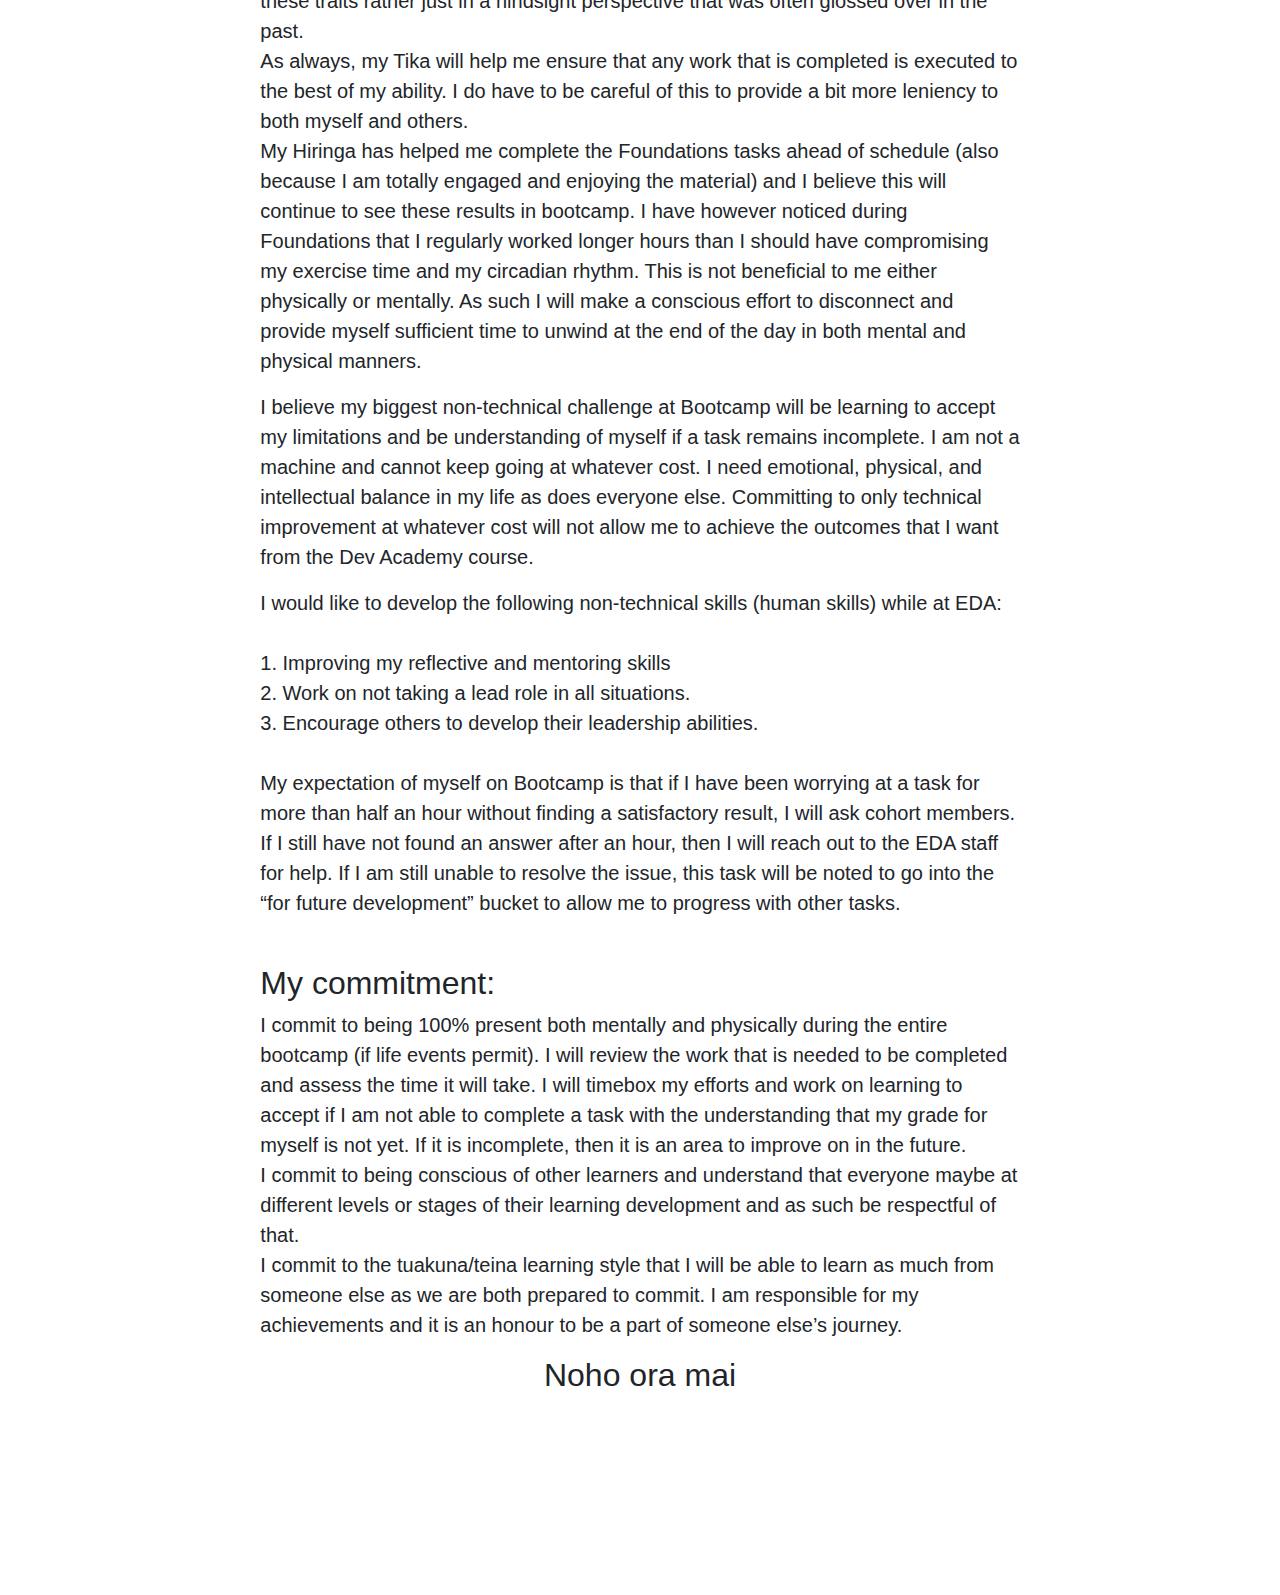
<file: blog/sprint5-cultural.html>
<!DOCTYPE html>
<html lang="en">
<head>
  <meta charset="UTF-8">
  <meta name="viewport" content="width=device-width, initial-scale=1.0">
  <meta http-equiv="X-UA-Compatible" content="ie=edge">
  <link href="https://fonts.googleapis.com/css2?family=Oxygen:wght@300&display=swap" rel="stylesheet">
  <link href="../styles/main.css" rel="stylesheet" type="text/css">
  <link rel="stylesheet" href="https://maxcdn.bootstrapcdn.com/bootstrap/4.5.2/css/bootstrap.min.css">
  <script src="https://ajax.googleapis.com/ajax/libs/jquery/3.5.1/jquery.min.js"></script>
  <script src="https://cdnjs.cloudflare.com/ajax/libs/popper.js/1.16.0/umd/popper.min.js"></script>
  <script src="https://maxcdn.bootstrapcdn.com/bootstrap/4.5.2/js/bootstrap.min.js"></script>
  <title>Foundations Reflections</title>
</head>
<body>
  <div id="top"></div>
  <nav class="navbar navbar-expand-md bg-white navbar-light fixed-top">
    <a class="navbar-brand" href="#" >
      <img src="../images/logo.png" alt="UTUM Limited Logo" style="width: 30px; left: 105px;">
    </a>
    <button class="navbar-toggler" type="button" data-toggle="collapse" data-target="#collapsibleNavbar">
      <span class="navbar-toggler-icon"></span>
    </button>
    <div class="collapse navbar-collapse" id="collapsibleNavbar">
      <ul class="navbar-nav">
        <li class="nav-item">
          <a class="nav-link" href="../index.html">Home</a>
        </li>
        <!-- Dropdown -->
        <li class="nav-item dropdown">
          <a class="nav-link dropdown-toggle" href="#" id="navbardrop" data-toggle="dropdown">
            Technical Blogs
          </a>
          <div class="dropdown-menu">
            <a class="dropdown-item" href="sprint1-technical.html">Sprint 01 Technical</a>
            <a class="dropdown-item" href="sprint2-technical.html">Sprint 02 Technical</a>
            <a class="dropdown-item" href="sprint3-technical.html">Sprint 03 Technical</a>
            <a class="dropdown-item" href="sprint4-technical.html">Sprint 04 Technical</a>
          </div>
        </li>   
        <li class="nav-item dropdown">
          <a class="nav-link dropdown-toggle" href="#" id="navbardrop" data-toggle="dropdown">
            Cultural Blogs
          </a>
          <div class="dropdown-menu">
            <a class="dropdown-item" href="sprint1-cultural.html">Sprint 01 Cultural</a>
            <a class="dropdown-item" href="sprint2-cultural.html">Sprint 02 Cultural</a>
            <a class="dropdown-item" href="sprint3-cultural.html">Sprint 03 Cultural</a>
            <a class="dropdown-item" href="sprint4-cultural.html">Sprint 04 Cultural</a>
            <a class="dropdown-item" href="sprint5-cultural.html">Sprint 05 Cultural</a>
          </div>
        </li>  
        <li class="nav-item">
          <a class="nav-link" href="contact.html">Contact</a>
        </li> 
      </ul>
    </div>  
  </nav> 
  <br>
  <br> 
  <div class="container-fluid" >
    <h2 class="display-4" style="text-align: center; color: #ffffff; text-shadow: 2px 2px 2px #000; ">Foundations Reflections</h2>
    <p class="lead"style="text-align: center;color: aliceblue; text-shadow: 2px 2px 2px #000;">Sprint-05 Cultural Blog</p>
    <p class="lead"style="text-align: center;color: aliceblue; text-shadow: 2px 2px 2px #000;"><b>27<sup>th</sup> September 2020</b></p>  
  </div>
  <div class="container-fluid">
    <div class="row mt-5">
      <div class="col-sm-2 d-flex justify-content-center"></div>
      <div class="col-sm-8 d-flex justify-content-center">
        <div class="jumbotron" style="background-color: #ffffff;">
          <h2>What are three new things you have learned about yourself and your ego as a result of the core learning?</h2>
          <p class="lead"> 
            1. I tend to be incredibly hard on myself if I do not complete something to the level, I believe I should.  This is something I was already aware of, but something I have started to pay more attention to over the Foundations course.
            <br>
            2. I am prepared to put my health at risk to complete something to the best of my abilities which is not necessary.
            <br>
            3. Like many others I enjoy having my ego stroked when I have accomplished things above what is expected.  However, this does set me up for failure with myself as I do not necessarily need to continually be an over achiever.  It is good for my ego to remember there are areas I need to improve on.
            <br>
            <br>
          </p>
           <h2>What are the role of values, empathy and self-awareness in learning and programming?</h2>
          <p class="lead"> 
            Values in learning & programming: helps an individual understand why both they and others act or implement things the way that they do.  It will assist in identifying strengths and weaknesses to utilise and improve as needed for both the individual and within a team structure.       <br>
            Empathy in learning & programming: To kill a mockingbird - "climb into his skin and walk around in it".  Try to understand how someone else is feeling and how that may influence their behaviour.  This is key in a team environment to get the most out of the experience be it learning or programming. 
            <br>
            Self-awareness learning & programming: Understanding why an individual will react or behave to something.  Being aware of this or not will either help someone integrate or separate them from a team.  Being conscious of oneself will provide an avenue for self-improvement.
            <br>
            <br>
          </p>
          <h2>What has surprised you the most about the core learning?</h2>
          <p class="lead"> 
            Probably the amount that I enjoyed it.  It is an area I have been looking into for a while, but possibly not is as much detail to provide as much benefit as the Foundations course has.  At times, the core activities did feel a bit tedious, however I could see the value in them.  Introspections helps a person identify areas to improve and be conscious of if they are patient and kind with themselves.  An old project manager of mine once said that if you have not learned something new each day then you should change jobs.  I can more fully understand what he meant by that now.  Not only from a technical but also emotional intelligence standpoint.
            <br>
            <br>
          </p>
          <h2>What were the most challenging aspects of the core learning?</h2>
          <p class="lead"> 
            Staying focused to achieve the most out of the core activity and prevent myself getting distracted by the possibility of more "interesting technical" challenges in technical tasks.<br>
            <br>
          </p>  
          <h2>Why do you think we, a programming school, are spending so much time focusing on core learning in a web development bootcamp course?</h2>
          <p class="lead"> 
            I have had first-hand experience of team members who do not behave as part of a team and have little self-awareness and or empathy.  It makes the teams work to achieve their goals exponentially more difficult to co-ordinate and complete regardless of how intellectually intelligent team members are.  This adds time and resource overhead costs to generally already tight budgets.  The final product can also be compromised due to difficult work relationships not providing the optimal results.  I believe it is to combat this problem.
            <br>
            <br>
          </p> 
          <h2>Does the time you spent studying core learning here feel like a waste of time?</h2>
          <p class="lead"> 
            Not at all, it is an incredibly valuable activity.  It has helped me get back into habits that I had abandoned for no good reason such as meditation and I have seen the benefits of reigniting these habits already.
            <br>
            <br>
          </p> 
          <h2>Should you have just used that time to practicing programming instead?  Justify your answer.</h2>
          <p class="lead"> 
            No, programming is a skill I will consciously refine over the period that programming becomes my career.  Core skills are something that are very rarely taught or valued.  They are a core element of the Māori culture and I believe they have an incredibly valuable position in society.
            <br>
            <br>
          </p>
          <h2>Reflecting on my learning </h2>
          <p class="lead"> 
            Reflecting on my goals from Sprint 02, I have a short-term goal of being a Senior Developer/Lead Developer.  I would like to work in Agile environments where a culture of learning and support is actively adopted and encouraged from the CEO down.  Once I have the experience that I feel is necessary I have a long-term goal of starting-up my own business in Web development.  I would like the experience of working in development environments both in NZ and internationally.      
          </p>
          <p class="lead">
            Thinking about both my strengths and weaknesses, I believe that they have remained the same as they are a fundamental part of me that I look to optimise and celebrate:  
            <br>
            <br>
            1. <b><em>Tika</em></b> (my integrity)<br>
            2. <b><em>Hiringa</em></b> (perseverance)<br>
            <br>
            I have noticed during Foundations that I am far more conscious in the moment of these traits rather just in a hindsight perspective that was often glossed over in the past.
            <br>
            As always, my Tika will help me ensure that any work that is completed is executed to the best of my ability.  I do have to be careful of this to provide a bit more leniency to both myself and others. 
            <br>
            My Hiringa has helped me complete the Foundations tasks ahead of schedule (also because I am totally engaged and enjoying the material) and I believe this will continue to see these results in bootcamp.  I have however noticed during Foundations that I regularly worked longer hours than I should have compromising my exercise time and my circadian rhythm.  This is not beneficial to me either physically or mentally.  As such I will make a conscious effort to disconnect and provide myself sufficient time to unwind at the end of the day in both mental and physical manners. 
            <br>
          </p>
          <p class="lead">
            I believe my biggest non-technical challenge at Bootcamp will be learning to accept my limitations and be understanding of myself if a task remains incomplete.  I am not a machine and cannot keep going at whatever cost.  I need emotional, physical, and intellectual balance in my life as does everyone else.  Committing to only technical improvement at whatever cost will not allow me to achieve the outcomes that I want from the Dev Academy course.
            <br>
          </p>
          <p class="lead">
            I would like to develop the following non-technical skills (human skills) while at EDA:
            <br>
            <br>
            1.	Improving my reflective and mentoring skills<br>
            2.	Work on not taking a lead role in all situations.<br>
            3.	Encourage others to develop their leadership abilities.<br>
            <br>
            My expectation of myself on Bootcamp is that if I have been worrying at a task for more than half an hour without finding a satisfactory result, I will ask cohort members.  If I still have not found an answer after an hour, then I will reach out to the EDA staff for help.   If I am still unable to resolve the issue, this task will be noted to go into the “for future development” bucket to allow me to progress with other tasks.
            <br>
            <br>
          </p>  
          <h2>My commitment:</h2>
          <p class="lead">
            I commit to being 100% present both mentally and physically during the entire bootcamp (if life events permit).  I will review the work that is needed to be completed and assess the time it will take.  I will timebox my efforts and work on learning to accept if I am not able to complete a task with the understanding that my grade for myself is not yet.  If it is incomplete, then it is an area to improve on in the future.
            <br>
            I commit to being conscious of other learners and understand that everyone maybe at different levels or stages of their learning development and as such be respectful of that.
            <br>
            I commit to the tuakuna/teina learning style that I will be able to learn as much from someone else as we are both prepared to commit.  I am responsible for my achievements and it is an honour to be a part of someone else’s journey.
            <br>
          </p>
          <h2 class= "d-flex justify-content-center">Noho ora mai</h2>
        </div>
      </div>
    </div>
  </div>
  <br>
  <br>
  <br>
  <br>
  
          
  <nav class="navbar justify-content-center navbar-expand-md bg-white navbar-light fixed-bottom">
    <ul class="navbar-nav">
      <li class="nav-item">
        <a class="nav-link" href="#top">Top of page</a>
      </li>
    </ul>  
  </nav>
</body>
</html>
</file>
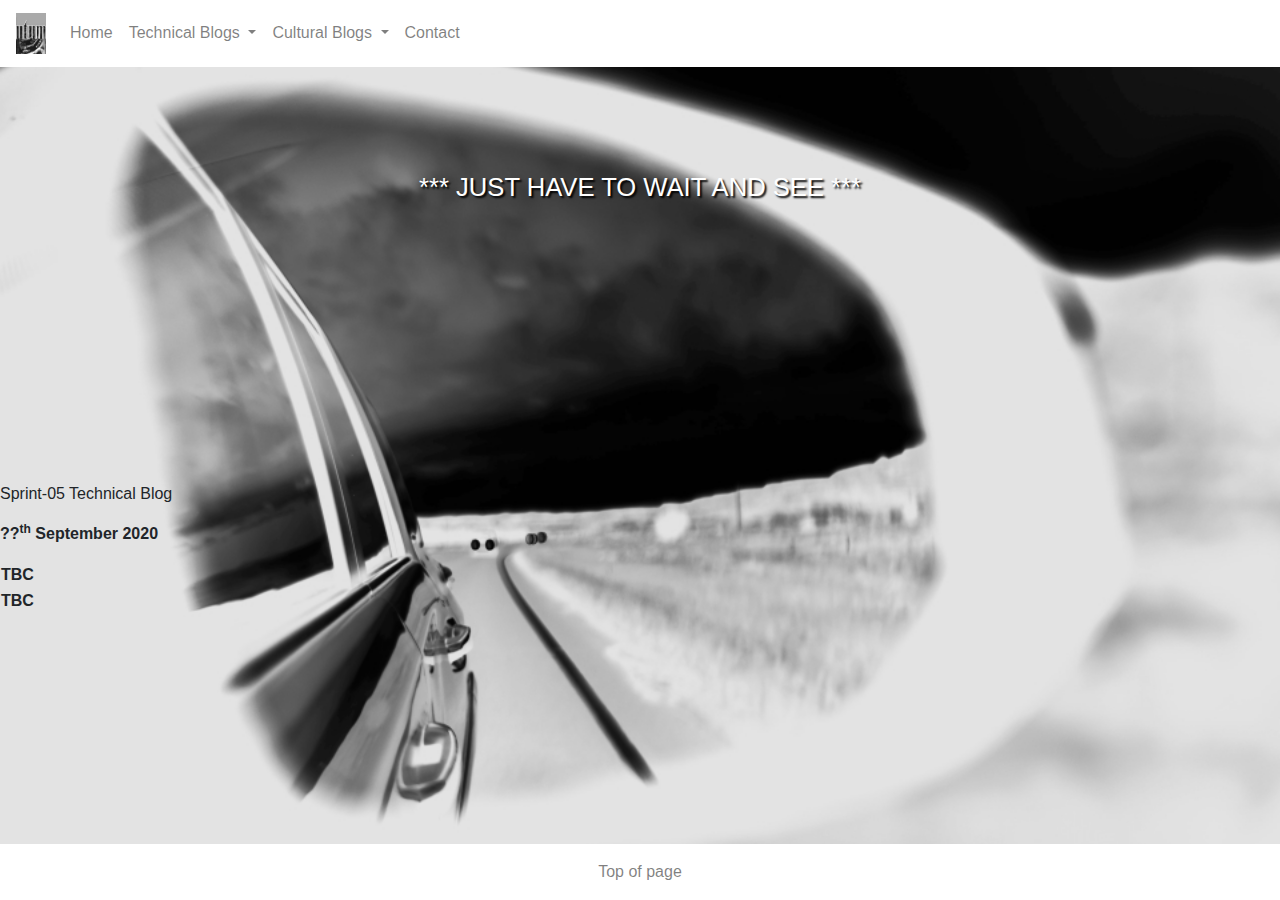
<file: blog/sprint5-technical.html>
<!DOCTYPE html>
<html lang="en">
<head>
  <meta charset="UTF-8">
  <meta name="viewport" content="width=device-width, initial-scale=1.0">
  <meta http-equiv="X-UA-Compatible" content="ie=edge">
  <link href="https://fonts.googleapis.com/css2?family=Oxygen:wght@300&display=swap" rel="stylesheet">
  <link href="../styles/main.css" rel="stylesheet" type="text/css">
  <link rel="stylesheet" href="https://maxcdn.bootstrapcdn.com/bootstrap/4.5.2/css/bootstrap.min.css">
  <script src="https://ajax.googleapis.com/ajax/libs/jquery/3.5.1/jquery.min.js"></script>
  <script src="https://cdnjs.cloudflare.com/ajax/libs/popper.js/1.16.0/umd/popper.min.js"></script>
  <script src="https://maxcdn.bootstrapcdn.com/bootstrap/4.5.2/js/bootstrap.min.js"></script>
  <title>TBC</title>
</head>
<body>
  <div id="top"></div>
  <nav class="navbar navbar-expand-md bg-white navbar-light fixed-top">
    <a class="navbar-brand" href="#" >
      <img src="../images/logo.png" alt="UTUM Limited Logo" style="width: 30px; left: 105px;">
    </a>
    <button class="navbar-toggler" type="button" data-toggle="collapse" data-target="#collapsibleNavbar">
      <span class="navbar-toggler-icon"></span>
    </button>
    <div class="collapse navbar-collapse" id="collapsibleNavbar">
      <ul class="navbar-nav">
        <li class="nav-item">
          <a class="nav-link" href="../index.html">Home</a>
        </li>
        <!-- Dropdown -->
        <li class="nav-item dropdown">
          <a class="nav-link dropdown-toggle" href="#" id="navbardrop" data-toggle="dropdown">
            Technical Blogs
          </a>
          <div class="dropdown-menu">
            <a class="dropdown-item" href="sprint1-technical.html">Sprint 01 Technical</a>
            <a class="dropdown-item" href="sprint2-technical.html">Sprint 02 Technical</a>
            <a class="dropdown-item" href="sprint3-technical.html">Sprint 03 Technical</a>
            <a class="dropdown-item" href="sprint4-technical.html">Sprint 04 Technical</a>
            <a class="dropdown-item" href="sprint5-technical.html">Sprint 05 Technical</a>
          </div>
        </li>   
        <li class="nav-item dropdown">
          <a class="nav-link dropdown-toggle" href="#" id="navbardrop" data-toggle="dropdown">
            Cultural Blogs
          </a>
          <div class="dropdown-menu">
            <a class="dropdown-item" href="sprint1-cultural.html">Sprint 01 Cultural</a>
            <a class="dropdown-item" href="sprint2-cultural.html">Sprint 02 Cultural</a>
            <a class="dropdown-item" href="sprint3-cultural.html">Sprint 03 Cultural</a>
            <a class="dropdown-item" href="sprint4-cultural.html">Sprint 04 Cultural</a>
            <a class="dropdown-item" href="sprint5-cultural.html">Sprint 05 Cultural</a>
          </div>
        </li>  
        <li class="nav-item">
          <a class="nav-link" href="#">Contact</a>
        </li> 
      </ul>
    </div>  
  </nav> 
  <br>
  <br>
  <header class="header">
    <div class="header-text">*** Just have to wait and see ***</div>      
  </header>
  <content class="content">
    <p class="blog-header-text">Sprint-05 Technical Blog</p>
    <p class="date-text"><b>??<sup>th</sup> September 2020</b></p>
    <table class="center">
      <tr>
        <th><span class="heading-text">TBC</span></th>
      </tr>
    </table>
    <table class="center">
      <tr>
        <th><span class="heading-text">TBC</span></th>
      </tr>
    </table>
    <p>
    </p>
  </content>
  <nav class="navbar justify-content-center navbar-expand-md bg-white navbar-light fixed-bottom">
    <ul class="navbar-nav">
      <li class="nav-item">
        <a class="nav-link" href="#top">Top of page</a>
      </li>
    </ul>  
  </nav>
</body>
</html>
</file>
<file: styles/main.css>
html{
  height: 100%;
  width: 100%;  
  margin: 0 0;
}
body { 
  padding-top: 50px;
  flex-flow: column;
  min-height: 100%;
  scroll-behavior: smooth;
  margin: 0 0;
  background: url("../images/background-min.png") no-repeat center center fixed;
  -webkit-background-size: cover;
  -moz-background-size: cover;
  -o-background-size: cover;
  background-size: cover;
  background-color: #fff;
  position: relative;
  font-family: -apple-system,BlinkMacSystemFont,"Segoe UI",Roboto,"Helvetica Neue",Arial,"Noto Sans",sans-serif,"Apple Color Emoji","Segoe UI Emoji","Segoe UI Symbol","Noto Color Emoji";
}
.card-img-top {
  width: 100%;
  height: 10vw;
  object-fit: contain;
  padding-top: 1rem; 
  min-height: 10rem;
}

.flex-fill {
  flex: 1 1 auto;
}
.header{
  position: relative;
}
.header-text{
  position: relative;
  text-align: center;
  text-shadow: 2px 2px 2px #000;
  text-transform: uppercase;
  color: #fff;
} 
.sub-heading-text{
  position: inherit;
  text-align: center;
  font-size: 3vw;
  text-shadow: 2px 2px 2px #000;
  text-transform: none;
  max-height: 1.5vw;
  color: #fff;
}
.jumbotron {
  padding: 0 0; 
}
.card{
  width: 30em;
  height: 25em;
  margin-bottom: 2rem;
}
.navlink{
  font-size: 100%;
}
.dropdown-item{
  font-size: 100%;
}

/* Extra small devices (portrait phones, less than 320px) */
@media only screen and (max-width: 320px) {  
  .header{
    height: 70vw;
    top: 2.0vw;
  }
  .header-text {
    font-size: 4.5vw;
    top: 15vw;
  }
  .sub-heading-text{
    font-size: 3.5vw;
    top: 15vw;
  }
  .card{
    width: 25em;
    height: 20em;
    margin-bottom: 2rem;
  }
  .card-img-top {
    width: 100%;
    height: 30vw;
    object-fit: contain;
  }
}

/* Small devices (landscape phones, less than 768px) */
@media only screen and (max-width: 768px) { 
  .header{
    height: 70vw;
    top: 2.0vw;
  }
  .header-text {
    font-size: 4.5vw;
    top: 15vw;
  }
  .sub-heading-text{
    font-size: 3.5vw;
    top: 15vw;
  }
 }

/* Medium devices (tablets, less than 992px) */
@media only screen and (max-width: 992px) { 
  .header{
    height: 30vw;
    top: 1.5vw;
  }
  .header-text {
    font-size: 2.0vw;
    top: 4vw;
  }
  .sub-heading-text{
    font-size: 1.5vw;
    top: 4vw;
  }
}

/* Medium devices (tablets, less than 1024px) */
@media only screen and (max-width: 1023.99px) { 
  .header{
    height: 30vw;
    top: 1.5vw;
  }
  .header-text {
    font-size: 2.0vw;
    top: 4vw;
  }
  .sub-heading-text{
    font-size: 1.5vw;
    top: 4vw;
  }
}

/* Large devices (desktops, min 1024px) */
@media only screen and (min-width: 1024px) { 
  .header{
    height: 30vw;
    top: 1.5vw;
  }
  .header-text {
    font-size: 2.0vw;
    top: 4vw;
  }
  .sub-heading-text{
    font-size: 1.5vw;
    top: 4vw;
  }
  .navlink{
    font-size: 300%;
  }
  .dropdown-item{
    font-size: 100%;
  }
}
</file>
